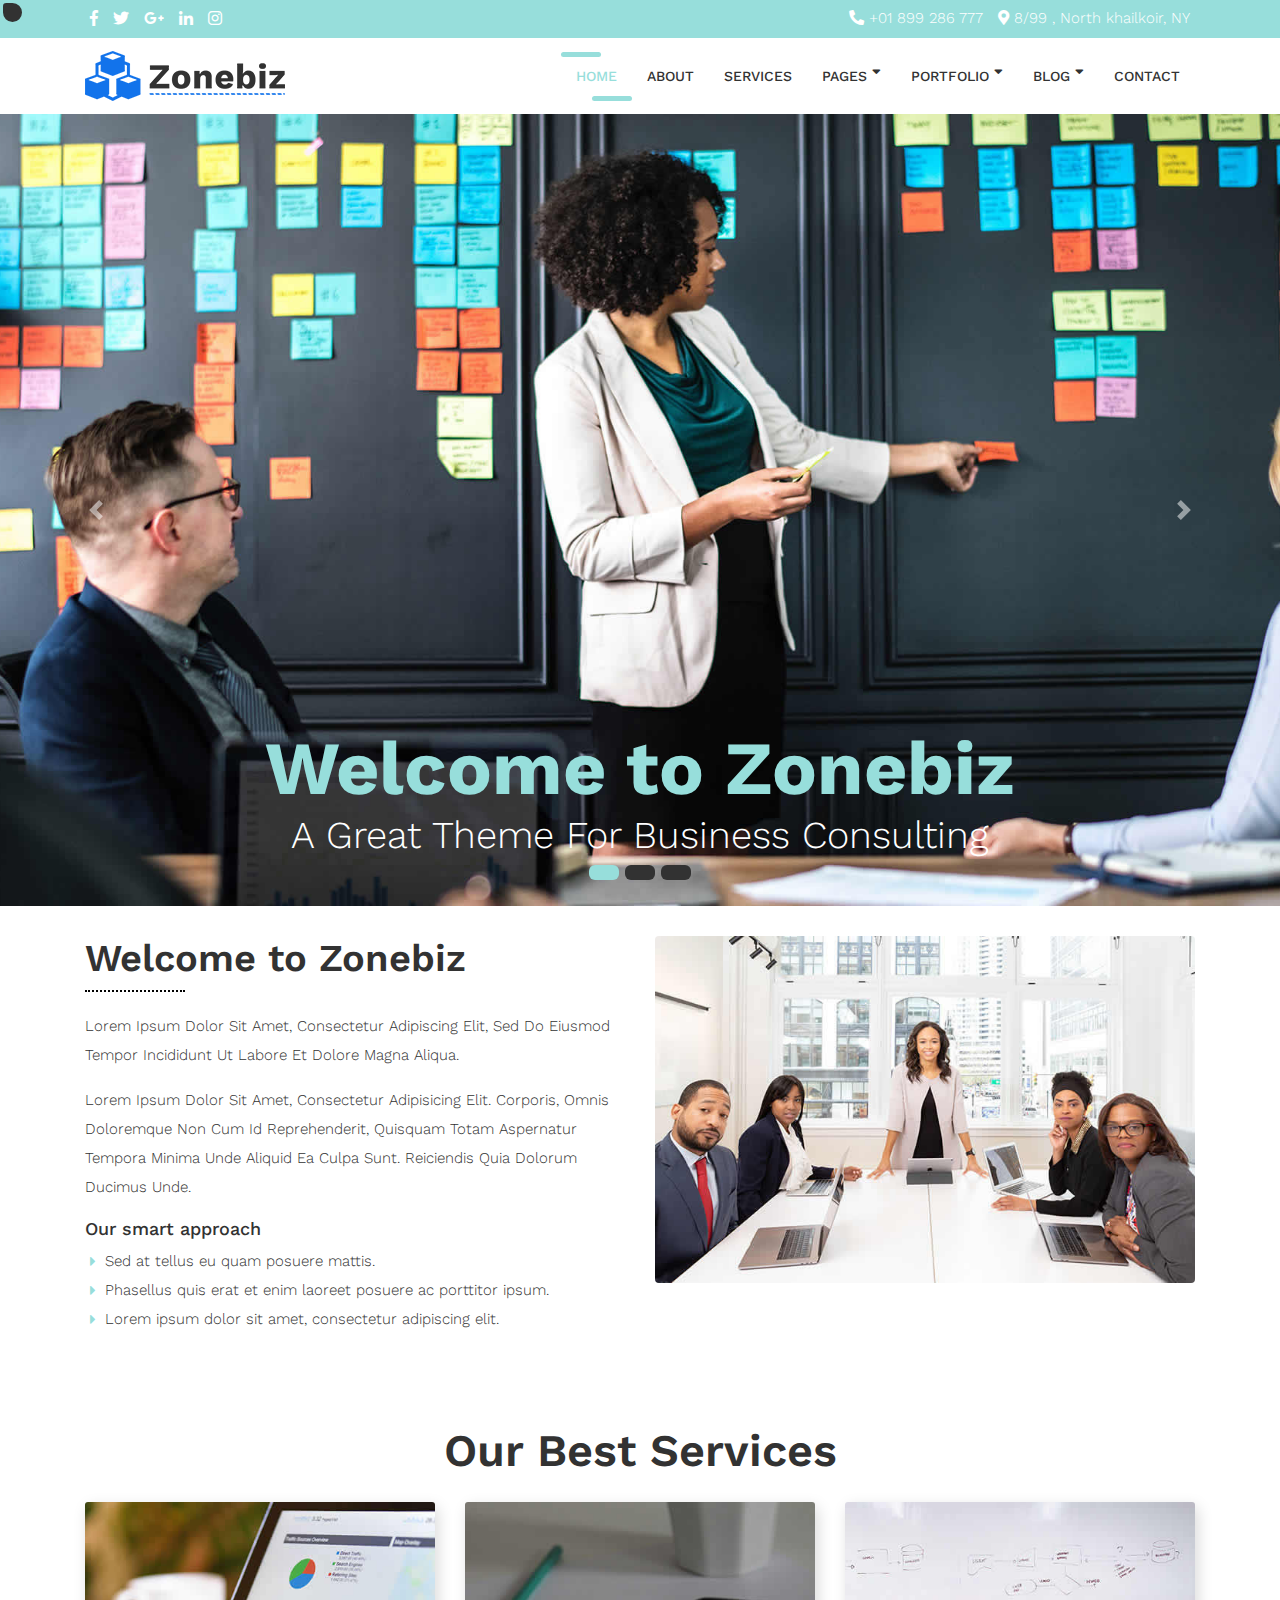
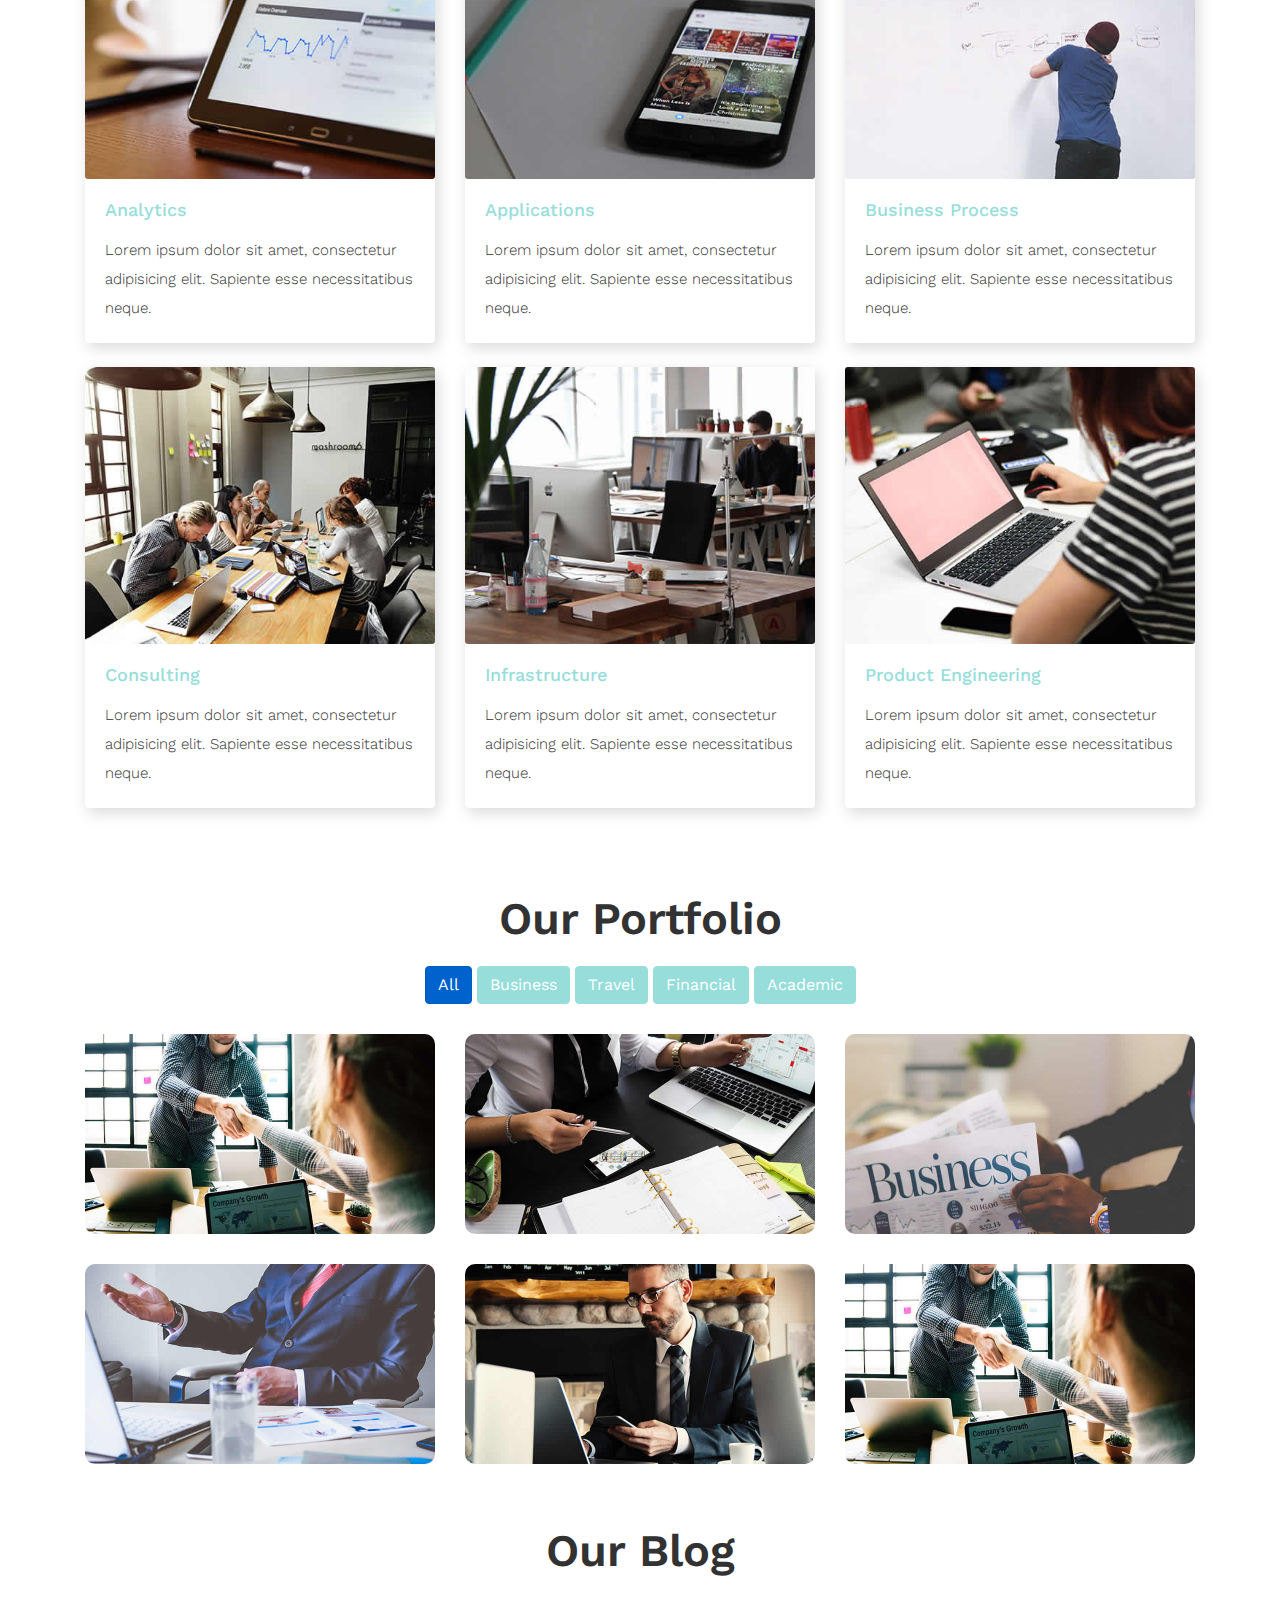
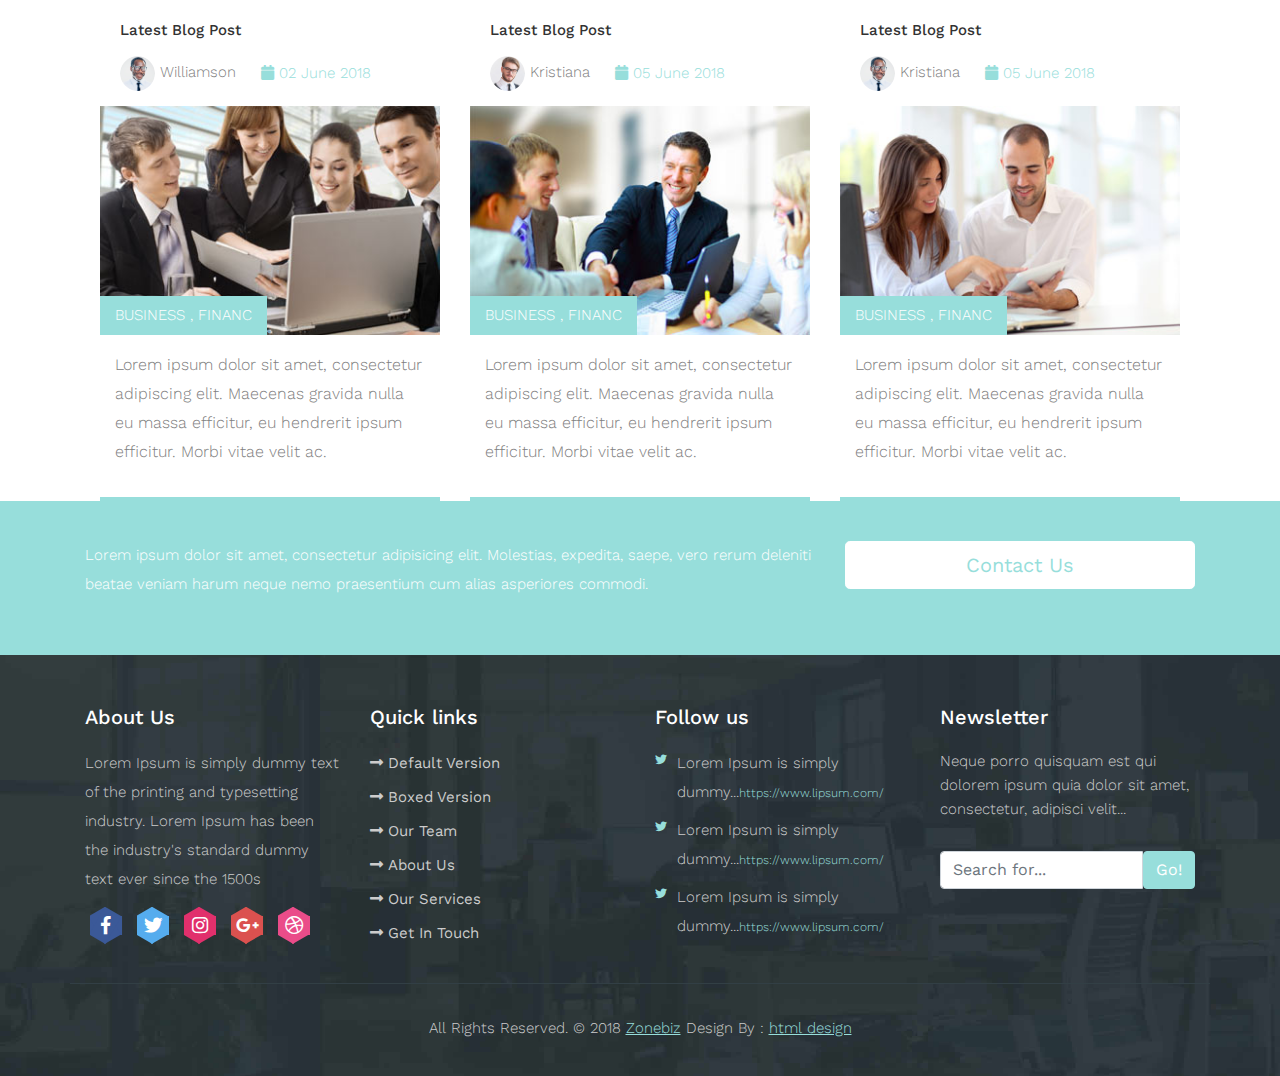
<file: ParentAgent/Content/ZoneTemplate/index.html>
﻿<!DOCTYPE html>
<html lang="en">
<head>
	<meta charset="utf-8">
	<meta name="viewport" content="width=device-width, initial-scale=1, shrink-to-fit=no">
	<meta name="description" content="">
	<meta name="author" content="">
	<title> Zonebiz - Business Consulting Bootstrap4 Responsive Template </title>
	<!-- Bootstrap core CSS -->
	<link href="vendor/bootstrap/css/bootstrap.min.css" rel="stylesheet">
	<!-- Fontawesome CSS -->
	<link href="css/all.css" rel="stylesheet">
	<!-- Owl Carousel CSS -->
	<link href="css/owl.carousel.min.css" rel="stylesheet">
	<!-- Owl Carousel CSS -->
	<link href="css/jquery.fancybox.min.css" rel="stylesheet">
	<!-- Custom styles for this template -->
	<link href="css/style.css" rel="stylesheet">
</head>
<body>
<div class="wrapper-main">
	<!-- Top Bar -->
	<div class="top-bar">
		<div class="container">
			<div class="row">
				<div class="col-lg-6">
					<div class="social-media">
						<ul>
							<li><a href="#"><i class="fab fa-facebook-f"></i></a></li>
							<li><a href="#"><i class="fab fa-twitter"></i></a></li>
							<li><a href="#"><i class="fab fa-google-plus-g"></i></a></li>
							<li><a href="#"><i class="fab fa-linkedin-in"></i></a></li>
							<li><a href="#"><i class="fab fa-instagram"></i></a></li>
						</ul>
					</div>
				</div>
				<div class="col-lg-6">
					<div class="contact-details">
						<ul>
							<li><i class="fas fa-phone fa-rotate-90"></i> +01 899 286 777</li>
							<li><i class="fas fa-map-marker-alt"></i> 8/99 , North khailkoir, NY</li>
						</ul>
					</div>
				</div>
			</div>
		</div>
	</div>
	<!-- Navigation -->
	<nav class="navbar navbar-expand-lg navbar-dark bg-light top-nav">
		<div class="container">
			<a class="navbar-brand" href="index.html">
				<img src="images/logo.png" alt="logo" />
			</a>
			<button class="navbar-toggler navbar-toggler-right" type="button" data-toggle="collapse" data-target="#navbarResponsive" aria-controls="navbarResponsive" aria-expanded="false" aria-label="Toggle navigation">
				<span class="fas fa-bars"></span>
			</button>
			<div class="collapse navbar-collapse" id="navbarResponsive">
				<ul class="navbar-nav ml-auto">
					<li class="nav-item">
						<a class="nav-link active" href="index.html">Home</a>
					</li>
					<li class="nav-item">
						<a class="nav-link" href="about.html">About</a>
					</li>
					<li class="nav-item">
						<a class="nav-link" href="services.html">Services</a>
					</li>
					<li class="nav-item dropdown">
						<a class="nav-link" href="#" id="navbarDropdownBlog" data-toggle="dropdown" aria-haspopup="true" aria-expanded="false">Pages <i class="fas fa-sort-down"></i></a>
						<div class="dropdown-menu dropdown-menu-right" aria-labelledby="navbarDropdownBlog">
							<a class="dropdown-item" href="faq.html">FAQ</a>
							<a class="dropdown-item" href="404.html">404</a>
							<a class="dropdown-item" href="pricing.html">Pricing Table</a>
						</div>
					</li>
					<li class="nav-item dropdown">
						<a class="nav-link" href="#" id="navbarDropdownPortfolio" data-toggle="dropdown" aria-haspopup="true" aria-expanded="false">Portfolio <i class="fas fa-sort-down"></i></a>
						<div class="dropdown-menu dropdown-menu-right" aria-labelledby="navbarDropdownPortfolio">
							<a class="dropdown-item" href="portfolio-3-col.html">3 Column Portfolio</a>
							<a class="dropdown-item" href="portfolio-4-col.html">4 Column Portfolio</a>
							<a class="dropdown-item" href="portfolio-item.html">Single Portfolio Item</a>
						</div>
					</li>
					<li class="nav-item dropdown">
						<a class="nav-link" href="#" id="navbarDropdownBlog" data-toggle="dropdown" aria-haspopup="true" aria-expanded="false">Blog <i class="fas fa-sort-down"></i></a>
						<div class="dropdown-menu dropdown-menu-right" aria-labelledby="navbarDropdownBlog">
							<a class="dropdown-item" href="blog.html">Blog</a>
							<a class="dropdown-item" href="blog-post.html">Blog Post</a>
						</div>
					</li>
					<li class="nav-item">
						<a class="nav-link" href="contact.html">Contact</a>
					</li>
				</ul>
			</div>
		</div>
	</nav>
	
	<header class="slider-main">
		<div id="carouselExampleIndicators" class="carousel slide carousel-fade" data-ride="carousel">
			<ol class="carousel-indicators">
			   <li data-target="#carouselExampleIndicators" data-slide-to="0" class="active"></li>
			   <li data-target="#carouselExampleIndicators" data-slide-to="1"></li>
			   <li data-target="#carouselExampleIndicators" data-slide-to="2"></li>
			</ol>
			<div class="carousel-inner" role="listbox">
			   <!-- Slide One - Set the background image for this slide in the line below -->
			   <div class="carousel-item active" style="background-image: url('images/slider-01.jpg')">
				  <div class="carousel-caption d-none d-md-block">
					 <h3>Welcome to Zonebiz</h3>
					 <p>A Great Theme For Business Consulting</p>
				  </div>
			   </div>
			   <!-- Slide Two - Set the background image for this slide in the line below -->
			   <div class="carousel-item" style="background-image: url('images/slider-02.jpg')">
				  <div class="carousel-caption d-none d-md-block">
					 <h3>Best Consulting Services.</h3>
					 <p>A Great Theme For Business Consulting</p>
				  </div>
			   </div>
			   <!-- Slide Three - Set the background image for this slide in the line below -->
			   <div class="carousel-item" style="background-image: url('images/slider-03.jpg')">
				  <div class="carousel-caption d-none d-md-block">
					 <h3>Welcome to Zonebiz</h3>
					 <p>A Great Theme For Business Consulting</p>
				  </div>
			   </div>
			</div>
			<a class="carousel-control-prev" href="#carouselExampleIndicators" role="button" data-slide="prev">
				<span class="carousel-control-prev-icon" aria-hidden="true"></span>
				<span class="sr-only">Previous</span>
			</a>
			<a class="carousel-control-next" href="#carouselExampleIndicators" role="button" data-slide="next">
				<span class="carousel-control-next-icon" aria-hidden="true"></span>
				<span class="sr-only">Next</span>
			</a>
		</div>
	</header>
	
	<!-- Page Content -->
	<div class="container">        
		<!-- About Section -->
		<div class="about-main">
			<div class="row">
			   <div class="col-lg-6">
				  <h2>Welcome to Zonebiz</h2>
				  <p>Lorem ipsum dolor sit amet, consectetur adipiscing elit, sed do eiusmod tempor incididunt ut labore et dolore magna aliqua.</p>
				  <p>Lorem ipsum dolor sit amet, consectetur adipisicing elit. Corporis, omnis doloremque non cum id reprehenderit, quisquam totam aspernatur tempora minima unde aliquid ea culpa sunt. Reiciendis quia dolorum ducimus unde.</p>
				  <h5>Our smart approach</h5>
				  <ul>
					 <li>Sed at tellus eu quam posuere mattis.</li>
					 <li>Phasellus quis erat et enim laoreet posuere ac porttitor ipsum.</li>
					 <li>Lorem ipsum dolor sit amet, consectetur adipiscing elit.</li>                     
				  </ul>
			   </div>
			   <div class="col-lg-6">
				  <img class="img-fluid rounded" src="images/about-img.jpg" alt="" />
			   </div>
			</div>
			<!-- /.row -->
		</div>
	</div>	
	
	<div class="services-bar">
		<div class="container">
			<h1 class="py-4">Our Best Services </h1>
			<!-- Services Section -->
			<div class="row">
			   <div class="col-lg-4 mb-4">
					<div class="card h-100">
						<div class="card-img">
							<img class="img-fluid" src="images/services-img-01.jpg" alt="" />
						</div>
						<div class="card-body">
							<h4 class="card-header"> Analytics </h4>
							<p class="card-text">Lorem ipsum dolor sit amet, consectetur adipisicing elit. Sapiente esse necessitatibus neque.</p>
						</div>
					</div>
			   </div>
			   <div class="col-lg-4 mb-4">
					<div class="card h-100">
						<div class="card-img">
							<img class="img-fluid" src="images/services-img-02.jpg" alt="" />
						</div>
						<div class="card-body">
							<h4 class="card-header"> Applications </h4>
							<p class="card-text">Lorem ipsum dolor sit amet, consectetur adipisicing elit. Sapiente esse necessitatibus neque.</p>
						</div>
					</div>
			   </div>
			   <div class="col-lg-4 mb-4">
					<div class="card h-100">
						<div class="card-img">
							<img class="img-fluid" src="images/services-img-03.jpg" alt="" />
						</div>
						<div class="card-body">
							<h4 class="card-header"> Business Process </h4>
							<p class="card-text">Lorem ipsum dolor sit amet, consectetur adipisicing elit. Sapiente esse necessitatibus neque.</p>
						</div>
					</div>
			   </div>
			   <div class="col-lg-4 mb-4">
					<div class="card h-100">
						<div class="card-img">
							<img class="img-fluid" src="images/services-img-04.jpg" alt="" />
						</div>
						<div class="card-body">
							<h4 class="card-header"> Consulting </h4>
							<p class="card-text">Lorem ipsum dolor sit amet, consectetur adipisicing elit. Sapiente esse necessitatibus neque.</p>
						</div>						
					</div>
			   </div>
			   <div class="col-lg-4 mb-4">
					<div class="card h-100">
						<div class="card-img">
							<img class="img-fluid" src="images/services-img-05.jpg" alt="" />
						</div>
						<div class="card-body">
							<h4 class="card-header"> Infrastructure </h4>
							<p class="card-text">Lorem ipsum dolor sit amet, consectetur adipisicing elit. Sapiente esse necessitatibus neque.</p>
						</div>						
					</div>
			   </div>
			   <div class="col-lg-4 mb-4">
					<div class="card h-100">
						<div class="card-img">
							<img class="img-fluid" src="images/services-img-06.jpg" alt="" />
						</div>
						<div class="card-body">
							<h4 class="card-header"> Product Engineering </h4>
							<p class="card-text">Lorem ipsum dolor sit amet, consectetur adipisicing elit. Sapiente esse necessitatibus neque.</p>
						</div>
					</div>
			   </div>
			</div>
			<!-- /.row -->
		</div>
	</div>
		
	<div class="container">
		<!-- Portfolio Section -->
		<div class="portfolio-main">
			<h2>Our Portfolio</h2>
			<div class="col-lg-12">
				<div class="project-menu text-center">
					<button class="btn btn-primary active" data-filter="*">All</button>
					<button data-filter=".business" class="btn btn-primary">Business</button>
					<button data-filter=".travel" class="btn btn-primary">Travel</button>
					<button data-filter=".financial" class="btn btn-primary">Financial</button>
					<button data-filter=".academic" class="btn btn-primary">Academic</button>
				</div>
			</div>
			<div id="projects" class="projects-main row">
			   <div class="col-lg-4 col-sm-6 pro-item portfolio-item financial">
				  <div class="card h-100">
					 <div class="card-img">
						<a href="images/portfolio-img-01.jpg" data-fancybox="images">
						   <img class="card-img-top" src="images/portfolio-img-01.jpg" alt="" />
						   <div class="overlay"><i class="fas fa-arrows-alt"></i></div>
						</a>
					 </div>
					 <div class="card-body">
						<h4 class="card-title">
						   <a href="#">Financial Sustainability</a>
						</h4>
					 </div>
				  </div>
			   </div>
			   <div class="col-lg-4 col-sm-6 pro-item portfolio-item business academic">
				  <div class="card h-100">
					 <div class="card-img">
						<a href="images/portfolio-img-02.jpg" data-fancybox="images">
						   <img class="card-img-top" src="images/portfolio-img-02.jpg" alt="" />
						   <div class="overlay"><i class="fas fa-arrows-alt"></i></div>
						</a>
					 </div>
					 <div class="card-body">
						<h4 class="card-title">
						   <a href="#">Financial Sustainability</a>
						</h4>
					 </div>
				  </div>
			   </div>
			   <div class="col-lg-4 col-sm-6 pro-item portfolio-item travel">
				  <div class="card h-100">
					 <div class="card-img">
						<a href="images/portfolio-img-03.jpg" data-fancybox="images">
						   <img class="card-img-top" src="images/portfolio-img-03.jpg" alt="" />
						   <div class="overlay"><i class="fas fa-arrows-alt"></i></div>
						</a>
					 </div>
					 <div class="card-body">
						<h4 class="card-title">
						   <a href="#">Financial Sustainability</a>
						</h4>
					 </div>
				  </div>
			   </div>
			   <div class="col-lg-4 col-sm-6 pro-item portfolio-item business">
				  <div class="card h-100">
					 <div class="card-img">
						<a href="images/portfolio-img-04.jpg" data-fancybox="images">
						   <img class="card-img-top" src="images/portfolio-img-04.jpg" alt="" />
						   <div class="overlay"><i class="fas fa-arrows-alt"></i></div>
						</a>
					 </div>
					 <div class="card-body">
						<h4 class="card-title">
						   <a href="#">Financial Sustainability</a>
						</h4>
					 </div>
				  </div>
			   </div>
			   <div class="col-lg-4 col-sm-6 pro-item portfolio-item travel">
				  <div class="card h-100">
					 <div class="card-img">
						<a href="images/portfolio-img-05.jpg" data-fancybox="images">
						   <img class="card-img-top" src="images/portfolio-img-05.jpg" alt="" />
						   <div class="overlay"><i class="fas fa-arrows-alt"></i></div>
						</a>
					 </div>
					 <div class="card-body">
						<h4 class="card-title">
						   <a href="#">Financial Sustainability</a>
						</h4>
					 </div>
				  </div>
			   </div>
			   <div class="col-lg-4 col-sm-6 pro-item portfolio-item financial academic">
				  <div class="card h-100">
					 <div class="card-img">
						<a href="images/portfolio-img-01.jpg" data-fancybox="images">
						   <img class="card-img-top" src="images/portfolio-img-01.jpg" alt="" />
						   <div class="overlay"><i class="fas fa-arrows-alt"></i></div>
						</a>
					 </div>
					 <div class="card-body">
						<h4 class="card-title">
						   <a href="#">Financial Sustainability</a>
						</h4>
					 </div>
				  </div>
			   </div>
			</div>
			<!-- /.row -->
		</div>
	</div>
	
	<div class="blog-slide">
		<div class="container">
			<h2>Our Blog</h2>
			<div class="row">
				<div class="col-lg-12">
					<div id="blog-slider" class="owl-carousel">
						<div class="post-slide">
							<div class="post-header">
								<h4 class="title">
									<a href="#">Latest blog Post</a>
								</h4>
								<ul class="post-bar">
									<li><img src="images/testi_01.png" alt=""><a href="#">Williamson</a></li>
									<li><i class="fa fa-calendar"></i>02 June 2018</li>
								</ul>
							</div>
							<div class="pic">
								<img src="images/img-1.jpg" alt="">
								<ul class="post-category">
									<li><a href="#">Business</a></li>
									<li><a href="#">Financ</a></li>
								</ul>
							</div>
							<p class="post-description">
								Lorem ipsum dolor sit amet, consectetur adipiscing elit. Maecenas gravida nulla eu massa efficitur, eu hendrerit ipsum efficitur. Morbi vitae velit ac.
							</p>
						</div>
		 
						<div class="post-slide">
							<div class="post-header">
								<h4 class="title">
									<a href="#">Latest blog Post</a>
								</h4>
								<ul class="post-bar">
									<li><img src="images/testi_02.png" alt=""><a href="#">Kristiana</a></li>
									<li><i class="fa fa-calendar"></i>05 June 2018</li>
								</ul>
							</div>
							<div class="pic">
								<img src="images/img-2.jpg" alt="">
								<ul class="post-category">
									<li><a href="#">Business</a></li>
									<li><a href="#">Financ</a></li>
								</ul>
							</div>
							<p class="post-description">
								Lorem ipsum dolor sit amet, consectetur adipiscing elit. Maecenas gravida nulla eu massa efficitur, eu hendrerit ipsum efficitur. Morbi vitae velit ac.
							</p>
						</div>
						
						<div class="post-slide">
							<div class="post-header">
								<h4 class="title">
									<a href="#">Latest blog Post</a>
								</h4>
								<ul class="post-bar">
									<li><img src="images/testi_01.png" alt=""><a href="#">Kristiana</a></li>
									<li><i class="fa fa-calendar"></i>05 June 2018</li>
								</ul>
							</div>
							<div class="pic">
								<img src="images/img-3.jpg" alt="">
								<ul class="post-category">
									<li><a href="#">Business</a></li>
									<li><a href="#">Financ</a></li>
								</ul>
							</div>
							<p class="post-description">
								Lorem ipsum dolor sit amet, consectetur adipiscing elit. Maecenas gravida nulla eu massa efficitur, eu hendrerit ipsum efficitur. Morbi vitae velit ac.
							</p>
						</div>
						
						<div class="post-slide">
							<div class="post-header">
								<h4 class="title">
									<a href="#">Latest blog Post</a>
								</h4>
								<ul class="post-bar">
									<li><img src="images/testi_02.png" alt=""><a href="#">Kristiana</a></li>
									<li><i class="fa fa-calendar"></i>05 June 2018</li>
								</ul>
							</div>
							<div class="pic">
								<img src="images/img-4.jpg" alt="">
								<ul class="post-category">
									<li><a href="#">Business</a></li>
									<li><a href="#">Financ</a></li>
								</ul>
							</div>
							<p class="post-description">
								Lorem ipsum dolor sit amet, consectetur adipiscing elit. Maecenas gravida nulla eu massa efficitur, eu hendrerit ipsum efficitur. Morbi vitae velit ac.
							</p>
						</div>
					</div>
				</div>
			</div>
		</div>
	</div>
	
	
	<!-- Contact Us -->
	<div class="touch-line">
		<div class="container">
			<div class="row">
				<div class="col-md-8">
				   <p>Lorem ipsum dolor sit amet, consectetur adipisicing elit. Molestias, expedita, saepe, vero rerum deleniti beatae veniam harum neque nemo praesentium cum alias asperiores commodi.</p>
				</div>
				<div class="col-md-4">
				   <a class="btn btn-lg btn-secondary btn-block" href="#"> Contact Us </a>
				</div>
			</div>
		</div>
	</div>
	
	<!-- /.container -->
	<!--footer starts from here-->
	<footer class="footer">
		<div class="container bottom_border">
			<div class="row">
				<div class="col-lg-3 col-md-6 col-sm-6 col">
					<h5 class="headin5_amrc col_white_amrc pt2">About Us</h5>
					<!--headin5_amrc-->
					<p class="mb10">Lorem Ipsum is simply dummy text of the printing and typesetting industry. Lorem Ipsum has been the industry's standard dummy text ever since the 1500s</p>
					<ul class="footer-social">
						<li><a class="facebook hb-xs-margin" href="#"><span class="hb hb-xs spin hb-facebook"><i class="fab fa-facebook-f"></i></span></a></li>
						<li><a class="twitter hb-xs-margin" href="#"><span class="hb hb-xs spin hb-twitter"><i class="fab fa-twitter"></i></span></a></li>
						<li><a class="instagram hb-xs-margin" href="#"><span class="hb hb-xs spin hb-instagram"><i class="fab fa-instagram"></i></span></a></li>
						<li><a class="googleplus hb-xs-margin" href="#"><span class="hb hb-xs spin hb-google-plus"><i class="fab fa-google-plus-g"></i></span></a></li>
						<li><a class="dribbble hb-xs-margin" href="#"><span class="hb hb-xs spin hb-dribbble"><i class="fab fa-dribbble"></i></span></a></li>
					</ul>
				</div>	
				<div class="col-lg-3 col-md-6 col-sm-6">
					<h5 class="headin5_amrc col_white_amrc pt2">Quick links</h5>
					<!--headin5_amrc-->
					<ul class="footer_ul_amrc">
						<li><a href="#"><i class="fas fa-long-arrow-alt-right"></i>Default Version</a></li>
						<li><a href="#"><i class="fas fa-long-arrow-alt-right"></i>Boxed Version</a></li>
						<li><a href="#"><i class="fas fa-long-arrow-alt-right"></i>Our Team </a></li>
						<li><a href="#"><i class="fas fa-long-arrow-alt-right"></i>About Us</a></li>
						<li><a href="#"><i class="fas fa-long-arrow-alt-right"></i>Our Services</a></li>
						<li><a href="#"><i class="fas fa-long-arrow-alt-right"></i>Get In Touch</a></li>
					</ul>
					<!--footer_ul_amrc ends here-->
				</div>
				<div class="col-lg-3 col-md-6 col-sm-6 col">
					<h5 class="headin5_amrc col_white_amrc pt2">Follow us</h5>
					<!--headin5_amrc ends here-->
					<ul class="footer_ul2_amrc">
						<li>
							<a href="#"><i class="fab fa-twitter fleft padding-right"></i> </a>
							<p>Lorem Ipsum is simply dummy...<a href="#">https://www.lipsum.com/</a></p>
						</li>
						<li>
							<a href="#"><i class="fab fa-twitter fleft padding-right"></i> </a>
							<p>Lorem Ipsum is simply dummy...<a href="#">https://www.lipsum.com/</a></p>
						</li>
						<li>
							<a href="#"><i class="fab fa-twitter fleft padding-right"></i> </a>
							<p>Lorem Ipsum is simply dummy...<a href="#">https://www.lipsum.com/</a></p>
						</li>
					</ul>
					<!--footer_ul2_amrc ends here-->
				</div>
				<div class="col-lg-3 col-md-6 col-sm-6 ">
					<div class="news-box">
						<h5 class="headin5_amrc col_white_amrc pt2">Newsletter</h5>
						<p>Neque porro quisquam est qui dolorem ipsum quia dolor sit amet, consectetur, adipisci velit...</p>
						<form action="#">
							<div class="input-group">
								<input class="form-control" placeholder="Search for..." type="text">
								<span class="input-group-btn">
								  <button class="btn btn-secondary" type="button">Go!</button>
								</span>
							</div>
						</form>
					</div>
				</div>
			</div>
		</div>
		<div class="container">
			<p class="copyright text-center">All Rights Reserved. &copy; 2018 <a href="#">Zonebiz</a> Design By : 
				<a href="https://html.design/">html design</a>
			</p>
		</div>
	</footer>
</div>
	  
<!-- Bootstrap core JavaScript -->
<script src="vendor/jquery/jquery.min.js"></script>
<script src="vendor/bootstrap/js/bootstrap.bundle.min.js"></script>
<script src="js/imagesloaded.pkgd.min.js"></script>
<script src="js/isotope.pkgd.min.js"></script>
<script src="js/filter.js"></script>
<script src="js/jquery.appear.js"></script>
<script src="js/owl.carousel.min.js"></script>
<script src="js/jquery.fancybox.min.js"></script>
<script src="js/script.js"></script>
</body>
</html>
</file>
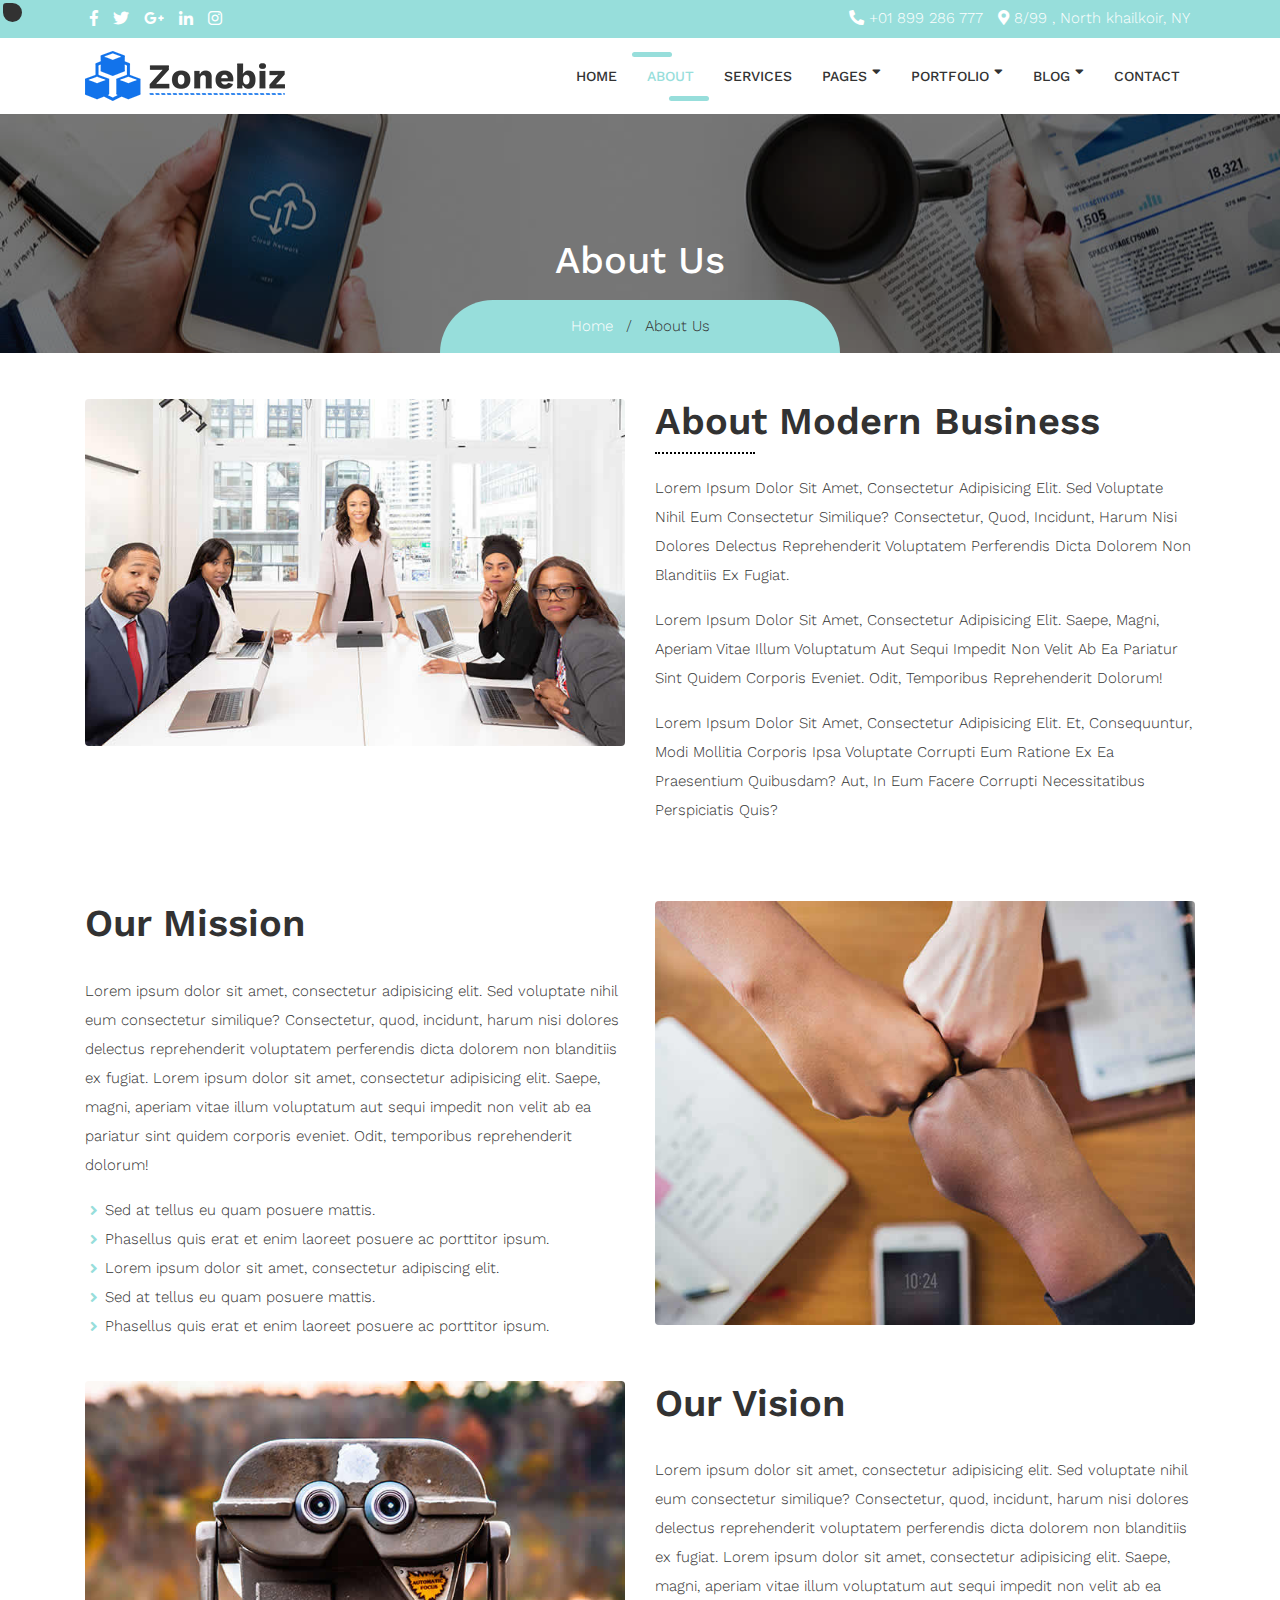
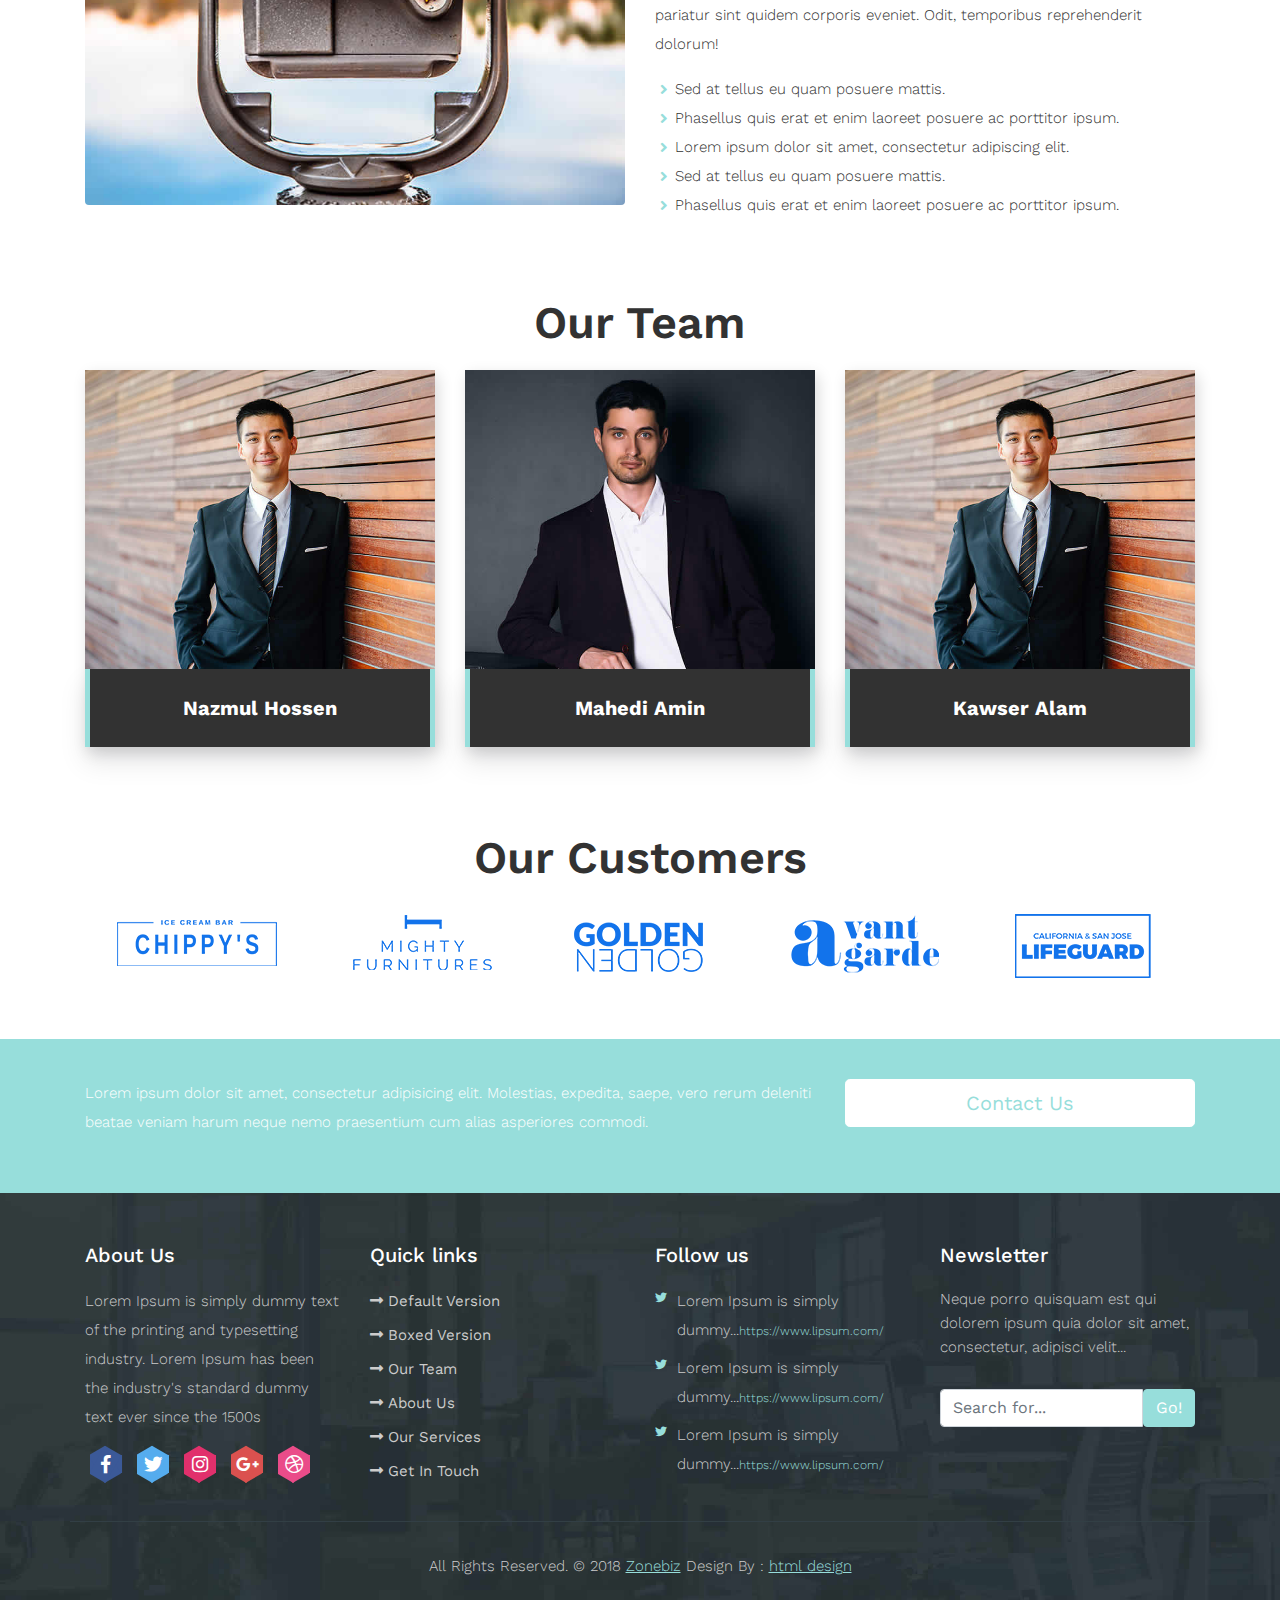
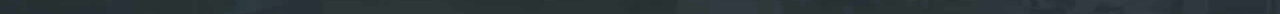
<file: ParentAgent/Content/ZoneTemplate/about.html>
<!DOCTYPE html>
<html lang="en">
<head>
	<meta charset="utf-8">
	<meta name="viewport" content="width=device-width, initial-scale=1, shrink-to-fit=no">
	<meta name="description" content="">
	<meta name="author" content="">
	<title> Zonebiz - Business Consulting Bootstrap4 Responsive Template </title>
	<!-- Bootstrap core CSS -->
	<link href="vendor/bootstrap/css/bootstrap.min.css" rel="stylesheet">
	<!-- Fontawesome CSS -->
	<link href="css/all.css" rel="stylesheet">
	<!-- Owl Carousel CSS -->
	<link href="css/owl.carousel.min.css" rel="stylesheet">
	<!-- Custom styles for this template -->
	<link href="css/style.css" rel="stylesheet">
</head>
<body>
<div class="wrapper-main">
	<!-- Top Bar -->
	<div class="top-bar">
		<div class="container">
			<div class="row">
				<div class="col-lg-6">
					<div class="social-media">
						<ul>
							<li><a href="#"><i class="fab fa-facebook-f"></i></a></li>
							<li><a href="#"><i class="fab fa-twitter"></i></a></li>
							<li><a href="#"><i class="fab fa-google-plus-g"></i></a></li>
							<li><a href="#"><i class="fab fa-linkedin-in"></i></a></li>
							<li><a href="#"><i class="fab fa-instagram"></i></a></li>
						</ul>
					</div>
				</div>
				<div class="col-lg-6">
					<div class="contact-details">
						<ul>
							<li><i class="fas fa-phone fa-rotate-90"></i> +01 899 286 777</li>
							<li><i class="fas fa-map-marker-alt"></i> 8/99 , North khailkoir, NY</li>
						</ul>
					</div>
				</div>
			</div>
		</div>
	</div>
	<!-- Navigation -->
    <nav class="navbar navbar-expand-lg navbar-dark bg-light top-nav">
        <div class="container">
            <a class="navbar-brand" href="index.html">
				<img src="images/logo.png" alt="logo" />
            </a>
            <button class="navbar-toggler navbar-toggler-right" type="button" data-toggle="collapse" data-target="#navbarResponsive" aria-controls="navbarResponsive" aria-expanded="false" aria-label="Toggle navigation">
				<span class="fas fa-bars"></span>
            </button>
            <div class="collapse navbar-collapse" id="navbarResponsive">
				<ul class="navbar-nav ml-auto">
					<li class="nav-item">
						<a class="nav-link" href="index.html">Home</a>
					</li>
					<li class="nav-item">
						<a class="nav-link active" href="about.html">About</a>
					</li>
					<li class="nav-item">
						<a class="nav-link" href="services.html">Services</a>
					</li>
					<li class="nav-item dropdown">
						<a class="nav-link" href="#" id="navbarDropdownBlog" data-toggle="dropdown" aria-haspopup="true" aria-expanded="false">Pages <i class="fas fa-sort-down"></i></a>
						<div class="dropdown-menu dropdown-menu-right" aria-labelledby="navbarDropdownBlog">
							<a class="dropdown-item" href="faq.html">FAQ</a>
							<a class="dropdown-item" href="404.html">404</a>
							<a class="dropdown-item" href="pricing.html">Pricing Table</a>
						</div>
					</li>
					<li class="nav-item dropdown">
						<a class="nav-link" href="#" id="navbarDropdownPortfolio" data-toggle="dropdown" aria-haspopup="true" aria-expanded="false">Portfolio <i class="fas fa-sort-down"></i></a>
						<div class="dropdown-menu dropdown-menu-right" aria-labelledby="navbarDropdownPortfolio">
							<a class="dropdown-item" href="portfolio-3-col.html">3 Column Portfolio</a>
							<a class="dropdown-item" href="portfolio-4-col.html">4 Column Portfolio</a>
							<a class="dropdown-item" href="portfolio-item.html">Single Portfolio Item</a>
						</div>
					</li>
					<li class="nav-item dropdown">
						<a class="nav-link" href="#" id="navbarDropdownBlog" data-toggle="dropdown" aria-haspopup="true" aria-expanded="false">Blog <i class="fas fa-sort-down"></i></a>
						<div class="dropdown-menu dropdown-menu-right" aria-labelledby="navbarDropdownBlog">
							<a class="dropdown-item" href="blog.html">Blog</a>
							<a class="dropdown-item" href="blog-post.html">Blog Post</a>
						</div>
					</li>
					<li class="nav-item">
						<a class="nav-link" href="contact.html">Contact</a>
					</li>
				</ul>
            </div>
        </div>
    </nav>
	
	<!-- full Title -->
	<div class="full-title">
		<div class="container">
			<!-- Page Heading/Breadcrumbs -->
			<h1 class="mt-4 mb-3"> About Us</h1>
			<div class="breadcrumb-main">
				<ol class="breadcrumb">
					<li class="breadcrumb-item">
						<a href="index.html">Home</a>
					</li>
					<li class="breadcrumb-item active"> About Us </li>
				</ol>
			</div>
		</div>
	</div>

    <div class="container">
		<!-- About Content -->
		<div class="about-main">
			<div class="row">
				<div class="col-lg-6">
					<img class="img-fluid rounded mb-4" src="images/about-img.jpg" alt="" />
				</div>
				<div class="col-lg-6">
					<h2>About Modern Business</h2>
					<p>Lorem ipsum dolor sit amet, consectetur adipisicing elit. Sed voluptate nihil eum consectetur similique? Consectetur, quod, incidunt, harum nisi dolores delectus reprehenderit voluptatem perferendis dicta dolorem non blanditiis ex fugiat.</p>
					<p>Lorem ipsum dolor sit amet, consectetur adipisicing elit. Saepe, magni, aperiam vitae illum voluptatum aut sequi impedit non velit ab ea pariatur sint quidem corporis eveniet. Odit, temporibus reprehenderit dolorum!</p>
					<p>Lorem ipsum dolor sit amet, consectetur adipisicing elit. Et, consequuntur, modi mollitia corporis ipsa voluptate corrupti eum ratione ex ea praesentium quibusdam? Aut, in eum facere corrupti necessitatibus perspiciatis quis?</p>
				</div>
			</div>
			<!-- /.row -->
		</div>
	</div>
	<div class="about-inner">
		<div class="container">
			<div class="row mb-4">
				<div class="col-lg-6">
					<div class="left-ab">
						<h3>Our Mission</h3>
						<p>Lorem ipsum dolor sit amet, consectetur adipisicing elit. Sed voluptate nihil eum consectetur similique? Consectetur, quod, incidunt, harum nisi dolores delectus reprehenderit voluptatem perferendis dicta dolorem non blanditiis ex fugiat. Lorem ipsum dolor sit amet, consectetur adipisicing elit. Saepe, magni, aperiam vitae illum voluptatum aut sequi impedit non velit ab ea pariatur sint quidem corporis eveniet. Odit, temporibus reprehenderit dolorum!</p>
						<ul>
							<li>Sed at tellus eu quam posuere mattis.</li>
							<li>Phasellus quis erat et enim laoreet posuere ac porttitor ipsum.</li>
							<li>Lorem ipsum dolor sit amet, consectetur adipiscing elit.</li>      
							<li>Sed at tellus eu quam posuere mattis.</li>
							<li>Phasellus quis erat et enim laoreet posuere ac porttitor ipsum.</li>							
					  </ul>
					</div>
				</div>
				<div class="col-lg-6">
					<div class="right-ab">
						<img class="img-fluid rounded mb-4" src="images/mission-img.jpg" alt="" />
					</div>
				</div>
			</div>
			<div class="row">
				<div class="col-lg-6">
					<div class="right-ab">
						<img class="img-fluid rounded mb-4" src="images/vision-img.jpg" alt="" />
					</div>
				</div>
				<div class="col-lg-6">
					<div class="left-ab">
						<h3>Our Vision</h3>
						<p>Lorem ipsum dolor sit amet, consectetur adipisicing elit. Sed voluptate nihil eum consectetur similique? Consectetur, quod, incidunt, harum nisi dolores delectus reprehenderit voluptatem perferendis dicta dolorem non blanditiis ex fugiat. Lorem ipsum dolor sit amet, consectetur adipisicing elit. Saepe, magni, aperiam vitae illum voluptatum aut sequi impedit non velit ab ea pariatur sint quidem corporis eveniet. Odit, temporibus reprehenderit dolorum!</p>
						<ul>
							<li>Sed at tellus eu quam posuere mattis.</li>
							<li>Phasellus quis erat et enim laoreet posuere ac porttitor ipsum.</li>
							<li>Lorem ipsum dolor sit amet, consectetur adipiscing elit.</li>      
							<li>Sed at tellus eu quam posuere mattis.</li>
							<li>Phasellus quis erat et enim laoreet posuere ac porttitor ipsum.</li>							
					  </ul>
					</div>
				</div>
			</div>
		</div>
	</div>
	<div class="container">
		<!-- Team Members -->
		<div class="team-members-box">  
			<h2>Our Team</h2>
			<div class="row">
				<div class="col-lg-4 mb-4">
					<div class="card h-100 text-center">
						<div class="our-team">
							<img class="img-fluid" src="images/team_01.jpg" alt="" />
							<div class="team-content">
								<h3 class="title">Nazmul Hossen</h3>
								<span class="post">web developer</span>
								<ul class="social">
									<li><a href="#"><i class="fab fa-facebook"></i></a></li>
									<li><a href="#"><i class="fab fa-google-plus"></i></a></li>
									<li><a href="#"><i class="fab fa-twitter"></i></a></li>
									<li><a href="#"><i class="fab fa-linkedin"></i></a></li>
								</ul>
							</div>
						</div>
					</div>
				</div>
				<div class="col-lg-4 mb-4">
					<div class="card h-100 text-center">
						<div class="our-team">
							<img class="img-fluid" src="images/team_02.jpg" alt="" />
							<div class="team-content">
								<h3 class="title">Mahedi amin</h3>
								<span class="post">web developer</span>
								<ul class="social">
									<li><a href="#"><i class="fab fa-facebook"></i></a></li>
									<li><a href="#"><i class="fab fa-google-plus"></i></a></li>
									<li><a href="#"><i class="fab fa-twitter"></i></a></li>
									<li><a href="#"><i class="fab fa-linkedin"></i></a></li>
								</ul>
							</div>
						</div>
					</div>
				</div>
				<div class="col-lg-4 mb-4">
					<div class="card h-100 text-center">
						<div class="our-team">
							<img class="img-fluid" src="images/team_01.jpg" alt="" />
							<div class="team-content">
								<h3 class="title">Kawser Alam</h3>
								<span class="post">web developer</span>
								<ul class="social">
									<li><a href="#"><i class="fab fa-facebook"></i></a></li>
									<li><a href="#"><i class="fab fa-google-plus"></i></a></li>
									<li><a href="#"><i class="fab fa-twitter"></i></a></li>
									<li><a href="#"><i class="fab fa-linkedin"></i></a></li>
								</ul>
							</div>
						</div>
					</div>
				</div>
			</div>
			<!-- /.row -->
		</div>
	</div>
	
	<div class="customers-box"> 
		<div class="container">
			<!-- Our Customers -->
			<h2>Our Customers</h2>
			<div class="row">
				<div class="col-lg-12">
					<div id="customers-slider" class="owl-carousel">
						<div class="mb-4">
							<img class="img-fluid" src="images/logo_01.png" alt="" />
						</div>
						<div class="mb-4">
							<img class="img-fluid" src="images/logo_02.png" alt="" />
						</div>
						<div class="mb-4">
							<img class="img-fluid" src="images/logo_03.png" alt="" />
						</div>
						<div class="mb-4">
							<img class="img-fluid" src="images/logo_04.png" alt="" />
						</div>
						<div class="mb-4">
							<img class="img-fluid" src="images/logo_05.png" alt="" />
						</div>
						<div class="mb-4">
							<img class="img-fluid" src="images/logo_06.png" alt="" />
						</div>
					</div>
				</div>
			</div>
			<!-- /.row -->
		</div>
		<!-- /.container -->
	</div>
	
	<!-- Contact Us -->
	<div class="touch-line">
		<div class="container">
			<div class="row">
				<div class="col-md-8">
				   <p>Lorem ipsum dolor sit amet, consectetur adipisicing elit. Molestias, expedita, saepe, vero rerum deleniti beatae veniam harum neque nemo praesentium cum alias asperiores commodi.</p>
				</div>
				<div class="col-md-4">
				   <a class="btn btn-lg btn-secondary btn-block" href="#"> Contact Us </a>
				</div>
			</div>
		</div>
	</div>

    <!--footer starts from here-->
    <footer class="footer">
        <div class="container bottom_border">
            <div class="row">
				<div class="col-lg-3 col-md-6 col-sm-6 col">
					<h5 class="headin5_amrc col_white_amrc pt2">About Us</h5>
					<!--headin5_amrc-->
					<p class="mb10">Lorem Ipsum is simply dummy text of the printing and typesetting industry. Lorem Ipsum has been the industry's standard dummy text ever since the 1500s</p>
					<ul class="footer-social">
						<li><a class="facebook hb-xs-margin" href="#"><span class="hb hb-xs spin hb-facebook"><i class="fab fa-facebook-f"></i></span></a></li>
						<li><a class="twitter hb-xs-margin" href="#"><span class="hb hb-xs spin hb-twitter"><i class="fab fa-twitter"></i></span></a></li>
						<li><a class="instagram hb-xs-margin" href="#"><span class="hb hb-xs spin hb-instagram"><i class="fab fa-instagram"></i></span></a></li>
						<li><a class="googleplus hb-xs-margin" href="#"><span class="hb hb-xs spin hb-google-plus"><i class="fab fa-google-plus-g"></i></span></a></li>
						<li><a class="dribbble hb-xs-margin" href="#"><span class="hb hb-xs spin hb-dribbble"><i class="fab fa-dribbble"></i></span></a></li>
					</ul>
				</div>	
				<div class="col-lg-3 col-md-6 col-sm-6">
					<h5 class="headin5_amrc col_white_amrc pt2">Quick links</h5>
					<!--headin5_amrc-->
					<ul class="footer_ul_amrc">
						<li><a href="#"><i class="fas fa-long-arrow-alt-right"></i>Default Version</a></li>
						<li><a href="#"><i class="fas fa-long-arrow-alt-right"></i>Boxed Version</a></li>
						<li><a href="#"><i class="fas fa-long-arrow-alt-right"></i>Our Team </a></li>
						<li><a href="#"><i class="fas fa-long-arrow-alt-right"></i>About Us</a></li>
						<li><a href="#"><i class="fas fa-long-arrow-alt-right"></i>Our Services</a></li>
						<li><a href="#"><i class="fas fa-long-arrow-alt-right"></i>Get In Touch</a></li>
					</ul>
					<!--footer_ul_amrc ends here-->
				</div>
				<div class="col-lg-3 col-md-6 col-sm-6 col">
					<h5 class="headin5_amrc col_white_amrc pt2">Follow us</h5>
					<!--headin5_amrc ends here-->
					<ul class="footer_ul2_amrc">
						<li>
							<a href="#"><i class="fab fa-twitter fleft padding-right"></i> </a>
							<p>Lorem Ipsum is simply dummy...<a href="#">https://www.lipsum.com/</a></p>
						</li>
						<li>
							<a href="#"><i class="fab fa-twitter fleft padding-right"></i> </a>
							<p>Lorem Ipsum is simply dummy...<a href="#">https://www.lipsum.com/</a></p>
						</li>
						<li>
							<a href="#"><i class="fab fa-twitter fleft padding-right"></i> </a>
							<p>Lorem Ipsum is simply dummy...<a href="#">https://www.lipsum.com/</a></p>
						</li>
					</ul>
					<!--footer_ul2_amrc ends here-->
				</div>
				<div class="col-lg-3 col-md-6 col-sm-6 ">
					<div class="news-box">
						<h5 class="headin5_amrc col_white_amrc pt2">Newsletter</h5>
						<p>Neque porro quisquam est qui dolorem ipsum quia dolor sit amet, consectetur, adipisci velit...</p>
						<form action="#">
							<div class="input-group">
								<input class="form-control" placeholder="Search for..." type="text">
								<span class="input-group-btn">
								  <button class="btn btn-secondary" type="button">Go!</button>
								</span>
							</div>
						</form>
					</div>
				</div>
			</div>
		</div>
        <div class="container">
            <p class="copyright text-center">All Rights Reserved. &copy; 2018 <a href="#">Zonebiz</a> Design By : 
				<a href="https://html.design/">html design</a>
            </p>
        </div>
    </footer>
</div>
<!-- Bootstrap core JavaScript -->
<script src="vendor/jquery/jquery.min.js"></script>
<script src="vendor/bootstrap/js/bootstrap.bundle.min.js"></script>
<script src="js/jquery.appear.js"></script>
<script src="js/owl.carousel.min.js"></script>
<script src="js/script.js"></script>
</body>
</html>
</file>
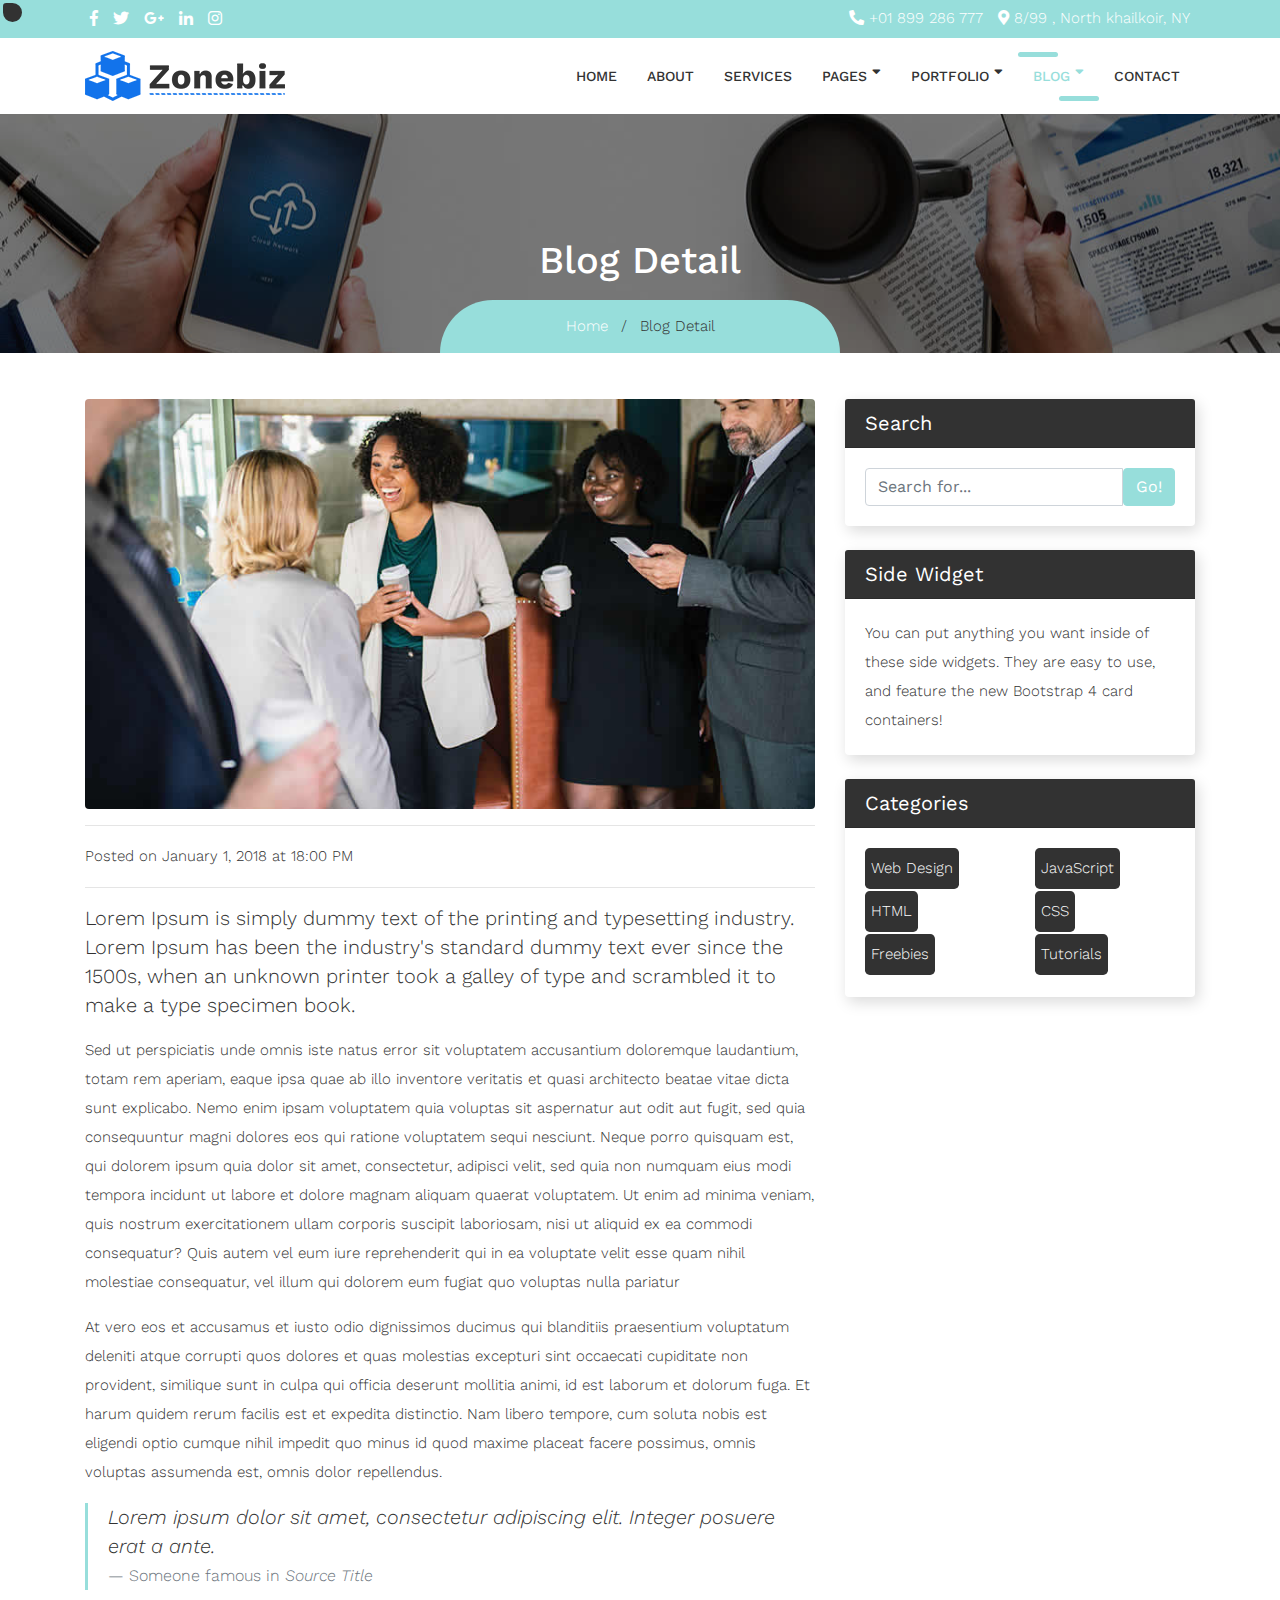
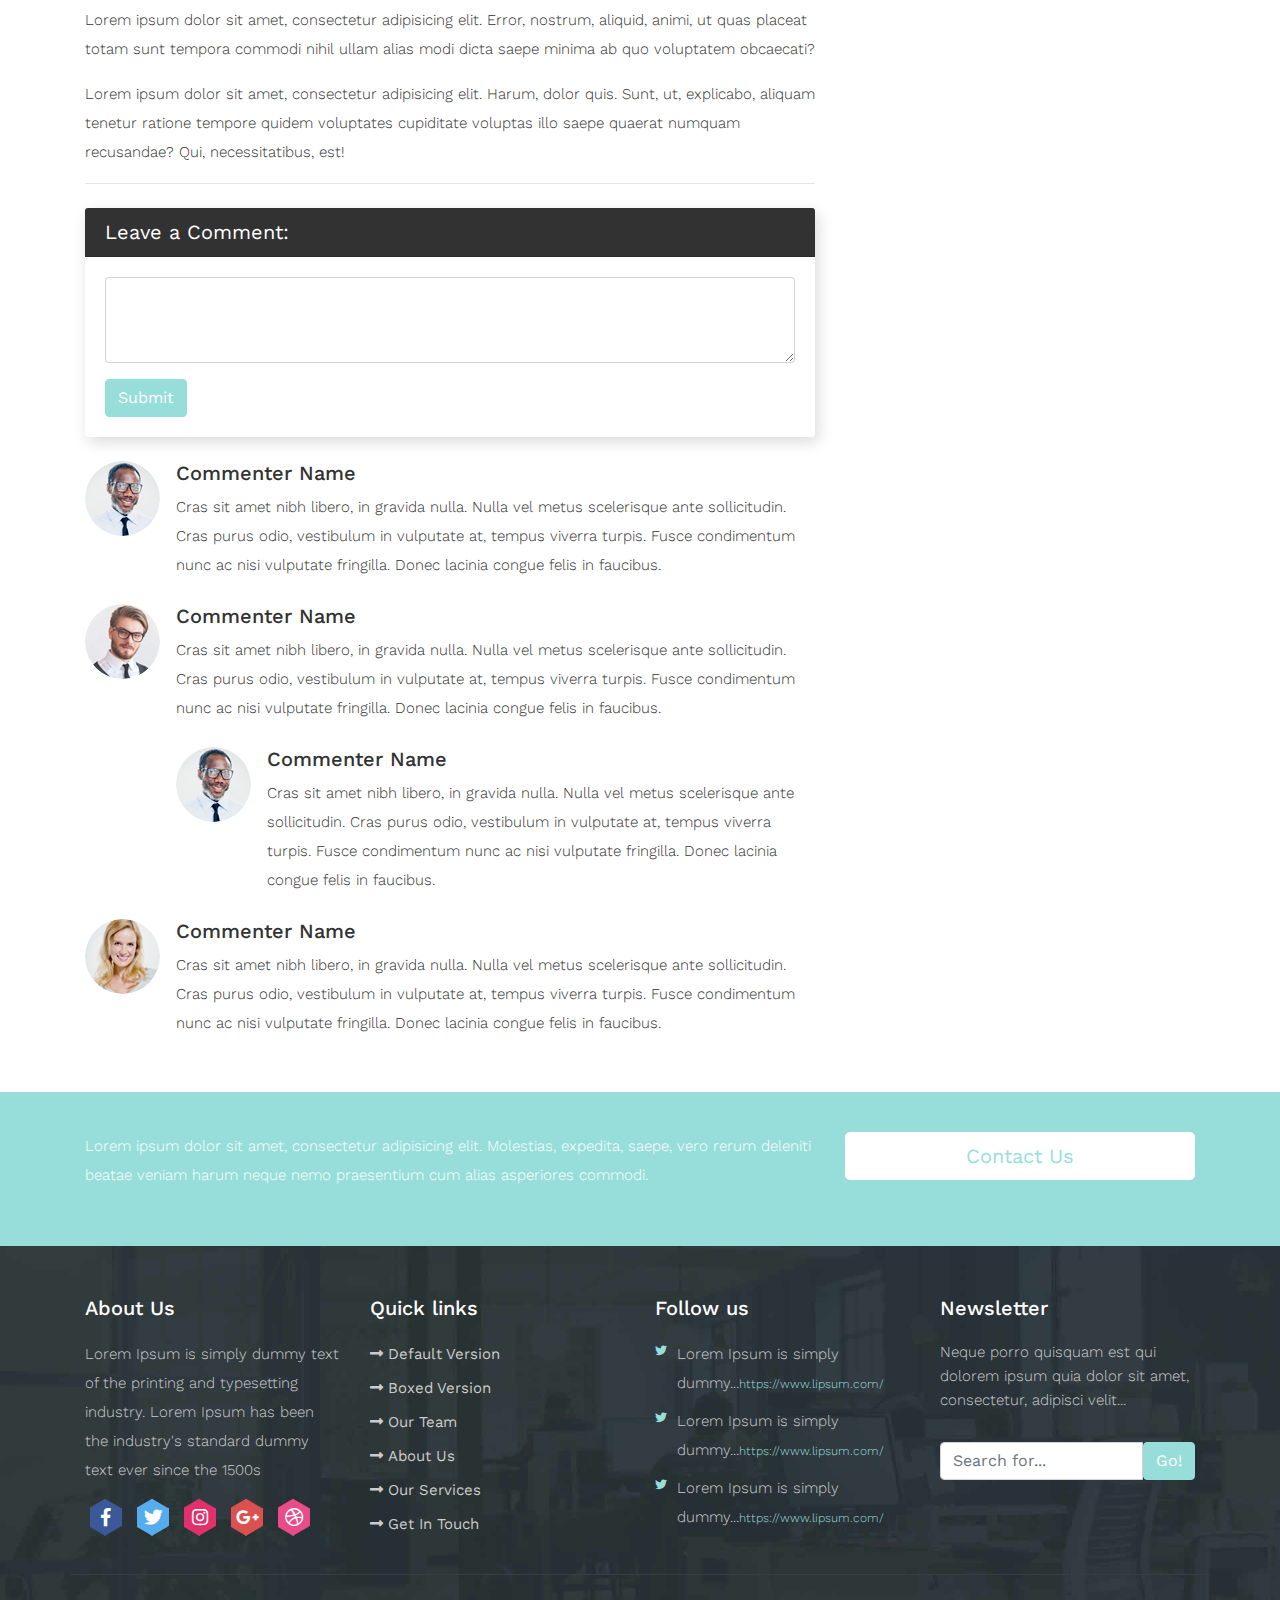
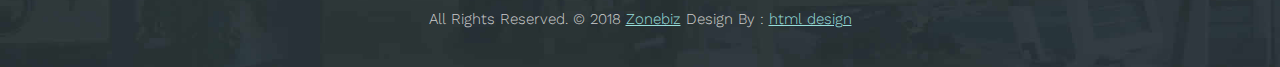
<file: ParentAgent/Content/ZoneTemplate/blog-post.html>
<!DOCTYPE html>
<html lang="en">
<head>
	<meta charset="utf-8">
	<meta name="viewport" content="width=device-width, initial-scale=1, shrink-to-fit=no">
	<meta name="description" content="">
	<meta name="author" content="">
	<title> Zonebiz - Business Consulting Bootstrap4 Responsive Template </title>
	<!-- Bootstrap core CSS -->
	<link href="vendor/bootstrap/css/bootstrap.min.css" rel="stylesheet">
	<!-- Fontawesome CSS -->
	<link href="css/all.css" rel="stylesheet">
	<!-- Custom styles for this template -->
	<link href="css/style.css" rel="stylesheet">
</head>
<body>
<div class="wrapper-main">
	<!-- Top Bar -->
	<div class="top-bar">
		<div class="container">
			<div class="row">
				<div class="col-lg-6">
					<div class="social-media">
						<ul>
							<li><a href="#"><i class="fab fa-facebook-f"></i></a></li>
							<li><a href="#"><i class="fab fa-twitter"></i></a></li>
							<li><a href="#"><i class="fab fa-google-plus-g"></i></a></li>
							<li><a href="#"><i class="fab fa-linkedin-in"></i></a></li>
							<li><a href="#"><i class="fab fa-instagram"></i></a></li>
						</ul>
					</div>
				</div>
				<div class="col-lg-6">
					<div class="contact-details">
						<ul>
							<li><i class="fas fa-phone fa-rotate-90"></i> +01 899 286 777</li>
							<li><i class="fas fa-map-marker-alt"></i> 8/99 , North khailkoir, NY</li>
						</ul>
					</div>
				</div>
			</div>
		</div>
	</div>
    <!-- Navigation -->
    <nav class="navbar navbar-expand-lg navbar-dark bg-light top-nav">
        <div class="container">
            <a class="navbar-brand" href="index.html">
				<img src="images/logo.png" alt="logo" />
            </a>
            <button class="navbar-toggler navbar-toggler-right" type="button" data-toggle="collapse" data-target="#navbarResponsive" aria-controls="navbarResponsive" aria-expanded="false" aria-label="Toggle navigation">
				<span class="fas fa-bars"></span>
            </button>
            <div class="collapse navbar-collapse" id="navbarResponsive">
				<ul class="navbar-nav ml-auto">
					<li class="nav-item">
						<a class="nav-link" href="index.html">Home</a>
					</li>
					<li class="nav-item">
						<a class="nav-link" href="about.html">About</a>
					</li>
					<li class="nav-item">
						<a class="nav-link" href="services.html">Services</a>
					</li>
					<li class="nav-item dropdown">
						<a class="nav-link" href="#" id="navbarDropdownBlog" data-toggle="dropdown" aria-haspopup="true" aria-expanded="false">Pages <i class="fas fa-sort-down"></i></a>
						<div class="dropdown-menu dropdown-menu-right" aria-labelledby="navbarDropdownBlog">
							<a class="dropdown-item" href="faq.html">FAQ</a>
							<a class="dropdown-item" href="404.html">404</a>
							<a class="dropdown-item" href="pricing.html">Pricing Table</a>
						</div>
					</li>
					<li class="nav-item dropdown">
						<a class="nav-link" href="#" id="navbarDropdownPortfolio" data-toggle="dropdown" aria-haspopup="true" aria-expanded="false">Portfolio <i class="fas fa-sort-down"></i></a>
						<div class="dropdown-menu dropdown-menu-right" aria-labelledby="navbarDropdownPortfolio">
							<a class="dropdown-item" href="portfolio-3-col.html">3 Column Portfolio</a>
							<a class="dropdown-item" href="portfolio-4-col.html">4 Column Portfolio</a>
							<a class="dropdown-item" href="portfolio-item.html">Single Portfolio Item</a>
						</div>
					</li>
					<li class="nav-item dropdown">
						<a class="nav-link active" href="#" id="navbarDropdownBlog" data-toggle="dropdown" aria-haspopup="true" aria-expanded="false">Blog <i class="fas fa-sort-down"></i></a>
						<div class="dropdown-menu dropdown-menu-right" aria-labelledby="navbarDropdownBlog">
							<a class="dropdown-item" href="blog.html">Blog</a>
							<a class="dropdown-item" href="blog-post.html">Blog Post</a>
						</div>
					</li>
					<li class="nav-item">
						<a class="nav-link" href="contact.html">Contact</a>
					</li>
				</ul>
            </div>
        </div>
    </nav>
	
	<!-- full Title -->
	<div class="full-title">
		<div class="container">
			<!-- Page Heading/Breadcrumbs -->
			<h1 class="mt-4 mb-3"> Blog Detail </h1>
			<div class="breadcrumb-main">
				<ol class="breadcrumb">
					<li class="breadcrumb-item">
						<a href="index.html">Home</a>
					</li>
					<li class="breadcrumb-item active"> Blog Detail </li>
				</ol>
			</div>
		</div>
	</div>

    <div class="blog-main">
		<div class="container">
			<div class="row">
			<!-- Post Content Column -->
				<div class="col-lg-8">
					<!-- Preview Image -->
					<img class="img-fluid rounded" src="images/blog-item-01.jpg" alt="" />
					<hr>
						<!-- Date/Time -->
						<p>Posted on January 1, 2018 at 18:00 PM</p>
					<hr>
					<!-- Post Content -->
					<p class="lead">Lorem Ipsum is simply dummy text of the printing and typesetting industry. Lorem Ipsum has been the industry's standard dummy text ever since the 1500s, when an unknown printer took a galley of type and scrambled it to make a type specimen book. </p>

					<p>Sed ut perspiciatis unde omnis iste natus error sit voluptatem accusantium doloremque laudantium, totam rem aperiam, eaque ipsa quae ab illo inventore veritatis et quasi architecto beatae vitae dicta sunt explicabo. Nemo enim ipsam voluptatem quia voluptas sit aspernatur aut odit aut fugit, sed quia consequuntur magni dolores eos qui ratione voluptatem sequi nesciunt. Neque porro quisquam est, qui dolorem ipsum quia dolor sit amet, consectetur, adipisci velit, sed quia non numquam eius modi tempora incidunt ut labore et dolore magnam aliquam quaerat voluptatem. Ut enim ad minima veniam, quis nostrum exercitationem ullam corporis suscipit laboriosam, nisi ut aliquid ex ea commodi consequatur? Quis autem vel eum iure reprehenderit qui in ea voluptate velit esse quam nihil molestiae consequatur, vel illum qui dolorem eum fugiat quo voluptas nulla pariatur</p>

					<p>At vero eos et accusamus et iusto odio dignissimos ducimus qui blanditiis praesentium voluptatum deleniti atque corrupti quos dolores et quas molestias excepturi sint occaecati cupiditate non provident, similique sunt in culpa qui officia deserunt mollitia animi, id est laborum et dolorum fuga. Et harum quidem rerum facilis est et expedita distinctio. Nam libero tempore, cum soluta nobis est eligendi optio cumque nihil impedit quo minus id quod maxime placeat facere possimus, omnis voluptas assumenda est, omnis dolor repellendus. </p>

					<blockquote class="blockquote">
						<p class="mb-0">Lorem ipsum dolor sit amet, consectetur adipiscing elit. Integer posuere erat a ante.</p>
						<footer class="blockquote-footer">Someone famous in
							<cite title="Source Title">Source Title</cite>
						</footer>
					</blockquote>

					<p>Lorem ipsum dolor sit amet, consectetur adipisicing elit. Error, nostrum, aliquid, animi, ut quas placeat totam sunt tempora commodi nihil ullam alias modi dicta saepe minima ab quo voluptatem obcaecati?</p>

					<p>Lorem ipsum dolor sit amet, consectetur adipisicing elit. Harum, dolor quis. Sunt, ut, explicabo, aliquam tenetur ratione tempore quidem voluptates cupiditate voluptas illo saepe quaerat numquam recusandae? Qui, necessitatibus, est!</p>
				<hr>
				<div class="blog-right-side">
					<!-- Comments Form -->
					<div class="card my-4">
						<h5 class="card-header">Leave a Comment:</h5>
						<div class="card-body">
							<form>
								<div class="form-group">
									<textarea class="form-control" rows="3"></textarea>
								</div>
								<button type="submit" class="btn btn-primary">Submit</button>
							</form>
						</div>
					</div>
				</div>
				<!-- Single Comment -->
				<div class="media mb-4">
					<img class="d-flex mr-3 rounded-circle" src="images/testi_01.png" alt="">
					<div class="media-body">
						<h5 class="mt-0">Commenter Name</h5>
						Cras sit amet nibh libero, in gravida nulla. Nulla vel metus scelerisque ante sollicitudin. Cras purus odio, vestibulum in vulputate at, tempus viverra turpis. Fusce condimentum nunc ac nisi vulputate fringilla. Donec lacinia congue felis in faucibus.
					</div>
				</div>

				<!-- Comment with nested comments -->
				<div class="media mb-4">
					<img class="d-flex mr-3 rounded-circle" src="images/testi_02.png" alt="">
					<div class="media-body">
							<h5 class="mt-0">Commenter Name</h5>
							Cras sit amet nibh libero, in gravida nulla. Nulla vel metus scelerisque ante sollicitudin. Cras purus odio, vestibulum in vulputate at, tempus viverra turpis. Fusce condimentum nunc ac nisi vulputate fringilla. Donec lacinia congue felis in faucibus.
						<div class="media mt-4">
							<img class="d-flex mr-3 rounded-circle" src="images/testi_01.png" alt="">
							<div class="media-body">
								<h5 class="mt-0">Commenter Name</h5>
								Cras sit amet nibh libero, in gravida nulla. Nulla vel metus scelerisque ante sollicitudin. Cras purus odio, vestibulum in vulputate at, tempus viverra turpis. Fusce condimentum nunc ac nisi vulputate fringilla. Donec lacinia congue felis in faucibus.
							</div>
						</div>						
					</div>
				</div>
				<!-- Single Comment -->
				<div class="media mb-4">
					<img class="d-flex mr-3 rounded-circle" src="images/testi_03.png" alt="">
					<div class="media-body">
						<h5 class="mt-0">Commenter Name</h5>
						Cras sit amet nibh libero, in gravida nulla. Nulla vel metus scelerisque ante sollicitudin. Cras purus odio, vestibulum in vulputate at, tempus viverra turpis. Fusce condimentum nunc ac nisi vulputate fringilla. Donec lacinia congue felis in faucibus.
					</div>
				</div>

			</div>

			<!-- Sidebar Widgets Column -->
			<div class="col-md-4 blog-right-side">

			  <!-- Search Widget -->
			  <div class="card mb-4">
				<h5 class="card-header">Search</h5>
				<div class="card-body">
				  <div class="input-group">
					<input type="text" class="form-control" placeholder="Search for...">
					<span class="input-group-btn">
					  <button class="btn btn-secondary" type="button">Go!</button>
					</span>
				  </div>
				</div>
			  </div>

			  <!-- Side Widget -->
			  <div class="card my-4">
				<h5 class="card-header">Side Widget</h5>
				<div class="card-body">
				  You can put anything you want inside of these side widgets. They are easy to use, and feature the new Bootstrap 4 card containers!
				</div>
			  </div>
			  
			  <!-- Categories Widget -->
			  <div class="card my-4">
				<h5 class="card-header">Categories</h5>
				<div class="card-body">
				  <div class="row">
					<div class="col-lg-6">
					  <ul class="list-unstyled mb-0">
						<li>
						  <a href="#">Web Design</a>
						</li>
						<li>
						  <a href="#">HTML</a>
						</li>
						<li>
						  <a href="#">Freebies</a>
						</li>
					  </ul>
					</div>
					<div class="col-lg-6">
					  <ul class="list-unstyled mb-0">
						<li>
						  <a href="#">JavaScript</a>
						</li>
						<li>
						  <a href="#">CSS</a>
						</li>
						<li>
						  <a href="#">Tutorials</a>
						</li>
					  </ul>
					</div>
				  </div>
				</div>
			  </div>

			</div>

		  </div>
		  <!-- /.row -->
		</div>
		<!-- /.container -->
	</div>
	
	<!-- Contact Us -->
	<div class="touch-line">
		<div class="container">
			<div class="row">
				<div class="col-md-8">
				   <p>Lorem ipsum dolor sit amet, consectetur adipisicing elit. Molestias, expedita, saepe, vero rerum deleniti beatae veniam harum neque nemo praesentium cum alias asperiores commodi.</p>
				</div>
				<div class="col-md-4">
				   <a class="btn btn-lg btn-secondary btn-block" href="#"> Contact Us </a>
				</div>
			</div>
		</div>
	</div>

    <!--footer starts from here-->
    <footer class="footer">
        <div class="container bottom_border">
            <div class="row">
				<div class="col-lg-3 col-md-6 col-sm-6 col">
					<h5 class="headin5_amrc col_white_amrc pt2">About Us</h5>
					<!--headin5_amrc-->
					<p class="mb10">Lorem Ipsum is simply dummy text of the printing and typesetting industry. Lorem Ipsum has been the industry's standard dummy text ever since the 1500s</p>
					<ul class="footer-social">
						<li><a class="facebook hb-xs-margin" href="#"><span class="hb hb-xs spin hb-facebook"><i class="fab fa-facebook-f"></i></span></a></li>
						<li><a class="twitter hb-xs-margin" href="#"><span class="hb hb-xs spin hb-twitter"><i class="fab fa-twitter"></i></span></a></li>
						<li><a class="instagram hb-xs-margin" href="#"><span class="hb hb-xs spin hb-instagram"><i class="fab fa-instagram"></i></span></a></li>
						<li><a class="googleplus hb-xs-margin" href="#"><span class="hb hb-xs spin hb-google-plus"><i class="fab fa-google-plus-g"></i></span></a></li>
						<li><a class="dribbble hb-xs-margin" href="#"><span class="hb hb-xs spin hb-dribbble"><i class="fab fa-dribbble"></i></span></a></li>
					</ul>
				</div>	
				<div class="col-lg-3 col-md-6 col-sm-6">
					<h5 class="headin5_amrc col_white_amrc pt2">Quick links</h5>
					<!--headin5_amrc-->
					<ul class="footer_ul_amrc">
						<li><a href="#"><i class="fas fa-long-arrow-alt-right"></i>Default Version</a></li>
						<li><a href="#"><i class="fas fa-long-arrow-alt-right"></i>Boxed Version</a></li>
						<li><a href="#"><i class="fas fa-long-arrow-alt-right"></i>Our Team </a></li>
						<li><a href="#"><i class="fas fa-long-arrow-alt-right"></i>About Us</a></li>
						<li><a href="#"><i class="fas fa-long-arrow-alt-right"></i>Our Services</a></li>
						<li><a href="#"><i class="fas fa-long-arrow-alt-right"></i>Get In Touch</a></li>
					</ul>
					<!--footer_ul_amrc ends here-->
				</div>
				<div class="col-lg-3 col-md-6 col-sm-6 col">
					<h5 class="headin5_amrc col_white_amrc pt2">Follow us</h5>
					<!--headin5_amrc ends here-->
					<ul class="footer_ul2_amrc">
						<li>
							<a href="#"><i class="fab fa-twitter fleft padding-right"></i> </a>
							<p>Lorem Ipsum is simply dummy...<a href="#">https://www.lipsum.com/</a></p>
						</li>
						<li>
							<a href="#"><i class="fab fa-twitter fleft padding-right"></i> </a>
							<p>Lorem Ipsum is simply dummy...<a href="#">https://www.lipsum.com/</a></p>
						</li>
						<li>
							<a href="#"><i class="fab fa-twitter fleft padding-right"></i> </a>
							<p>Lorem Ipsum is simply dummy...<a href="#">https://www.lipsum.com/</a></p>
						</li>
					</ul>
					<!--footer_ul2_amrc ends here-->
				</div>
				<div class="col-lg-3 col-md-6 col-sm-6 ">
					<div class="news-box">
						<h5 class="headin5_amrc col_white_amrc pt2">Newsletter</h5>
						<p>Neque porro quisquam est qui dolorem ipsum quia dolor sit amet, consectetur, adipisci velit...</p>
						<form action="#">
							<div class="input-group">
								<input class="form-control" placeholder="Search for..." type="text">
								<span class="input-group-btn">
								  <button class="btn btn-secondary" type="button">Go!</button>
								</span>
							</div>
						</form>
					</div>
				</div>
			</div>
		</div>
        <div class="container">
            <p class="copyright text-center">All Rights Reserved. &copy; 2018 <a href="#">Zonebiz</a> Design By : 
				<a href="https://html.design/">html design</a>
            </p>
        </div>
    </footer>
</div>
<!-- Bootstrap core JavaScript -->
<script src="vendor/jquery/jquery.min.js"></script>
<script src="vendor/bootstrap/js/bootstrap.bundle.min.js"></script>
<script src="js/jquery.appear.js"></script>
<script src="js/script.js"></script>
</body>
</html>
</file>
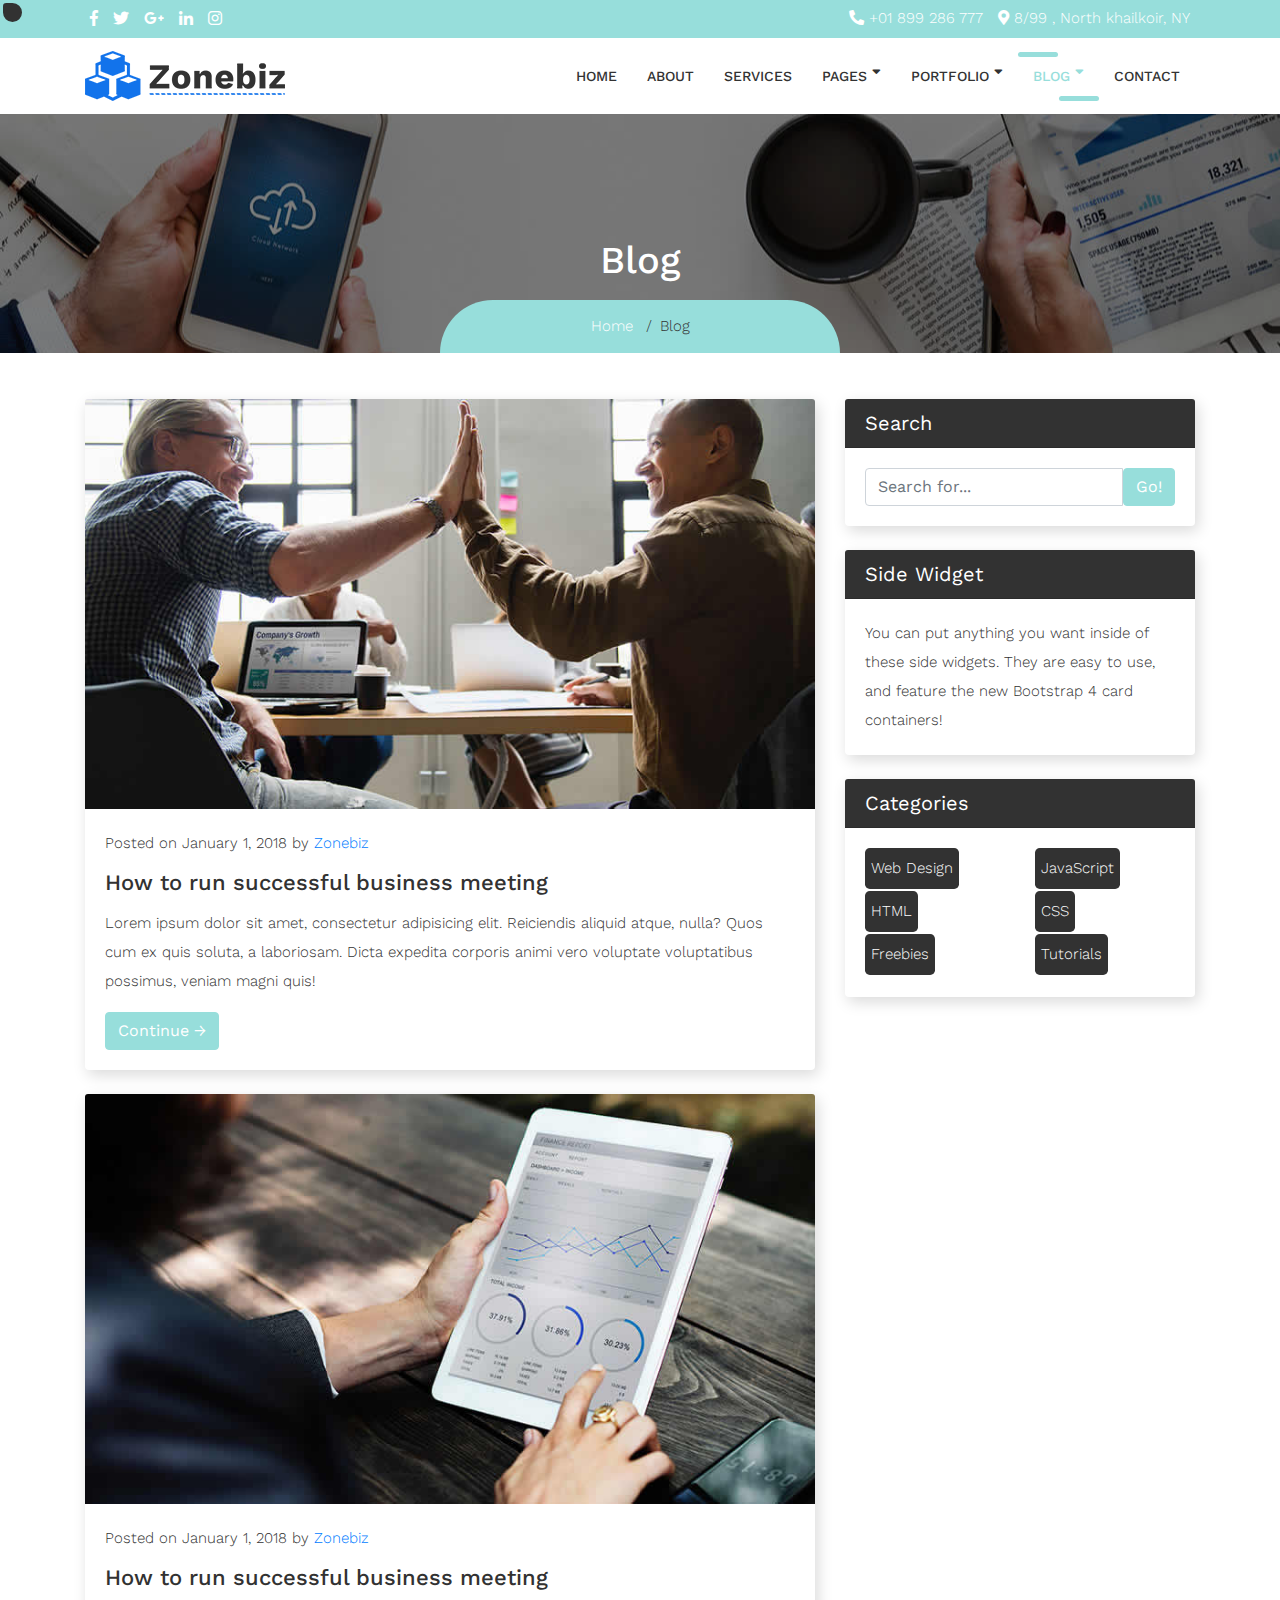
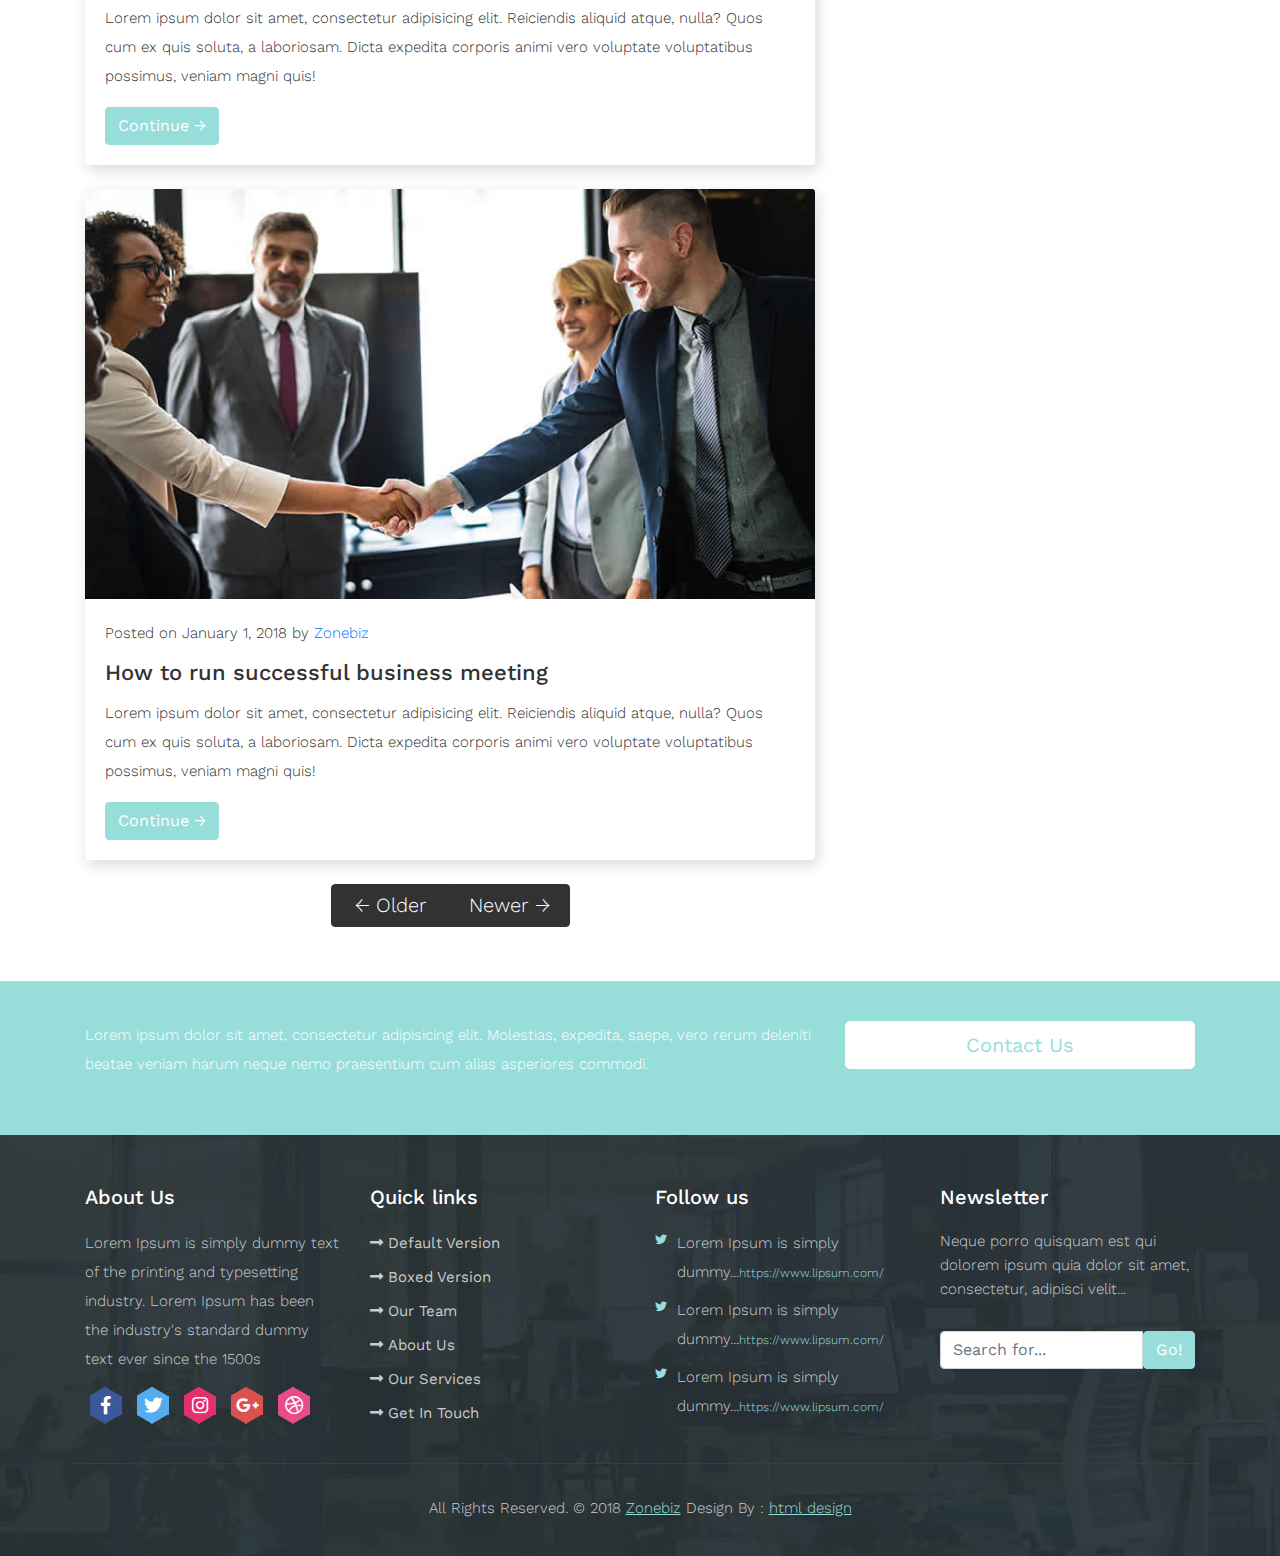
<file: ParentAgent/Content/ZoneTemplate/blog.html>
<!DOCTYPE html>
<html lang="en">
<head>
	<meta charset="utf-8">
	<meta name="viewport" content="width=device-width, initial-scale=1, shrink-to-fit=no">
	<meta name="description" content="">
	<meta name="author" content="">
	<title> Zonebiz - Business Consulting Bootstrap4 Responsive Template </title>
	<!-- Bootstrap core CSS -->
	<link href="vendor/bootstrap/css/bootstrap.min.css" rel="stylesheet">
	<!-- Fontawesome CSS -->
	<link href="css/all.css" rel="stylesheet">
	<!-- Custom styles for this template -->
	<link href="css/style.css" rel="stylesheet">
</head>
<body>
<div class="wrapper-main">
	<!-- Top Bar -->
	<div class="top-bar">
		<div class="container">
			<div class="row">
				<div class="col-lg-6">
					<div class="social-media">
						<ul>
							<li><a href="#"><i class="fab fa-facebook-f"></i></a></li>
							<li><a href="#"><i class="fab fa-twitter"></i></a></li>
							<li><a href="#"><i class="fab fa-google-plus-g"></i></a></li>
							<li><a href="#"><i class="fab fa-linkedin-in"></i></a></li>
							<li><a href="#"><i class="fab fa-instagram"></i></a></li>
						</ul>
					</div>
				</div>
				<div class="col-lg-6">
					<div class="contact-details">
						<ul>
							<li><i class="fas fa-phone fa-rotate-90"></i> +01 899 286 777</li>
							<li><i class="fas fa-map-marker-alt"></i> 8/99 , North khailkoir, NY</li>
						</ul>
					</div>
				</div>
			</div>
		</div>
	</div>
	<!-- Navigation -->
    <nav class="navbar navbar-expand-lg navbar-dark bg-light top-nav">
        <div class="container">
            <a class="navbar-brand" href="index.html">
				<img src="images/logo.png" alt="logo" />
            </a>
            <button class="navbar-toggler navbar-toggler-right" type="button" data-toggle="collapse" data-target="#navbarResponsive" aria-controls="navbarResponsive" aria-expanded="false" aria-label="Toggle navigation">
				<span class="fas fa-bars"></span>
            </button>
            <div class="collapse navbar-collapse" id="navbarResponsive">
				<ul class="navbar-nav ml-auto">
					<li class="nav-item">
						<a class="nav-link" href="index.html">Home</a>
					</li>
					<li class="nav-item">
						<a class="nav-link" href="about.html">About</a>
					</li>
					<li class="nav-item">
						<a class="nav-link" href="services.html">Services</a>
					</li>
					<li class="nav-item dropdown">
						<a class="nav-link" href="#" id="navbarDropdownBlog" data-toggle="dropdown" aria-haspopup="true" aria-expanded="false">Pages <i class="fas fa-sort-down"></i></a>
						<div class="dropdown-menu dropdown-menu-right" aria-labelledby="navbarDropdownBlog">
							<a class="dropdown-item" href="faq.html">FAQ</a>
							<a class="dropdown-item" href="404.html">404</a>
							<a class="dropdown-item" href="pricing.html">Pricing Table</a>
						</div>
					</li>
					<li class="nav-item dropdown">
						<a class="nav-link" href="#" id="navbarDropdownPortfolio" data-toggle="dropdown" aria-haspopup="true" aria-expanded="false">Portfolio <i class="fas fa-sort-down"></i></a>
						<div class="dropdown-menu dropdown-menu-right" aria-labelledby="navbarDropdownPortfolio">
							<a class="dropdown-item" href="portfolio-3-col.html">3 Column Portfolio</a>
							<a class="dropdown-item" href="portfolio-4-col.html">4 Column Portfolio</a>
							<a class="dropdown-item" href="portfolio-item.html">Single Portfolio Item</a>
						</div>
					</li>
					<li class="nav-item dropdown">
						<a class="nav-link active" href="#" id="navbarDropdownBlog" data-toggle="dropdown" aria-haspopup="true" aria-expanded="false">Blog <i class="fas fa-sort-down"></i></a>
						<div class="dropdown-menu dropdown-menu-right" aria-labelledby="navbarDropdownBlog">
							<a class="dropdown-item" href="blog.html">Blog</a>
							<a class="dropdown-item" href="blog-post.html">Blog Post</a>
						</div>
					</li>
					<li class="nav-item">
						<a class="nav-link" href="contact.html">Contact</a>
					</li>
				</ul>
            </div>
        </div>
    </nav>
	
	<!-- full Title -->
	<div class="full-title">
		<div class="container">
			<!-- Page Heading/Breadcrumbs -->
			<h1 class="mt-4 mb-3"> Blog </h1>
			<div class="breadcrumb-main">
				<ol class="breadcrumb">
					<li class="breadcrumb-item">
						<a href="index.html">Home</a>
					</li>
					<li class="breadcrumb-item active">Blog</li>
				</ol>
			</div>
		</div>
	</div>

    <div class="blog-main">
		<div class="container">
			<div class="row">
				<!-- Blog Entries Column -->
				<div class="col-md-8 blog-entries">
					<!-- Blog Post -->
					<div class="card mb-4">
						<img class="card-img-top" src="images/blog-img-01.jpg" alt="Card image Blog" />
						<div class="card-body">
							<div class="by-post">
								Posted on January 1, 2018 by <a href="#">Zonebiz</a>
							</div>
							<h2 class="card-title">How to run successful business meeting</h2>
							<p class="card-text">Lorem ipsum dolor sit amet, consectetur adipisicing elit. Reiciendis aliquid atque, nulla? Quos cum ex quis soluta, a laboriosam. Dicta expedita corporis animi vero voluptate voluptatibus possimus, veniam magni quis!</p>
							<a href="#" class="btn btn-primary">Continue &rarr;</a>
						</div>
					</div>
					<!-- Blog Post -->
					<div class="card mb-4">
						<img class="card-img-top" src="images/blog-img-02.jpg" alt="Card image Blog">
						<div class="card-body">
							<div class="by-post">
								Posted on January 1, 2018 by <a href="#">Zonebiz</a>
							</div>
							<h2 class="card-title">How to run successful business meeting</h2>
							<p class="card-text">Lorem ipsum dolor sit amet, consectetur adipisicing elit. Reiciendis aliquid atque, nulla? Quos cum ex quis soluta, a laboriosam. Dicta expedita corporis animi vero voluptate voluptatibus possimus, veniam magni quis!</p>
							<a href="#" class="btn btn-primary">Continue &rarr;</a>
						</div>
					</div>
					<!-- Blog Post -->
					<div class="card mb-4">
						<img class="card-img-top" src="images/blog-img-03.jpg" alt="Card image Blog">
						<div class="card-body">
							<div class="by-post">
								Posted on January 1, 2018 by <a href="#">Zonebiz</a>
							</div>
							<h2 class="card-title">How to run successful business meeting</h2>
							<p class="card-text">Lorem ipsum dolor sit amet, consectetur adipisicing elit. Reiciendis aliquid atque, nulla? Quos cum ex quis soluta, a laboriosam. Dicta expedita corporis animi vero voluptate voluptatibus possimus, veniam magni quis!</p>
							<a href="#" class="btn btn-primary">Continue &rarr;</a>
						</div>
					</div>
					<div class="pagination_bar_arrow">
					  <!-- Pagination -->
						<ul class="pagination justify-content-center mb-4">
							<li class="page-item">
								<a class="page-link" href="#">&larr; Older</a>
							</li>
							<li class="page-item disabled">
								<a class="page-link" href="#">Newer &rarr;</a>
							</li>
						</ul>
					</div>
				</div>
				<!-- Sidebar Widgets Column -->
				<div class="col-md-4 blog-right-side">
					<!-- Search Widget -->
					<div class="card mb-4">
						<h5 class="card-header">Search</h5>
						<div class="card-body">
							<div class="input-group">
								<input type="text" class="form-control" placeholder="Search for...">
								<span class="input-group-btn">
									<button class="btn btn-secondary" type="button">Go!</button>
								</span>
							</div>
						</div>
					</div>
					<!-- Side Widget -->
					<div class="card my-4">
						<h5 class="card-header">Side Widget</h5>
						<div class="card-body">
							You can put anything you want inside of these side widgets. They are easy to use, and feature the new Bootstrap 4 card containers!
						</div>
					</div>
					<!-- Categories Widget -->
					<div class="card my-4">
						<h5 class="card-header">Categories</h5>
						<div class="card-body">
							<div class="row">
								<div class="col-lg-6">
									<ul class="list-unstyled mb-0">
										<li>
										  <a href="#">Web Design</a>
										</li>
										<li>
										  <a href="#">HTML</a>
										</li>
										<li>
										  <a href="#">Freebies</a>
										</li>
									</ul>
								</div>
								<div class="col-lg-6">
									<ul class="list-unstyled mb-0">
										<li>
										  <a href="#">JavaScript</a>
										</li>
										<li>
										  <a href="#">CSS</a>
										</li>
										<li>
										  <a href="#">Tutorials</a>
										</li>
									</ul>
								</div>
							</div>
						</div>
					</div>
				</div>
			</div>
			<!-- /.row -->
		</div>
		<!-- /.container -->
	</div>
	
	<!-- Contact Us -->
	<div class="touch-line">
		<div class="container">
			<div class="row">
				<div class="col-md-8">
				   <p>Lorem ipsum dolor sit amet, consectetur adipisicing elit. Molestias, expedita, saepe, vero rerum deleniti beatae veniam harum neque nemo praesentium cum alias asperiores commodi.</p>
				</div>
				<div class="col-md-4">
				   <a class="btn btn-lg btn-secondary btn-block" href="#"> Contact Us </a>
				</div>
			</div>
		</div>
	</div>

    <!--footer starts from here-->
    <footer class="footer">
        <div class="container bottom_border">
            <div class="row">
				<div class="col-lg-3 col-md-6 col-sm-6 col">
					<h5 class="headin5_amrc col_white_amrc pt2">About Us</h5>
					<!--headin5_amrc-->
					<p class="mb10">Lorem Ipsum is simply dummy text of the printing and typesetting industry. Lorem Ipsum has been the industry's standard dummy text ever since the 1500s</p>
					<ul class="footer-social">
						<li><a class="facebook hb-xs-margin" href="#"><span class="hb hb-xs spin hb-facebook"><i class="fab fa-facebook-f"></i></span></a></li>
						<li><a class="twitter hb-xs-margin" href="#"><span class="hb hb-xs spin hb-twitter"><i class="fab fa-twitter"></i></span></a></li>
						<li><a class="instagram hb-xs-margin" href="#"><span class="hb hb-xs spin hb-instagram"><i class="fab fa-instagram"></i></span></a></li>
						<li><a class="googleplus hb-xs-margin" href="#"><span class="hb hb-xs spin hb-google-plus"><i class="fab fa-google-plus-g"></i></span></a></li>
						<li><a class="dribbble hb-xs-margin" href="#"><span class="hb hb-xs spin hb-dribbble"><i class="fab fa-dribbble"></i></span></a></li>
					</ul>
				</div>	
				<div class="col-lg-3 col-md-6 col-sm-6">
					<h5 class="headin5_amrc col_white_amrc pt2">Quick links</h5>
					<!--headin5_amrc-->
					<ul class="footer_ul_amrc">
						<li><a href="#"><i class="fas fa-long-arrow-alt-right"></i>Default Version</a></li>
						<li><a href="#"><i class="fas fa-long-arrow-alt-right"></i>Boxed Version</a></li>
						<li><a href="#"><i class="fas fa-long-arrow-alt-right"></i>Our Team </a></li>
						<li><a href="#"><i class="fas fa-long-arrow-alt-right"></i>About Us</a></li>
						<li><a href="#"><i class="fas fa-long-arrow-alt-right"></i>Our Services</a></li>
						<li><a href="#"><i class="fas fa-long-arrow-alt-right"></i>Get In Touch</a></li>
					</ul>
					<!--footer_ul_amrc ends here-->
				</div>
				<div class="col-lg-3 col-md-6 col-sm-6 col">
					<h5 class="headin5_amrc col_white_amrc pt2">Follow us</h5>
					<!--headin5_amrc ends here-->
					<ul class="footer_ul2_amrc">
						<li>
							<a href="#"><i class="fab fa-twitter fleft padding-right"></i> </a>
							<p>Lorem Ipsum is simply dummy...<a href="#">https://www.lipsum.com/</a></p>
						</li>
						<li>
							<a href="#"><i class="fab fa-twitter fleft padding-right"></i> </a>
							<p>Lorem Ipsum is simply dummy...<a href="#">https://www.lipsum.com/</a></p>
						</li>
						<li>
							<a href="#"><i class="fab fa-twitter fleft padding-right"></i> </a>
							<p>Lorem Ipsum is simply dummy...<a href="#">https://www.lipsum.com/</a></p>
						</li>
					</ul>
					<!--footer_ul2_amrc ends here-->
				</div>
				<div class="col-lg-3 col-md-6 col-sm-6 ">
					<div class="news-box">
						<h5 class="headin5_amrc col_white_amrc pt2">Newsletter</h5>
						<p>Neque porro quisquam est qui dolorem ipsum quia dolor sit amet, consectetur, adipisci velit...</p>
						<form action="#">
							<div class="input-group">
								<input class="form-control" placeholder="Search for..." type="text">
								<span class="input-group-btn">
								  <button class="btn btn-secondary" type="button">Go!</button>
								</span>
							</div>
						</form>
					</div>
				</div>
			</div>
		</div>
        <div class="container">
            <p class="copyright text-center">All Rights Reserved. &copy; 2018 <a href="#">Zonebiz</a> Design By : 
				<a href="https://html.design/">html design</a>
            </p>
        </div>
    </footer>
</div>
<!-- Bootstrap core JavaScript -->
<script src="vendor/jquery/jquery.min.js"></script>
<script src="vendor/bootstrap/js/bootstrap.bundle.min.js"></script>
<script src="js/jquery.appear.js"></script>
<script src="js/script.js"></script>
</body>
</html>
</file>
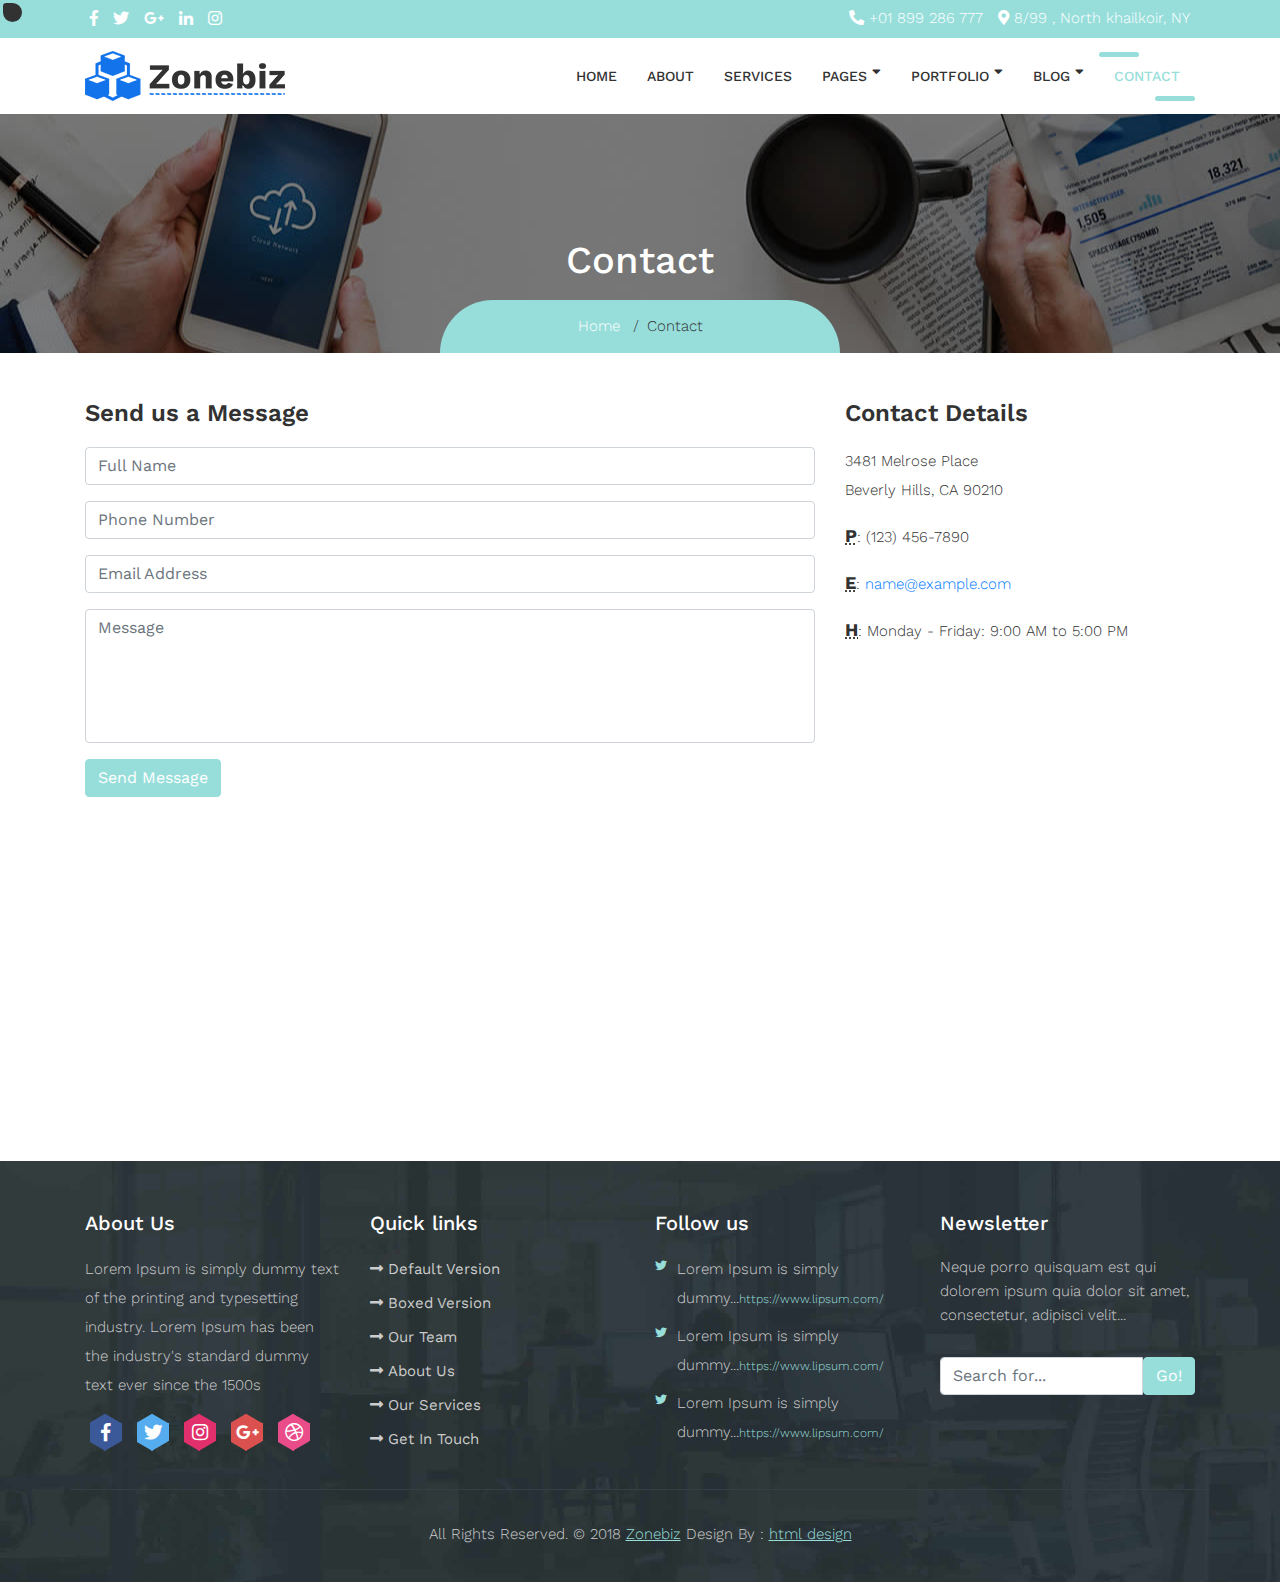
<file: ParentAgent/Content/ZoneTemplate/contact.html>
﻿<!DOCTYPE html>
<html lang="en">
<head>
	<meta charset="utf-8">
	<meta name="viewport" content="width=device-width, initial-scale=1, shrink-to-fit=no">
	<meta name="description" content="">
	<meta name="author" content="">
	<title> Zonebiz - Business Consulting Bootstrap4 Responsive Template </title>
	<!-- Bootstrap core CSS -->
	<link href="vendor/bootstrap/css/bootstrap.min.css" rel="stylesheet">
	<!-- Fontawesome CSS -->
	<link href="css/all.css" rel="stylesheet">
	<!-- Custom styles for this template -->
	<link href="css/style.css" rel="stylesheet">
</head>
<body>
<div class="wrapper-main">
	<!-- Top Bar -->
	<div class="top-bar">
		<div class="container">
			<div class="row">
				<div class="col-lg-6">
					<div class="social-media">
						<ul>
							<li><a href="#"><i class="fab fa-facebook-f"></i></a></li>
							<li><a href="#"><i class="fab fa-twitter"></i></a></li>
							<li><a href="#"><i class="fab fa-google-plus-g"></i></a></li>
							<li><a href="#"><i class="fab fa-linkedin-in"></i></a></li>
							<li><a href="#"><i class="fab fa-instagram"></i></a></li>
						</ul>
					</div>
				</div>
				<div class="col-lg-6">
					<div class="contact-details">
						<ul>
							<li><i class="fas fa-phone fa-rotate-90"></i> +01 899 286 777</li>
							<li><i class="fas fa-map-marker-alt"></i> 8/99 , North khailkoir, NY</li>
						</ul>
					</div>
				</div>
			</div>
		</div>
	</div>
    <!-- Navigation -->
    <nav class="navbar navbar-expand-lg navbar-dark bg-light top-nav">
        <div class="container">
            <a class="navbar-brand" href="index.html">
				<img src="images/logo.png" alt="logo" />
            </a>
            <button class="navbar-toggler navbar-toggler-right" type="button" data-toggle="collapse" data-target="#navbarResponsive" aria-controls="navbarResponsive" aria-expanded="false" aria-label="Toggle navigation">
				<span class="fas fa-bars"></span>
            </button>
            <div class="collapse navbar-collapse" id="navbarResponsive">
				<ul class="navbar-nav ml-auto">
					<li class="nav-item">
						<a class="nav-link" href="index.html">Home</a>
					</li>
					<li class="nav-item">
						<a class="nav-link" href="about.html">About</a>
					</li>
					<li class="nav-item">
						<a class="nav-link" href="services.html">Services</a>
					</li>
					<li class="nav-item dropdown">
						<a class="nav-link" href="#" id="navbarDropdownBlog" data-toggle="dropdown" aria-haspopup="true" aria-expanded="false">Pages <i class="fas fa-sort-down"></i></a>
						<div class="dropdown-menu dropdown-menu-right" aria-labelledby="navbarDropdownBlog">
							<a class="dropdown-item" href="faq.html">FAQ</a>
							<a class="dropdown-item" href="404.html">404</a>
							<a class="dropdown-item" href="pricing.html">Pricing Table</a>
						</div>
					</li>
					<li class="nav-item dropdown">
						<a class="nav-link" href="#" id="navbarDropdownPortfolio" data-toggle="dropdown" aria-haspopup="true" aria-expanded="false">Portfolio <i class="fas fa-sort-down"></i></a>
						<div class="dropdown-menu dropdown-menu-right" aria-labelledby="navbarDropdownPortfolio">
							<a class="dropdown-item" href="portfolio-3-col.html">3 Column Portfolio</a>
							<a class="dropdown-item" href="portfolio-4-col.html">4 Column Portfolio</a>
							<a class="dropdown-item" href="portfolio-item.html">Single Portfolio Item</a>
						</div>
					</li>
					<li class="nav-item dropdown">
						<a class="nav-link" href="#" id="navbarDropdownBlog" data-toggle="dropdown" aria-haspopup="true" aria-expanded="false">Blog <i class="fas fa-sort-down"></i></a>
						<div class="dropdown-menu dropdown-menu-right" aria-labelledby="navbarDropdownBlog">
							<a class="dropdown-item" href="blog.html">Blog</a>
							<a class="dropdown-item" href="blog-post.html">Blog Post</a>
						</div>
					</li>
					<li class="nav-item">
						<a class="nav-link active" href="contact.html">Contact</a>
					</li>
				</ul>
            </div>
        </div>
    </nav>
	
	<!-- full Title -->
	<div class="full-title">
		<div class="container">
			<!-- Page Heading/Breadcrumbs -->
			<h1 class="mt-4 mb-3"> Contact </h1>
			<div class="breadcrumb-main">
				<ol class="breadcrumb">
					<li class="breadcrumb-item">
						<a href="index.html">Home</a>
					</li>
					<li class="breadcrumb-item active">Contact</li>
				</ol>
			</div>
		</div>
	</div>

    <div class="contact-main">
		<div class="container">
			<!-- Content Row -->
		  <div class="row">
			<!-- Map Column -->
				<div class="col-lg-8 mb-4 contact-left">
					<h3>Send us a Message</h3>
					<form name="sentMessage" id="contactForm" novalidate>
						<div class="control-group form-group">
							<div class="controls">
								<input type="text" placeholder="Full Name" class="form-control" id="name" required data-validation-required-message="Please enter your name.">
								<p class="help-block"></p>
							</div>
						</div>
						<div class="control-group form-group">
							<div class="controls">
								<input type="tel" placeholder="Phone Number" class="form-control" id="phone" required data-validation-required-message="Please enter your phone number.">
							</div>
						</div>
						<div class="control-group form-group">
							<div class="controls">
								<input type="email" placeholder="Email Address" class="form-control" id="email" required data-validation-required-message="Please enter your email address.">
							</div>
						</div>
						<div class="control-group form-group">
							<div class="controls">
								<textarea rows="5" cols="100" placeholder="Message" class="form-control" id="message" required data-validation-required-message="Please enter your message" maxlength="999" style="resize:none"></textarea>
							</div>
						</div>
						<div id="success"></div>
						<!-- For success/fail messages -->
						<button type="submit" class="btn btn-primary" id="sendMessageButton">Send Message</button>
					</form>
				</div>
				<!-- Contact Details Column -->
				<div class="col-lg-4 mb-4 contact-right">
					<h3>Contact Details</h3>
					<p>
						3481 Melrose Place
						<br>Beverly Hills, CA 90210
						<br>
					</p>
					<p>
						<abbr title="Phone">P</abbr>: (123) 456-7890
					</p>
					<p>
						<abbr title="Email">E</abbr>:
						<a href="mailto:name@example.com"> name@example.com </a>
					</p>
					<p>
						<abbr title="Hours">H</abbr>: Monday - Friday: 9:00 AM to 5:00 PM
					</p>
				</div>
			</div>
			<!-- /.row -->
		</div>
		<!-- /.container -->
	</div>
	
	<div class="map-main">
		<!-- Embedded Google Map -->
		<iframe width="100%" height="300px" frameborder="0" scrolling="no" marginheight="0" marginwidth="0" src="http://maps.google.com/maps?hl=en&amp;ie=UTF8&amp;ll=37.0625,-95.677068&amp;spn=56.506174,79.013672&amp;t=m&amp;z=4&amp;output=embed"></iframe>
	</div>

    <!--footer starts from here-->
    <footer class="footer">
        <div class="container bottom_border">
            <div class="row">
				<div class="col-lg-3 col-md-6 col-sm-6 col">
					<h5 class="headin5_amrc col_white_amrc pt2">About Us</h5>
					<!--headin5_amrc-->
					<p class="mb10">Lorem Ipsum is simply dummy text of the printing and typesetting industry. Lorem Ipsum has been the industry's standard dummy text ever since the 1500s</p>
					<ul class="footer-social">
						<li><a class="facebook hb-xs-margin" href="#"><span class="hb hb-xs spin hb-facebook"><i class="fab fa-facebook-f"></i></span></a></li>
						<li><a class="twitter hb-xs-margin" href="#"><span class="hb hb-xs spin hb-twitter"><i class="fab fa-twitter"></i></span></a></li>
						<li><a class="instagram hb-xs-margin" href="#"><span class="hb hb-xs spin hb-instagram"><i class="fab fa-instagram"></i></span></a></li>
						<li><a class="googleplus hb-xs-margin" href="#"><span class="hb hb-xs spin hb-google-plus"><i class="fab fa-google-plus-g"></i></span></a></li>
						<li><a class="dribbble hb-xs-margin" href="#"><span class="hb hb-xs spin hb-dribbble"><i class="fab fa-dribbble"></i></span></a></li>
					</ul>
				</div>	
				<div class="col-lg-3 col-md-6 col-sm-6">
					<h5 class="headin5_amrc col_white_amrc pt2">Quick links</h5>
					<!--headin5_amrc-->
					<ul class="footer_ul_amrc">
						<li><a href="#"><i class="fas fa-long-arrow-alt-right"></i>Default Version</a></li>
						<li><a href="#"><i class="fas fa-long-arrow-alt-right"></i>Boxed Version</a></li>
						<li><a href="#"><i class="fas fa-long-arrow-alt-right"></i>Our Team </a></li>
						<li><a href="#"><i class="fas fa-long-arrow-alt-right"></i>About Us</a></li>
						<li><a href="#"><i class="fas fa-long-arrow-alt-right"></i>Our Services</a></li>
						<li><a href="#"><i class="fas fa-long-arrow-alt-right"></i>Get In Touch</a></li>
					</ul>
					<!--footer_ul_amrc ends here-->
				</div>
				<div class="col-lg-3 col-md-6 col-sm-6 col">
					<h5 class="headin5_amrc col_white_amrc pt2">Follow us</h5>
					<!--headin5_amrc ends here-->
					<ul class="footer_ul2_amrc">
						<li>
							<a href="#"><i class="fab fa-twitter fleft padding-right"></i> </a>
							<p>Lorem Ipsum is simply dummy...<a href="#">https://www.lipsum.com/</a></p>
						</li>
						<li>
							<a href="#"><i class="fab fa-twitter fleft padding-right"></i> </a>
							<p>Lorem Ipsum is simply dummy...<a href="#">https://www.lipsum.com/</a></p>
						</li>
						<li>
							<a href="#"><i class="fab fa-twitter fleft padding-right"></i> </a>
							<p>Lorem Ipsum is simply dummy...<a href="#">https://www.lipsum.com/</a></p>
						</li>
					</ul>
					<!--footer_ul2_amrc ends here-->
				</div>
				<div class="col-lg-3 col-md-6 col-sm-6 ">
					<div class="news-box">
						<h5 class="headin5_amrc col_white_amrc pt2">Newsletter</h5>
						<p>Neque porro quisquam est qui dolorem ipsum quia dolor sit amet, consectetur, adipisci velit...</p>
						<form action="#">
							<div class="input-group">
								<input class="form-control" placeholder="Search for..." type="text">
								<span class="input-group-btn">
								  <button class="btn btn-secondary" type="button">Go!</button>
								</span>
							</div>
						</form>
					</div>
				</div>
			</div>
		</div>
        <div class="container">
            <p class="copyright text-center">All Rights Reserved. &copy; 2018 <a href="#">Zonebiz</a> Design By : 
				<a href="https://html.design/">html design</a>
            </p>
        </div>
    </footer>
</div>
<!-- Bootstrap core JavaScript -->
<script src="vendor/jquery/jquery.min.js"></script>
<script src="vendor/bootstrap/js/bootstrap.bundle.min.js"></script>
<!-- Contact form JavaScript -->
<script src="js/jqBootstrapValidation.js"></script>
<script src="js/contact_me.js"></script>
<script src="js/jquery.appear.js"></script>
<script src="js/script.js"></script>
</body>
</html>
</file>
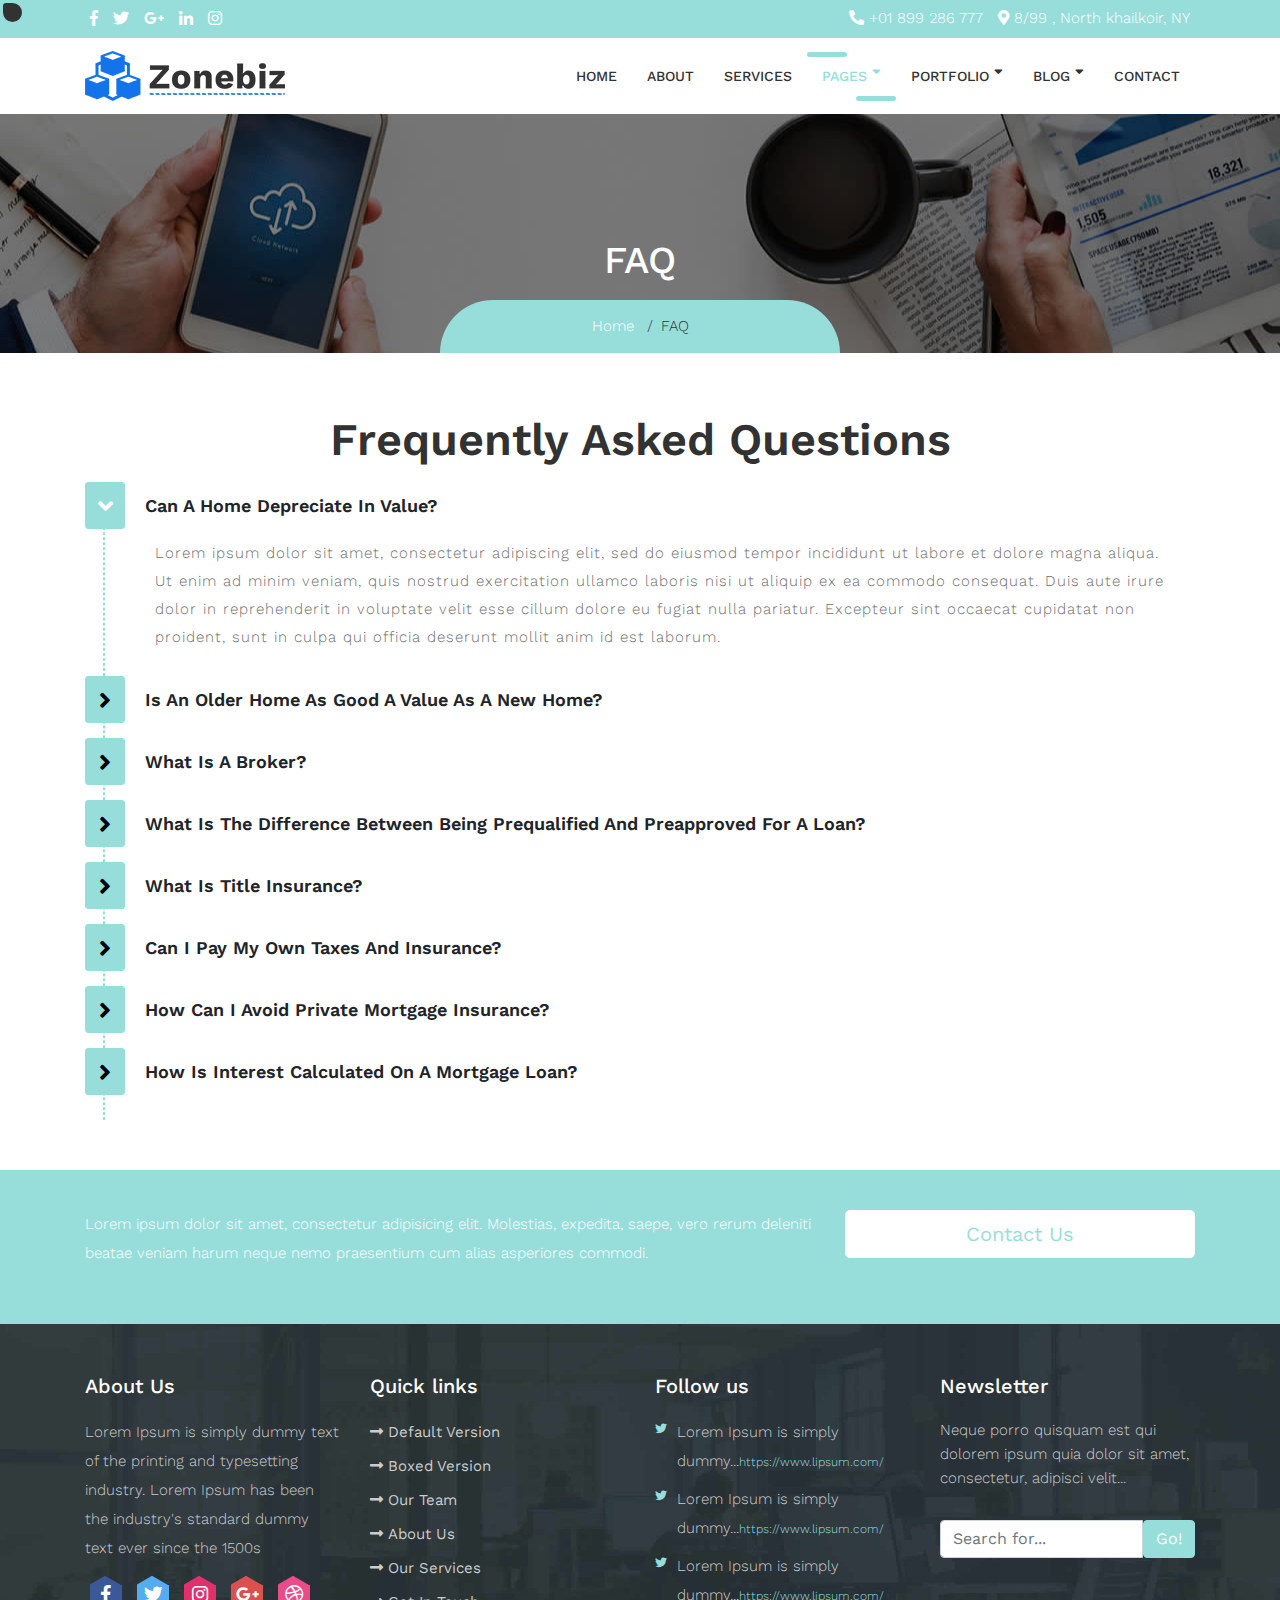
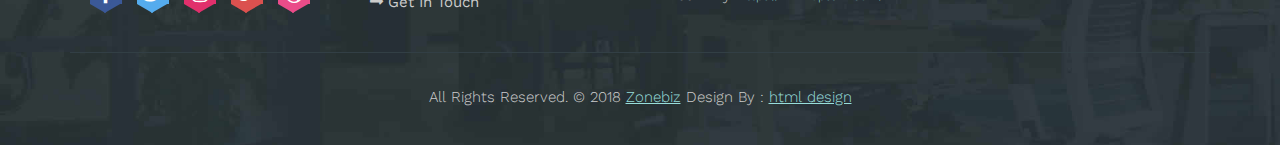
<file: ParentAgent/Content/ZoneTemplate/faq.html>
<!DOCTYPE html>
<html lang="en">
<head>
	<meta charset="utf-8">
	<meta name="viewport" content="width=device-width, initial-scale=1, shrink-to-fit=no">
	<meta name="description" content="">
	<meta name="author" content="">
	<title> Zonebiz - Business Consulting Bootstrap4 Responsive Template </title>
	<!-- Bootstrap core CSS -->
	<link href="vendor/bootstrap/css/bootstrap.min.css" rel="stylesheet">
	<!-- Fontawesome CSS -->
	<link href="css/all.css" rel="stylesheet">
	<!-- Custom styles for this template -->
	<link href="css/style.css" rel="stylesheet">
</head>
<body>
<div class="wrapper-main">
	<!-- Top Bar -->
	<div class="top-bar">
		<div class="container">
			<div class="row">
				<div class="col-lg-6">
					<div class="social-media">
						<ul>
							<li><a href="#"><i class="fab fa-facebook-f"></i></a></li>
							<li><a href="#"><i class="fab fa-twitter"></i></a></li>
							<li><a href="#"><i class="fab fa-google-plus-g"></i></a></li>
							<li><a href="#"><i class="fab fa-linkedin-in"></i></a></li>
							<li><a href="#"><i class="fab fa-instagram"></i></a></li>
						</ul>
					</div>
				</div>
				<div class="col-lg-6">
					<div class="contact-details">
						<ul>
							<li><i class="fas fa-phone fa-rotate-90"></i> +01 899 286 777</li>
							<li><i class="fas fa-map-marker-alt"></i> 8/99 , North khailkoir, NY</li>
						</ul>
					</div>
				</div>
			</div>
		</div>
	</div>
    <!-- Navigation -->
    <nav class="navbar navbar-expand-lg navbar-dark bg-light top-nav">
        <div class="container">
            <a class="navbar-brand" href="index.html">
				<img src="images/logo.png" alt="logo" />
            </a>
            <button class="navbar-toggler navbar-toggler-right" type="button" data-toggle="collapse" data-target="#navbarResponsive" aria-controls="navbarResponsive" aria-expanded="false" aria-label="Toggle navigation">
				<span class="fas fa-bars"></span>
            </button>
            <div class="collapse navbar-collapse" id="navbarResponsive">
				<ul class="navbar-nav ml-auto">
					<li class="nav-item">
						<a class="nav-link" href="index.html">Home</a>
					</li>
					<li class="nav-item">
						<a class="nav-link" href="about.html">About</a>
					</li>
					<li class="nav-item">
						<a class="nav-link" href="services.html">Services</a>
					</li>
					<li class="nav-item dropdown">
						<a class="nav-link active" href="#" id="navbarDropdownBlog" data-toggle="dropdown" aria-haspopup="true" aria-expanded="false">Pages <i class="fas fa-sort-down"></i></a>
						<div class="dropdown-menu dropdown-menu-right" aria-labelledby="navbarDropdownBlog">
							<a class="dropdown-item" href="faq.html">FAQ</a>
							<a class="dropdown-item" href="404.html">404</a>
							<a class="dropdown-item" href="pricing.html">Pricing Table</a>
						</div>
					</li>
					<li class="nav-item dropdown">
						<a class="nav-link" href="#" id="navbarDropdownPortfolio" data-toggle="dropdown" aria-haspopup="true" aria-expanded="false">Portfolio <i class="fas fa-sort-down"></i></a>
						<div class="dropdown-menu dropdown-menu-right" aria-labelledby="navbarDropdownPortfolio">
							<a class="dropdown-item" href="portfolio-3-col.html">3 Column Portfolio</a>
							<a class="dropdown-item" href="portfolio-4-col.html">4 Column Portfolio</a>
							<a class="dropdown-item" href="portfolio-item.html">Single Portfolio Item</a>
						</div>
					</li>
					<li class="nav-item dropdown">
						<a class="nav-link" href="#" id="navbarDropdownBlog" data-toggle="dropdown" aria-haspopup="true" aria-expanded="false">Blog <i class="fas fa-sort-down"></i></a>
						<div class="dropdown-menu dropdown-menu-right" aria-labelledby="navbarDropdownBlog">
							<a class="dropdown-item" href="blog.html">Blog</a>
							<a class="dropdown-item" href="blog-post.html">Blog Post</a>
						</div>
					</li>
					<li class="nav-item">
						<a class="nav-link" href="contact.html">Contact</a>
					</li>
				</ul>
            </div>
        </div>
    </nav>

	<!-- full Title -->
	<div class="full-title">
		<div class="container">
			<!-- Page Heading/Breadcrumbs -->
			<h1 class="mt-4 mb-3">FAQ</h1>
			<div class="breadcrumb-main">
				<ol class="breadcrumb">
					<li class="breadcrumb-item">
						<a href="index.html">Home</a>
					</li>
					<li class="breadcrumb-item active">FAQ</li>
				</ol>
			</div>
		</div>
	</div>
	
    <!-- Page Content -->
	<div class="faq-main">
		<div class="container">
			<h2>Frequently Asked Questions</h2>
			<div class="accordion" id="accordionExample">				
				<div class="card accordion-single">
					<div class="card-header" id="1">
						<h5 class="mb-0">
							<button class="btn btn-link" type="button" data-toggle="collapse"
								data-target="#collapseOne" aria-expanded="true" aria-controls="collapseOne">
								Can a home depreciate in value?
							</button>
						</h5>
					</div>
					<div id="collapseOne" class="collapse show" data-parent="#accordionExample">
						<div class="card-body">
							Lorem ipsum dolor sit amet, consectetur adipiscing elit, sed do eiusmod tempor incididunt ut labore et dolore magna aliqua. Ut enim ad minim veniam, quis nostrud exercitation ullamco laboris nisi ut aliquip ex ea commodo consequat. Duis aute irure dolor in reprehenderit in voluptate velit esse cillum dolore eu fugiat nulla pariatur. Excepteur sint occaecat cupidatat non proident, sunt in culpa qui officia deserunt mollit anim id est laborum.
						</div>
					</div>
				</div>
				<div class="card accordion-single">
					<div class="card-header" id="2">
						<h5 class="mb-0">
							<button class="btn btn-link collapsed" type="button" data-toggle="collapse"
								data-target="#collapseTwo" aria-expanded="false" aria-controls="collapseTwo">
								Is an older home as good a value as a new home?
							</button>
						</h5>
					</div>
					<div id="collapseTwo" class="collapse" data-parent="#accordionExample">
						<div class="card-body">
							Lorem ipsum dolor sit amet, consectetur adipiscing elit, sed do eiusmod tempor incididunt ut labore et dolore magna aliqua. Ut enim ad minim veniam, quis nostrud exercitation ullamco laboris nisi ut aliquip ex ea commodo consequat. Duis aute irure dolor in reprehenderit in voluptate velit esse cillum dolore eu fugiat nulla pariatur. Excepteur sint occaecat cupidatat non proident, sunt in culpa qui officia deserunt mollit anim id est laborum.
						</div>
					</div>
				</div>
				<div class="card accordion-single">
					<div class="card-header" id="3">
						<h5 class="mb-0">
							<button class="btn btn-link collapsed" type="button" data-toggle="collapse"
								data-target="#collapseThree" aria-expanded="false" aria-controls="collapseThree">
								What is a broker?
							</button>
						</h5>
					</div>
					<div id="collapseThree" class="collapse" data-parent="#accordionExample">
						<div class="card-body">
							Lorem ipsum dolor sit amet, consectetur adipiscing elit, sed do eiusmod tempor incididunt ut labore et dolore magna aliqua. Ut enim ad minim veniam, quis nostrud exercitation ullamco laboris nisi ut aliquip ex ea commodo consequat. Duis aute irure dolor in reprehenderit in voluptate velit esse cillum dolore eu fugiat nulla pariatur. Excepteur sint occaecat cupidatat non proident, sunt in culpa qui officia deserunt mollit anim id est laborum.
						</div>
					</div>
				</div>
				<div class="card accordion-single">
					<div class="card-header">
						<h5 class="mb-0">
							<button class="btn btn-link collapsed" type="button" data-toggle="collapse"
								data-target="#c4" aria-expanded="false" aria-controls="collapseThree">
								What is the difference between being prequalified and preapproved for a
								loan?
							</button>
						</h5>
					</div>
					<div id="c4" class="collapse" data-parent="#accordionExample">
						<div class="card-body">
							Lorem ipsum dolor sit amet, consectetur adipiscing elit, sed do eiusmod tempor incididunt ut labore et dolore magna aliqua. Ut enim ad minim veniam, quis nostrud exercitation ullamco laboris nisi ut aliquip ex ea commodo consequat. Duis aute irure dolor in reprehenderit in voluptate velit esse cillum dolore eu fugiat nulla pariatur. Excepteur sint occaecat cupidatat non proident, sunt in culpa qui officia deserunt mollit anim id est laborum.
						</div>
					</div>
				</div>
				<div class="card accordion-single">
					<div class="card-header">
						<h5 class="mb-0">
							<button class="btn btn-link collapsed" type="button" data-toggle="collapse"
								data-target="#c5" aria-expanded="false" aria-controls="collapseThree">
								What is title insurance?
							</button>
						</h5>
					</div>
					<div id="c5" class="collapse" data-parent="#accordionExample">
						<div class="card-body">
							Lorem ipsum dolor sit amet, consectetur adipiscing elit, sed do eiusmod tempor incididunt ut labore et dolore magna aliqua. Ut enim ad minim veniam, quis nostrud exercitation ullamco laboris nisi ut aliquip ex ea commodo consequat. Duis aute irure dolor in reprehenderit in voluptate velit esse cillum dolore eu fugiat nulla pariatur. Excepteur sint occaecat cupidatat non proident, sunt in culpa qui officia deserunt mollit anim id est laborum.
						</div>
					</div>
				</div>
				<div class="card accordion-single">
					<div class="card-header">
						<h5 class="mb-0">
							<button class="btn btn-link collapsed" type="button" data-toggle="collapse"
								data-target="#c6" aria-expanded="false" aria-controls="collapseThree">
								Can I pay my own taxes and insurance?
							</button>
						</h5>
					</div>
					<div id="c6" class="collapse" data-parent="#accordionExample">
						<div class="card-body">
							Lorem ipsum dolor sit amet, consectetur adipiscing elit, sed do eiusmod tempor incididunt ut labore et dolore magna aliqua. Ut enim ad minim veniam, quis nostrud exercitation ullamco laboris nisi ut aliquip ex ea commodo consequat. Duis aute irure dolor in reprehenderit in voluptate velit esse cillum dolore eu fugiat nulla pariatur. Excepteur sint occaecat cupidatat non proident, sunt in culpa qui officia deserunt mollit anim id est laborum.
						</div>
					</div>
				</div>
				<div class="card accordion-single">
					<div class="card-header">
						<h5 class="mb-0">
							<button class="btn btn-link collapsed" type="button" data-toggle="collapse"
								data-target="#c7" aria-expanded="false" aria-controls="collapseThree">
								How can I avoid private mortgage insurance?
							</button>
						</h5>
					</div>
					<div id="c7" class="collapse" data-parent="#accordionExample">
						<div class="card-body">
							Lorem ipsum dolor sit amet, consectetur adipiscing elit, sed do eiusmod tempor incididunt ut labore et dolore magna aliqua. Ut enim ad minim veniam, quis nostrud exercitation ullamco laboris nisi ut aliquip ex ea commodo consequat. Duis aute irure dolor in reprehenderit in voluptate velit esse cillum dolore eu fugiat nulla pariatur. Excepteur sint occaecat cupidatat non proident, sunt in culpa qui officia deserunt mollit anim id est laborum.
						</div>
					</div>
				</div>
				<div class="card accordion-single">
					<div class="card-header">
						<h5 class="mb-0">
							<button class="btn btn-link collapsed" type="button" data-toggle="collapse"
								data-target="#c8" aria-expanded="false" aria-controls="collapseThree">
								How is interest calculated on a mortgage loan?
							</button>
						</h5>
					</div>
					<div id="c8" class="collapse" data-parent="#accordionExample">
						<div class="card-body">
							Lorem ipsum dolor sit amet, consectetur adipiscing elit, sed do eiusmod tempor incididunt ut labore et dolore magna aliqua. Ut enim ad minim veniam, quis nostrud exercitation ullamco laboris nisi ut aliquip ex ea commodo consequat. Duis aute irure dolor in reprehenderit in voluptate velit esse cillum dolore eu fugiat nulla pariatur. Excepteur sint occaecat cupidatat non proident, sunt in culpa qui officia deserunt mollit anim id est laborum.
						</div>
					</div>
				</div>
			</div>
		</div>
    </div>
    <!-- /.container -->
	
	<!-- Contact Us -->
	<div class="touch-line">
		<div class="container">
			<div class="row">
				<div class="col-md-8">
				   <p>Lorem ipsum dolor sit amet, consectetur adipisicing elit. Molestias, expedita, saepe, vero rerum deleniti beatae veniam harum neque nemo praesentium cum alias asperiores commodi.</p>
				</div>
				<div class="col-md-4">
				   <a class="btn btn-lg btn-secondary btn-block" href="#"> Contact Us </a>
				</div>
			</div>
		</div>
	</div>

    <!--footer starts from here-->
    <footer class="footer">
        <div class="container bottom_border">
            <div class="row">
				<div class="col-lg-3 col-md-6 col-sm-6 col">
					<h5 class="headin5_amrc col_white_amrc pt2">About Us</h5>
					<!--headin5_amrc-->
					<p class="mb10">Lorem Ipsum is simply dummy text of the printing and typesetting industry. Lorem Ipsum has been the industry's standard dummy text ever since the 1500s</p>
					<ul class="footer-social">
						<li><a class="facebook hb-xs-margin" href="#"><span class="hb hb-xs spin hb-facebook"><i class="fab fa-facebook-f"></i></span></a></li>
						<li><a class="twitter hb-xs-margin" href="#"><span class="hb hb-xs spin hb-twitter"><i class="fab fa-twitter"></i></span></a></li>
						<li><a class="instagram hb-xs-margin" href="#"><span class="hb hb-xs spin hb-instagram"><i class="fab fa-instagram"></i></span></a></li>
						<li><a class="googleplus hb-xs-margin" href="#"><span class="hb hb-xs spin hb-google-plus"><i class="fab fa-google-plus-g"></i></span></a></li>
						<li><a class="dribbble hb-xs-margin" href="#"><span class="hb hb-xs spin hb-dribbble"><i class="fab fa-dribbble"></i></span></a></li>
					</ul>
				</div>	
				<div class="col-lg-3 col-md-6 col-sm-6">
					<h5 class="headin5_amrc col_white_amrc pt2">Quick links</h5>
					<!--headin5_amrc-->
					<ul class="footer_ul_amrc">
						<li><a href="#"><i class="fas fa-long-arrow-alt-right"></i>Default Version</a></li>
						<li><a href="#"><i class="fas fa-long-arrow-alt-right"></i>Boxed Version</a></li>
						<li><a href="#"><i class="fas fa-long-arrow-alt-right"></i>Our Team </a></li>
						<li><a href="#"><i class="fas fa-long-arrow-alt-right"></i>About Us</a></li>
						<li><a href="#"><i class="fas fa-long-arrow-alt-right"></i>Our Services</a></li>
						<li><a href="#"><i class="fas fa-long-arrow-alt-right"></i>Get In Touch</a></li>
					</ul>
					<!--footer_ul_amrc ends here-->
				</div>
				<div class="col-lg-3 col-md-6 col-sm-6 col">
					<h5 class="headin5_amrc col_white_amrc pt2">Follow us</h5>
					<!--headin5_amrc ends here-->
					<ul class="footer_ul2_amrc">
						<li>
							<a href="#"><i class="fab fa-twitter fleft padding-right"></i> </a>
							<p>Lorem Ipsum is simply dummy...<a href="#">https://www.lipsum.com/</a></p>
						</li>
						<li>
							<a href="#"><i class="fab fa-twitter fleft padding-right"></i> </a>
							<p>Lorem Ipsum is simply dummy...<a href="#">https://www.lipsum.com/</a></p>
						</li>
						<li>
							<a href="#"><i class="fab fa-twitter fleft padding-right"></i> </a>
							<p>Lorem Ipsum is simply dummy...<a href="#">https://www.lipsum.com/</a></p>
						</li>
					</ul>
					<!--footer_ul2_amrc ends here-->
				</div>
				<div class="col-lg-3 col-md-6 col-sm-6 ">
					<div class="news-box">
						<h5 class="headin5_amrc col_white_amrc pt2">Newsletter</h5>
						<p>Neque porro quisquam est qui dolorem ipsum quia dolor sit amet, consectetur, adipisci velit...</p>
						<form action="#">
							<div class="input-group">
								<input class="form-control" placeholder="Search for..." type="text">
								<span class="input-group-btn">
								  <button class="btn btn-secondary" type="button">Go!</button>
								</span>
							</div>
						</form>
					</div>
				</div>
			</div>
		</div>
        <div class="container">
            <p class="copyright text-center">All Rights Reserved. &copy; 2018 <a href="#">Zonebiz</a> Design By : 
				<a href="https://html.design/">html design</a>
            </p>
        </div>
    </footer>
</div>
<!-- Bootstrap core JavaScript -->
<script src="vendor/jquery/jquery.min.js"></script>
<script src="vendor/bootstrap/js/bootstrap.bundle.min.js"></script>
<script src="js/jquery.appear.js"></script>
<script src="js/script.js"></script>
</body>
</html>
</file>
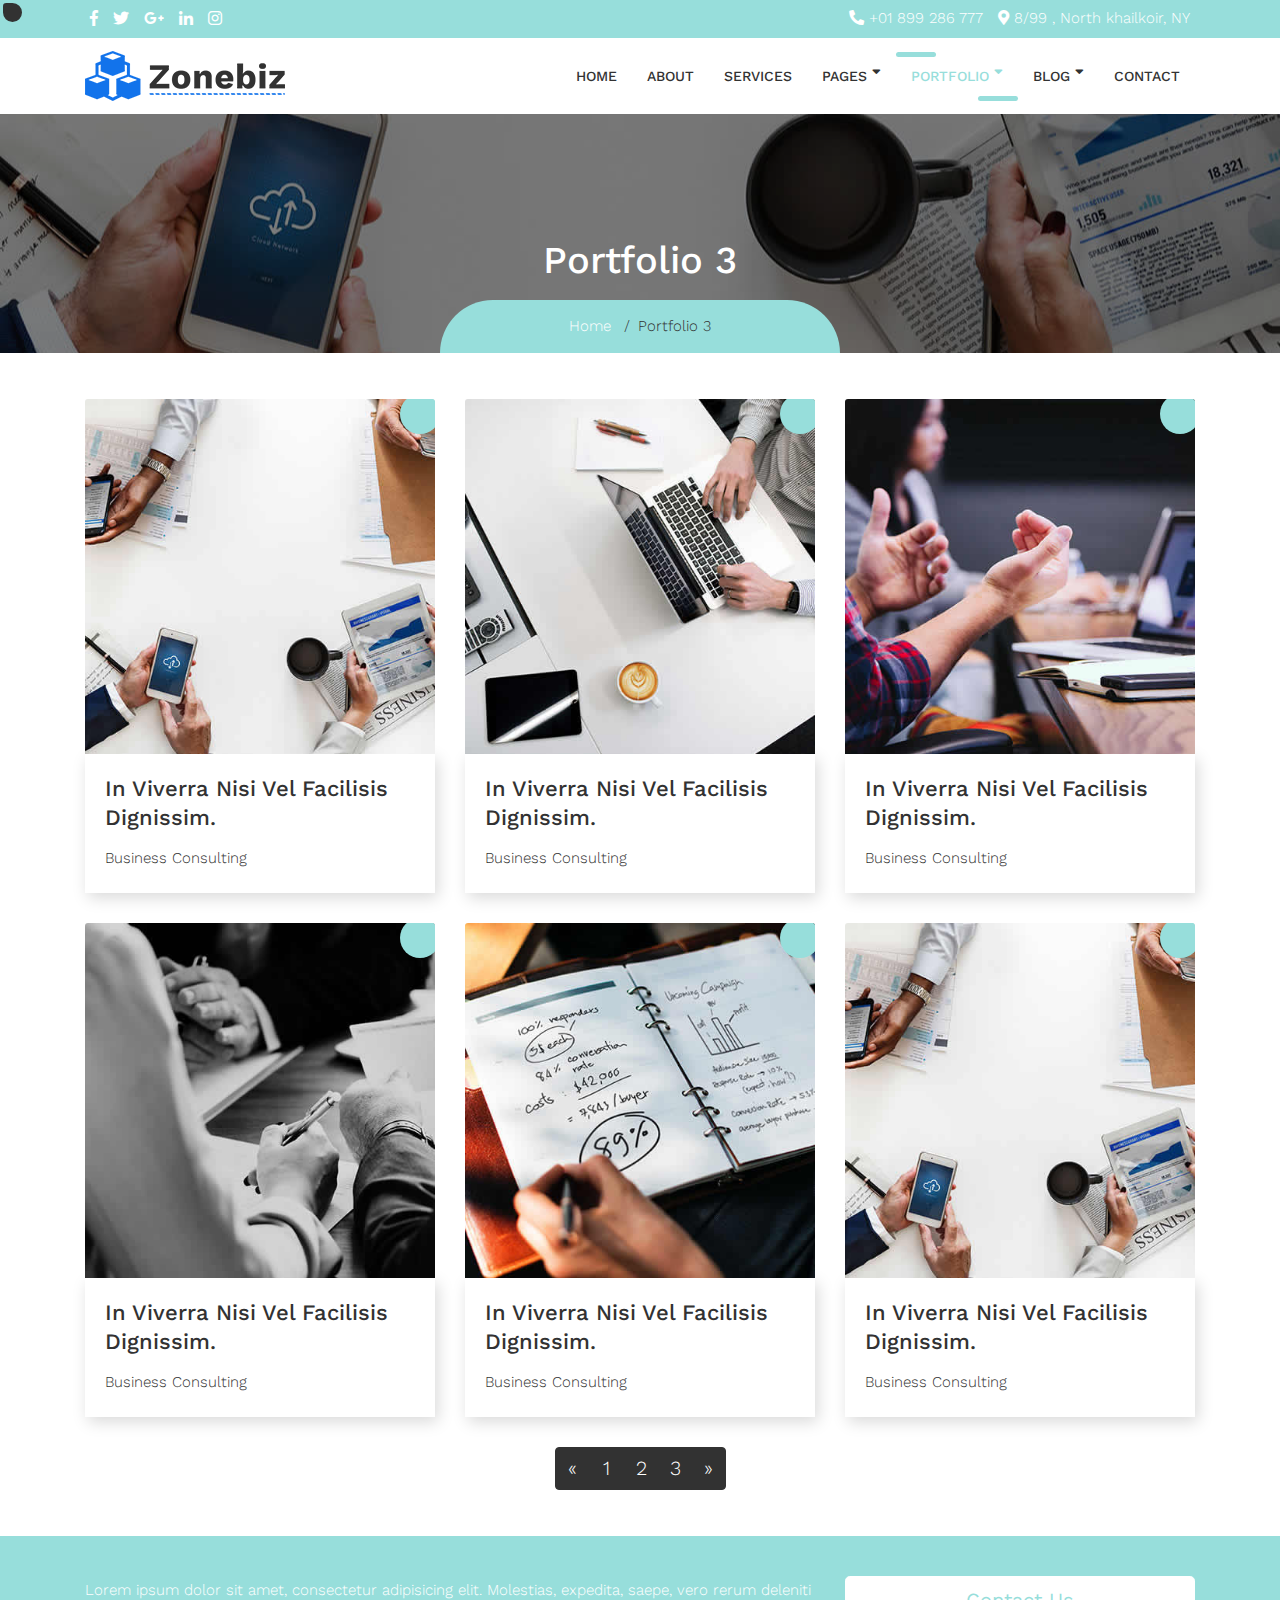
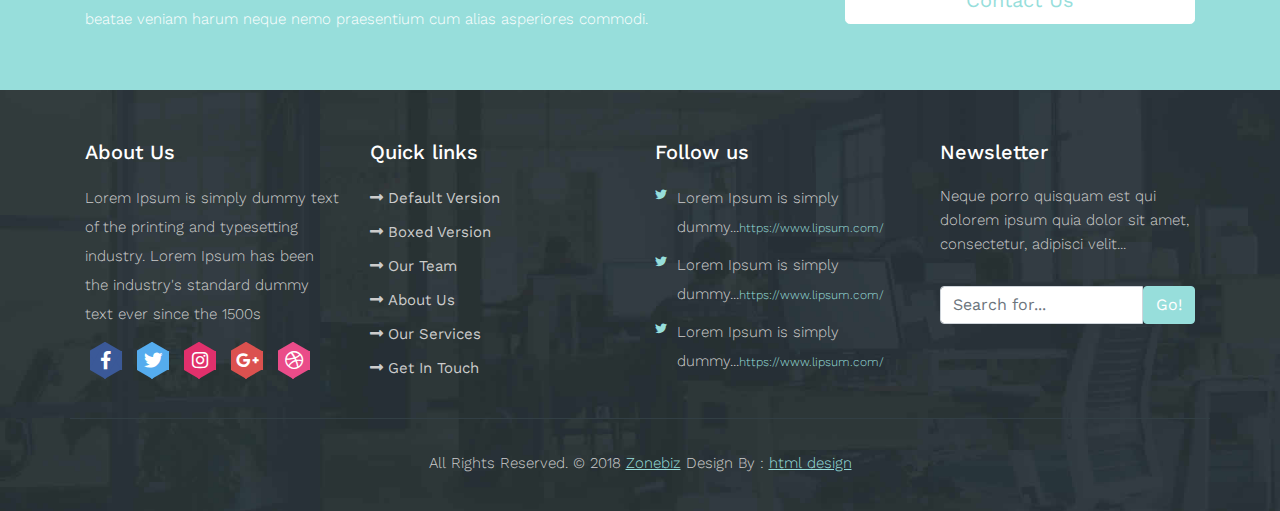
<file: ParentAgent/Content/ZoneTemplate/portfolio-3-col.html>
<!DOCTYPE html>
<html lang="en">
<head>
	<meta charset="utf-8">
	<meta name="viewport" content="width=device-width, initial-scale=1, shrink-to-fit=no">
	<meta name="description" content="">
	<meta name="author" content="">
	<title> Zonebiz - Business Consulting Bootstrap4 Responsive Template </title>
	<!-- Bootstrap core CSS -->
	<link href="vendor/bootstrap/css/bootstrap.min.css" rel="stylesheet">
	<!-- Fontawesome CSS -->
	<link href="css/all.css" rel="stylesheet">
	<!-- Custom styles for this template -->
	<link href="css/style.css" rel="stylesheet">
</head>
<body>
<div class="wrapper-main">
	<!-- Top Bar -->
	<div class="top-bar">
		<div class="container">
			<div class="row">
				<div class="col-lg-6">
					<div class="social-media">
						<ul>
							<li><a href="#"><i class="fab fa-facebook-f"></i></a></li>
							<li><a href="#"><i class="fab fa-twitter"></i></a></li>
							<li><a href="#"><i class="fab fa-google-plus-g"></i></a></li>
							<li><a href="#"><i class="fab fa-linkedin-in"></i></a></li>
							<li><a href="#"><i class="fab fa-instagram"></i></a></li>
						</ul>
					</div>
				</div>
				<div class="col-lg-6">
					<div class="contact-details">
						<ul>
							<li><i class="fas fa-phone fa-rotate-90"></i> +01 899 286 777</li>
							<li><i class="fas fa-map-marker-alt"></i> 8/99 , North khailkoir, NY</li>
						</ul>
					</div>
				</div>
			</div>
		</div>
	</div>
	<!-- Navigation -->
    <nav class="navbar navbar-expand-lg navbar-dark bg-light top-nav">
        <div class="container">
            <a class="navbar-brand" href="index.html">
				<img src="images/logo.png" alt="logo" />
            </a>
            <button class="navbar-toggler navbar-toggler-right" type="button" data-toggle="collapse" data-target="#navbarResponsive" aria-controls="navbarResponsive" aria-expanded="false" aria-label="Toggle navigation">
				<span class="fas fa-bars"></span>
            </button>
            <div class="collapse navbar-collapse" id="navbarResponsive">
				<ul class="navbar-nav ml-auto">
					<li class="nav-item">
						<a class="nav-link" href="index.html">Home</a>
					</li>
					<li class="nav-item">
						<a class="nav-link" href="about.html">About</a>
					</li>
					<li class="nav-item">
						<a class="nav-link" href="services.html">Services</a>
					</li>
					<li class="nav-item dropdown">
						<a class="nav-link" href="#" id="navbarDropdownBlog" data-toggle="dropdown" aria-haspopup="true" aria-expanded="false">Pages <i class="fas fa-sort-down"></i></a>
						<div class="dropdown-menu dropdown-menu-right" aria-labelledby="navbarDropdownBlog">
							<a class="dropdown-item" href="faq.html">FAQ</a>
							<a class="dropdown-item" href="404.html">404</a>
							<a class="dropdown-item" href="pricing.html">Pricing Table</a>
						</div>
					</li>
					<li class="nav-item dropdown">
						<a class="nav-link active" href="#" id="navbarDropdownPortfolio" data-toggle="dropdown" aria-haspopup="true" aria-expanded="false">Portfolio <i class="fas fa-sort-down"></i></a>
						<div class="dropdown-menu dropdown-menu-right" aria-labelledby="navbarDropdownPortfolio">
							<a class="dropdown-item" href="portfolio-3-col.html">3 Column Portfolio</a>
							<a class="dropdown-item" href="portfolio-4-col.html">4 Column Portfolio</a>
							<a class="dropdown-item" href="portfolio-item.html">Single Portfolio Item</a>
						</div>
					</li>
					<li class="nav-item dropdown">
						<a class="nav-link" href="#" id="navbarDropdownBlog" data-toggle="dropdown" aria-haspopup="true" aria-expanded="false">Blog <i class="fas fa-sort-down"></i></a>
						<div class="dropdown-menu dropdown-menu-right" aria-labelledby="navbarDropdownBlog">
							<a class="dropdown-item" href="blog.html">Blog</a>
							<a class="dropdown-item" href="blog-post.html">Blog Post</a>
						</div>
					</li>
					<li class="nav-item">
						<a class="nav-link" href="contact.html">Contact</a>
					</li>
				</ul>
            </div>
        </div>
    </nav>
	
	<!-- full Title -->
	<div class="full-title">
		<div class="container">
			<!-- Page Heading/Breadcrumbs -->
			<h1 class="mt-4 mb-3"> Portfolio 3 </h1>
			<div class="breadcrumb-main">
				<ol class="breadcrumb">
					<li class="breadcrumb-item">
						<a href="index.html">Home</a>
					</li>
					<li class="breadcrumb-item active">Portfolio 3</li>
				</ol>
			</div>
		</div>
	</div>

    <div class="portfolio-col">
		<div class="container">
			<div class="row">
				<div class="col-lg-4 col-sm-6 portfolio-item">
					<div class="card h-100">
						<a class="hover-box" href="#">
							<div class="dot-full">
								<i class="fas fa-link"></i>
							</div>
							<img class="card-img-top" src="images/portfolio-big-01.jpg" alt="" />
						</a>
						<div class="card-body">
							<h4><a href="#">In viverra nisi vel facilisis dignissim.</a></h4>
							<p>Business Consulting</p>
						</div>
					</div>
				</div>
				<div class="col-lg-4 col-sm-6 portfolio-item">
					<div class="card h-100">
						<a class="hover-box" href="#">
							<div class="dot-full">
								<i class="fas fa-link"></i>
							</div>
							<img class="card-img-top" src="images/portfolio-big-02.jpg" alt="" />
						</a>
						<div class="card-body">
							<h4><a href="#">In viverra nisi vel facilisis dignissim.</a></h4>
							<p>Business Consulting</p>
						</div>
					</div>
				</div>
				<div class="col-lg-4 col-sm-6 portfolio-item">
					<div class="card h-100">
						<a class="hover-box" href="#">
							<div class="dot-full">
								<i class="fas fa-link"></i>
							</div>
							<img class="card-img-top" src="images/portfolio-big-03.jpg" alt="" />
						</a>
						<div class="card-body">
							<h4><a href="#">In viverra nisi vel facilisis dignissim.</a></h4>
							<p>Business Consulting</p>
						</div>
					</div>
				</div>
				<div class="col-lg-4 col-sm-6 portfolio-item">
					<div class="card h-100">
						<a class="hover-box" href="#">
							<div class="dot-full">
								<i class="fas fa-link"></i>
							</div>
							<img class="card-img-top" src="images/portfolio-big-04.jpg" alt="" />
						</a>
						<div class="card-body">
							<h4><a href="#">In viverra nisi vel facilisis dignissim.</a></h4>
							<p>Business Consulting</p>
						</div>
					</div>
				</div>
				<div class="col-lg-4 col-sm-6 portfolio-item">
					<div class="card h-100">
						<a class="hover-box" href="#">
							<div class="dot-full">
								<i class="fas fa-link"></i>
							</div>
							<img class="card-img-top" src="images/portfolio-big-05.jpg" alt="" />
						</a>
						<div class="card-body">
							<h4><a href="#">In viverra nisi vel facilisis dignissim.</a></h4>
							<p>Business Consulting</p>
						</div>
					</div>
				</div>
				<div class="col-lg-4 col-sm-6 portfolio-item">
					<div class="card h-100">
						<a class="hover-box" href="#">
							<div class="dot-full">
								<i class="fas fa-link"></i>
							</div>
							<img class="card-img-top" src="images/portfolio-big-01.jpg" alt="" />
						</a>
						<div class="card-body">
							<h4><a href="#">In viverra nisi vel facilisis dignissim.</a></h4>
							<p>Business Consulting</p>
						</div>
					</div>
				</div>
			</div>

			<div class="pagination_bar">
				<!-- Pagination -->
				<ul class="pagination justify-content-center">
					<li class="page-item">
					  <a class="page-link" href="#" aria-label="Previous">
						<span aria-hidden="true">&laquo;</span>
						<span class="sr-only">Previous</span>
					  </a>
					</li>
					<li class="page-item">
					  <a class="page-link" href="#">1</a>
					</li>
					<li class="page-item">
					  <a class="page-link" href="#">2</a>
					</li>
					<li class="page-item">
					  <a class="page-link" href="#">3</a>
					</li>
					<li class="page-item">
					  <a class="page-link" href="#" aria-label="Next">
						<span aria-hidden="true">&raquo;</span>
						<span class="sr-only">Next</span>
					  </a>
					</li>
				</ul>
			</div>
		</div>
		<!-- /.container -->
	</div>
	
	<!-- Contact Us -->
	<div class="touch-line">
		<div class="container">
			<div class="row">
				<div class="col-md-8">
				   <p>Lorem ipsum dolor sit amet, consectetur adipisicing elit. Molestias, expedita, saepe, vero rerum deleniti beatae veniam harum neque nemo praesentium cum alias asperiores commodi.</p>
				</div>
				<div class="col-md-4">
				   <a class="btn btn-lg btn-secondary btn-block" href="#"> Contact Us </a>
				</div>
			</div>
		</div>
	</div>

    <!--footer starts from here-->
    <footer class="footer">
        <div class="container bottom_border">
            <div class="row">
				<div class="col-lg-3 col-md-6 col-sm-6 col">
					<h5 class="headin5_amrc col_white_amrc pt2">About Us</h5>
					<!--headin5_amrc-->
					<p class="mb10">Lorem Ipsum is simply dummy text of the printing and typesetting industry. Lorem Ipsum has been the industry's standard dummy text ever since the 1500s</p>
					<ul class="footer-social">
						<li><a class="facebook hb-xs-margin" href="#"><span class="hb hb-xs spin hb-facebook"><i class="fab fa-facebook-f"></i></span></a></li>
						<li><a class="twitter hb-xs-margin" href="#"><span class="hb hb-xs spin hb-twitter"><i class="fab fa-twitter"></i></span></a></li>
						<li><a class="instagram hb-xs-margin" href="#"><span class="hb hb-xs spin hb-instagram"><i class="fab fa-instagram"></i></span></a></li>
						<li><a class="googleplus hb-xs-margin" href="#"><span class="hb hb-xs spin hb-google-plus"><i class="fab fa-google-plus-g"></i></span></a></li>
						<li><a class="dribbble hb-xs-margin" href="#"><span class="hb hb-xs spin hb-dribbble"><i class="fab fa-dribbble"></i></span></a></li>
					</ul>
				</div>	
				<div class="col-lg-3 col-md-6 col-sm-6">
					<h5 class="headin5_amrc col_white_amrc pt2">Quick links</h5>
					<!--headin5_amrc-->
					<ul class="footer_ul_amrc">
						<li><a href="#"><i class="fas fa-long-arrow-alt-right"></i>Default Version</a></li>
						<li><a href="#"><i class="fas fa-long-arrow-alt-right"></i>Boxed Version</a></li>
						<li><a href="#"><i class="fas fa-long-arrow-alt-right"></i>Our Team </a></li>
						<li><a href="#"><i class="fas fa-long-arrow-alt-right"></i>About Us</a></li>
						<li><a href="#"><i class="fas fa-long-arrow-alt-right"></i>Our Services</a></li>
						<li><a href="#"><i class="fas fa-long-arrow-alt-right"></i>Get In Touch</a></li>
					</ul>
					<!--footer_ul_amrc ends here-->
				</div>
				<div class="col-lg-3 col-md-6 col-sm-6 col">
					<h5 class="headin5_amrc col_white_amrc pt2">Follow us</h5>
					<!--headin5_amrc ends here-->
					<ul class="footer_ul2_amrc">
						<li>
							<a href="#"><i class="fab fa-twitter fleft padding-right"></i> </a>
							<p>Lorem Ipsum is simply dummy...<a href="#">https://www.lipsum.com/</a></p>
						</li>
						<li>
							<a href="#"><i class="fab fa-twitter fleft padding-right"></i> </a>
							<p>Lorem Ipsum is simply dummy...<a href="#">https://www.lipsum.com/</a></p>
						</li>
						<li>
							<a href="#"><i class="fab fa-twitter fleft padding-right"></i> </a>
							<p>Lorem Ipsum is simply dummy...<a href="#">https://www.lipsum.com/</a></p>
						</li>
					</ul>
					<!--footer_ul2_amrc ends here-->
				</div>
				<div class="col-lg-3 col-md-6 col-sm-6 ">
					<div class="news-box">
						<h5 class="headin5_amrc col_white_amrc pt2">Newsletter</h5>
						<p>Neque porro quisquam est qui dolorem ipsum quia dolor sit amet, consectetur, adipisci velit...</p>
						<form action="#">
							<div class="input-group">
								<input class="form-control" placeholder="Search for..." type="text">
								<span class="input-group-btn">
								  <button class="btn btn-secondary" type="button">Go!</button>
								</span>
							</div>
						</form>
					</div>
				</div>
			</div>
		</div>
        <div class="container">
            <p class="copyright text-center">All Rights Reserved. &copy; 2018 <a href="#">Zonebiz</a> Design By : 
				<a href="https://html.design/">html design</a>
            </p>
        </div>
    </footer>
</div>
<!-- Bootstrap core JavaScript -->
<script src="vendor/jquery/jquery.min.js"></script>
<script src="vendor/bootstrap/js/bootstrap.bundle.min.js"></script>
<script src="js/jquery.appear.js"></script>
<script src="js/script.js"></script>
</body>
</html>
</file>
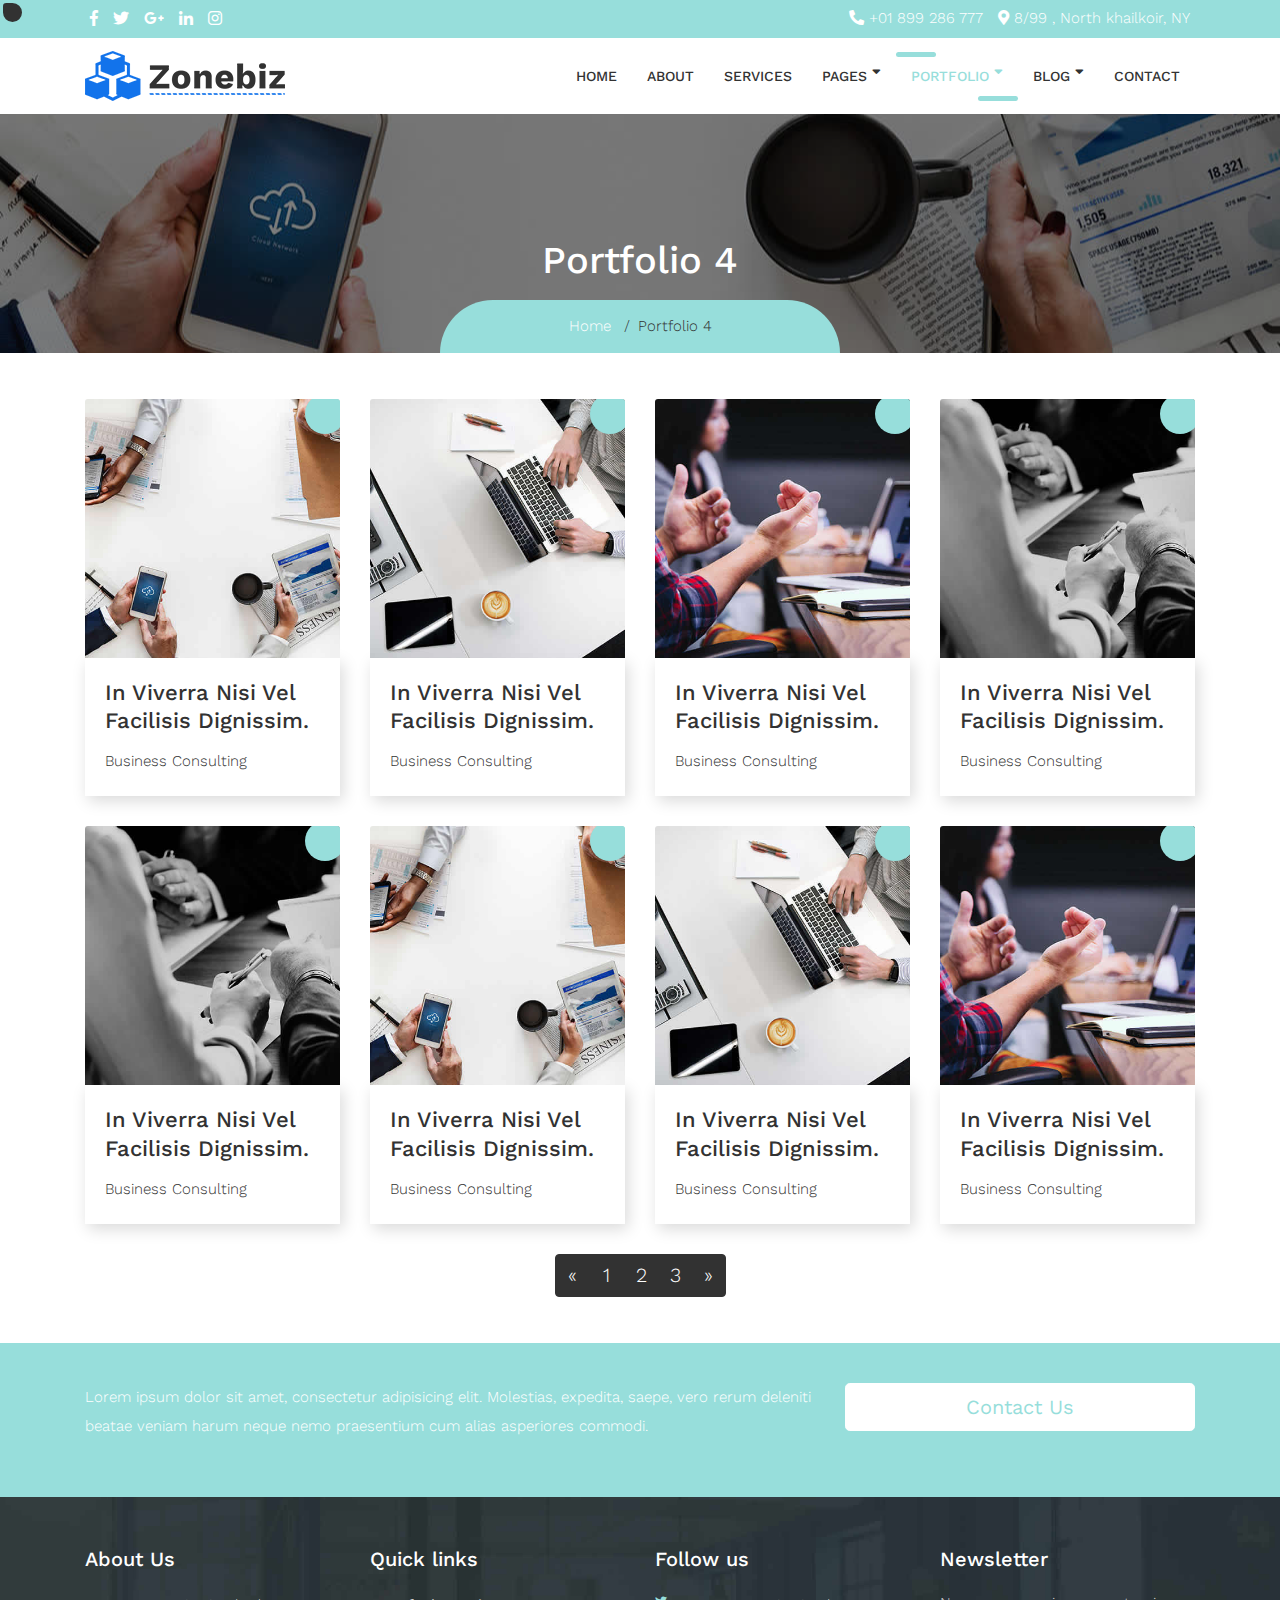
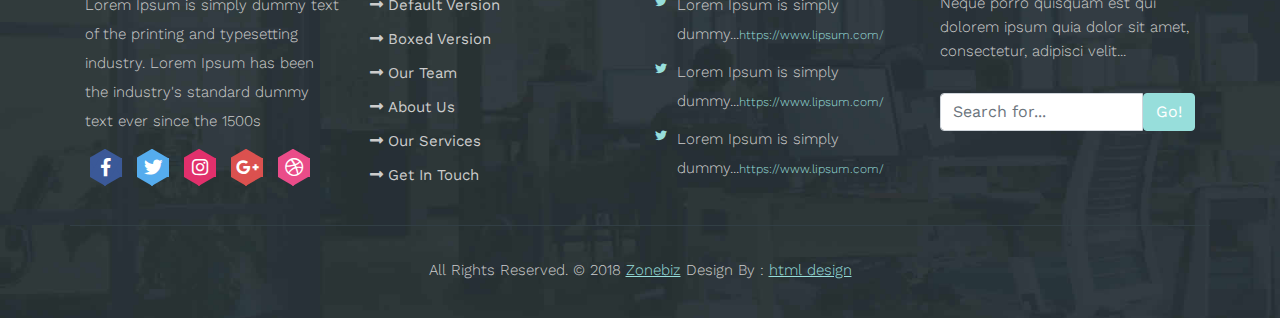
<file: ParentAgent/Content/ZoneTemplate/portfolio-4-col.html>
<!DOCTYPE html>
<html lang="en">
<head>
	<meta charset="utf-8">
	<meta name="viewport" content="width=device-width, initial-scale=1, shrink-to-fit=no">
	<meta name="description" content="">
	<meta name="author" content="">
	<title> Zonebiz - Business Consulting Bootstrap4 Responsive Template </title>
	<!-- Bootstrap core CSS -->
	<link href="vendor/bootstrap/css/bootstrap.min.css" rel="stylesheet">
	<!-- Fontawesome CSS -->
	<link href="css/all.css" rel="stylesheet">
	<!-- Custom styles for this template -->
	<link href="css/style.css" rel="stylesheet">
</head>
<body>
<div class="wrapper-main">
	<!-- Top Bar -->
	<div class="top-bar">
		<div class="container">
			<div class="row">
				<div class="col-lg-6">
					<div class="social-media">
						<ul>
							<li><a href="#"><i class="fab fa-facebook-f"></i></a></li>
							<li><a href="#"><i class="fab fa-twitter"></i></a></li>
							<li><a href="#"><i class="fab fa-google-plus-g"></i></a></li>
							<li><a href="#"><i class="fab fa-linkedin-in"></i></a></li>
							<li><a href="#"><i class="fab fa-instagram"></i></a></li>
						</ul>
					</div>
				</div>
				<div class="col-lg-6">
					<div class="contact-details">
						<ul>
							<li><i class="fas fa-phone fa-rotate-90"></i> +01 899 286 777</li>
							<li><i class="fas fa-map-marker-alt"></i> 8/99 , North khailkoir, NY</li>
						</ul>
					</div>
				</div>
			</div>
		</div>
	</div>
    <!-- Navigation -->
    <nav class="navbar navbar-expand-lg navbar-dark bg-light top-nav">
        <div class="container">
            <a class="navbar-brand" href="index.html">
				<img src="images/logo.png" alt="logo" />
            </a>
            <button class="navbar-toggler navbar-toggler-right" type="button" data-toggle="collapse" data-target="#navbarResponsive" aria-controls="navbarResponsive" aria-expanded="false" aria-label="Toggle navigation">
				<span class="fas fa-bars"></span>
            </button>
            <div class="collapse navbar-collapse" id="navbarResponsive">
				<ul class="navbar-nav ml-auto">
					<li class="nav-item">
						<a class="nav-link" href="index.html">Home</a>
					</li>
					<li class="nav-item">
						<a class="nav-link" href="about.html">About</a>
					</li>
					<li class="nav-item">
						<a class="nav-link" href="services.html">Services</a>
					</li>
					<li class="nav-item dropdown">
						<a class="nav-link" href="#" id="navbarDropdownBlog" data-toggle="dropdown" aria-haspopup="true" aria-expanded="false">Pages <i class="fas fa-sort-down"></i></a>
						<div class="dropdown-menu dropdown-menu-right" aria-labelledby="navbarDropdownBlog">
							<a class="dropdown-item" href="faq.html">FAQ</a>
							<a class="dropdown-item" href="404.html">404</a>
							<a class="dropdown-item" href="pricing.html">Pricing Table</a>
						</div>
					</li>
					<li class="nav-item dropdown">
						<a class="nav-link active" href="#" id="navbarDropdownPortfolio" data-toggle="dropdown" aria-haspopup="true" aria-expanded="false">Portfolio <i class="fas fa-sort-down"></i></a>
						<div class="dropdown-menu dropdown-menu-right" aria-labelledby="navbarDropdownPortfolio">
							<a class="dropdown-item" href="portfolio-3-col.html">3 Column Portfolio</a>
							<a class="dropdown-item" href="portfolio-4-col.html">4 Column Portfolio</a>
							<a class="dropdown-item" href="portfolio-item.html">Single Portfolio Item</a>
						</div>
					</li>
					<li class="nav-item dropdown">
						<a class="nav-link" href="#" id="navbarDropdownBlog" data-toggle="dropdown" aria-haspopup="true" aria-expanded="false">Blog <i class="fas fa-sort-down"></i></a>
						<div class="dropdown-menu dropdown-menu-right" aria-labelledby="navbarDropdownBlog">
							<a class="dropdown-item" href="blog.html">Blog</a>
							<a class="dropdown-item" href="blog-post.html">Blog Post</a>
						</div>
					</li>
					<li class="nav-item">
						<a class="nav-link" href="contact.html">Contact</a>
					</li>
				</ul>
            </div>
        </div>
    </nav>
	
	<!-- full Title -->
	<div class="full-title">
		<div class="container">
			<!-- Page Heading/Breadcrumbs -->
			<h1 class="mt-4 mb-3"> Portfolio 4 </h1>
			<div class="breadcrumb-main">
				<ol class="breadcrumb">
					<li class="breadcrumb-item">
						<a href="index.html">Home</a>
					</li>
					<li class="breadcrumb-item active">Portfolio 4</li>
				</ol>
			</div>
		</div>
	</div>

    <div class="portfolio-col">
		<div class="container">
			<div class="row">
				<div class="col-lg-3 col-md-4 col-sm-6 portfolio-item">
					<div class="card h-100">
						<a class="hover-box" href="#">
							<div class="dot-full">
								<i class="fas fa-link"></i>
							</div>
							<img class="card-img-top" src="images/portfolio-big-01.jpg" alt="" />
						</a>
						<div class="card-body">
							<h4><a href="#">In viverra nisi vel facilisis dignissim.</a></h4>
							<p>Business Consulting</p>
						</div>
					</div>
				</div>
				<div class="col-lg-3 col-md-4 col-sm-6 portfolio-item">
					<div class="card h-100">
						<a class="hover-box" href="#">
							<div class="dot-full">
								<i class="fas fa-link"></i>
							</div>
							<img class="card-img-top" src="images/portfolio-big-02.jpg" alt="" />
						</a>
						<div class="card-body">
							<h4><a href="#">In viverra nisi vel facilisis dignissim.</a></h4>
							<p>Business Consulting</p>				  
						</div>
					</div>
				</div>
				<div class="col-lg-3 col-md-4 col-sm-6 portfolio-item">
					<div class="card h-100">
						<a class="hover-box" href="#">
							<div class="dot-full">
								<i class="fas fa-link"></i>
							</div>
							<img class="card-img-top" src="images/portfolio-big-03.jpg" alt="" />
						</a>
						<div class="card-body">
							<h4><a href="#">In viverra nisi vel facilisis dignissim.</a></h4>
							<p>Business Consulting</p>
						</div>
					</div>
				</div>
				<div class="col-lg-3 col-md-4 col-sm-6 portfolio-item">
					<div class="card h-100">
						<a class="hover-box" href="#">
							<div class="dot-full">
								<i class="fas fa-link"></i>
							</div>
							<img class="card-img-top" src="images/portfolio-big-04.jpg" alt="" />
						</a>
						<div class="card-body">
							<h4><a href="#">In viverra nisi vel facilisis dignissim.</a></h4>
							<p>Business Consulting</p>
						</div>
					</div>
				</div>
				<div class="col-lg-3 col-md-4 col-sm-6 portfolio-item">
					<div class="card h-100">
						<a class="hover-box" href="#">
							<div class="dot-full">
								<i class="fas fa-link"></i>
							</div>
							<img class="card-img-top" src="images/portfolio-big-04.jpg" alt="" />
						</a>
						<div class="card-body">
							<h4><a href="#">In viverra nisi vel facilisis dignissim.</a></h4>
							<p>Business Consulting</p>					  
						</div>
					</div>
				</div>
				<div class="col-lg-3 col-md-4 col-sm-6 portfolio-item">
					<div class="card h-100">
						<a class="hover-box" href="#">
							<div class="dot-full">
								<i class="fas fa-link"></i>
							</div>
							<img class="card-img-top" src="images/portfolio-big-01.jpg" alt="" />
						</a>
						<div class="card-body">
							<h4><a href="#">In viverra nisi vel facilisis dignissim.</a></h4>
							<p>Business Consulting</p>
						</div>
					</div>
				</div>
				<div class="col-lg-3 col-md-4 col-sm-6 portfolio-item">
					<div class="card h-100">
						<a class="hover-box" href="#">
							<div class="dot-full">
								<i class="fas fa-link"></i>
							</div>
							<img class="card-img-top" src="images/portfolio-big-02.jpg" alt="" />
						</a>
						<div class="card-body">
							<h4><a href="#">In viverra nisi vel facilisis dignissim.</a></h4>
							<p>Business Consulting</p>					  
						</div>
					</div>
				</div>
				<div class="col-lg-3 col-md-4 col-sm-6 portfolio-item">
					<div class="card h-100">
						<a class="hover-box" href="#">
							<div class="dot-full">
								<i class="fas fa-link"></i>
							</div>
							<img class="card-img-top" src="images/portfolio-big-03.jpg" alt="">
						</a>
						<div class="card-body">
							<h4><a href="#">In viverra nisi vel facilisis dignissim.</a></h4>
							<p>Business Consulting</p>
						</div>
					</div>
				</div>
			</div>
		  
			<div class="pagination_bar">
				<!-- Pagination -->
				<ul class="pagination justify-content-center">
					<li class="page-item">
					  <a class="page-link" href="#" aria-label="Previous">
						<span aria-hidden="true">&laquo;</span>
						<span class="sr-only">Previous</span>
					  </a>
					</li>
					<li class="page-item">
					  <a class="page-link" href="#">1</a>
					</li>
					<li class="page-item">
					  <a class="page-link" href="#">2</a>
					</li>
					<li class="page-item">
					  <a class="page-link" href="#">3</a>
					</li>
					<li class="page-item">
					  <a class="page-link" href="#" aria-label="Next">
						<span aria-hidden="true">&raquo;</span>
						<span class="sr-only">Next</span>
					  </a>
					</li>
				</ul>
			</div>

		</div>
		<!-- /.container -->
	</div>
	
	<!-- Contact Us -->
	<div class="touch-line">
		<div class="container">
			<div class="row">
				<div class="col-md-8">
				   <p>Lorem ipsum dolor sit amet, consectetur adipisicing elit. Molestias, expedita, saepe, vero rerum deleniti beatae veniam harum neque nemo praesentium cum alias asperiores commodi.</p>
				</div>
				<div class="col-md-4">
				   <a class="btn btn-lg btn-secondary btn-block" href="#"> Contact Us </a>
				</div>
			</div>
		</div>
	</div>

    <!--footer starts from here-->
    <footer class="footer">
        <div class="container bottom_border">
            <div class="row">
				<div class="col-lg-3 col-md-6 col-sm-6 col">
					<h5 class="headin5_amrc col_white_amrc pt2">About Us</h5>
					<!--headin5_amrc-->
					<p class="mb10">Lorem Ipsum is simply dummy text of the printing and typesetting industry. Lorem Ipsum has been the industry's standard dummy text ever since the 1500s</p>
					<ul class="footer-social">
						<li><a class="facebook hb-xs-margin" href="#"><span class="hb hb-xs spin hb-facebook"><i class="fab fa-facebook-f"></i></span></a></li>
						<li><a class="twitter hb-xs-margin" href="#"><span class="hb hb-xs spin hb-twitter"><i class="fab fa-twitter"></i></span></a></li>
						<li><a class="instagram hb-xs-margin" href="#"><span class="hb hb-xs spin hb-instagram"><i class="fab fa-instagram"></i></span></a></li>
						<li><a class="googleplus hb-xs-margin" href="#"><span class="hb hb-xs spin hb-google-plus"><i class="fab fa-google-plus-g"></i></span></a></li>
						<li><a class="dribbble hb-xs-margin" href="#"><span class="hb hb-xs spin hb-dribbble"><i class="fab fa-dribbble"></i></span></a></li>
					</ul>
				</div>	
				<div class="col-lg-3 col-md-6 col-sm-6">
					<h5 class="headin5_amrc col_white_amrc pt2">Quick links</h5>
					<!--headin5_amrc-->
					<ul class="footer_ul_amrc">
						<li><a href="#"><i class="fas fa-long-arrow-alt-right"></i>Default Version</a></li>
						<li><a href="#"><i class="fas fa-long-arrow-alt-right"></i>Boxed Version</a></li>
						<li><a href="#"><i class="fas fa-long-arrow-alt-right"></i>Our Team </a></li>
						<li><a href="#"><i class="fas fa-long-arrow-alt-right"></i>About Us</a></li>
						<li><a href="#"><i class="fas fa-long-arrow-alt-right"></i>Our Services</a></li>
						<li><a href="#"><i class="fas fa-long-arrow-alt-right"></i>Get In Touch</a></li>
					</ul>
					<!--footer_ul_amrc ends here-->
				</div>
				<div class="col-lg-3 col-md-6 col-sm-6 col">
					<h5 class="headin5_amrc col_white_amrc pt2">Follow us</h5>
					<!--headin5_amrc ends here-->
					<ul class="footer_ul2_amrc">
						<li>
							<a href="#"><i class="fab fa-twitter fleft padding-right"></i> </a>
							<p>Lorem Ipsum is simply dummy...<a href="#">https://www.lipsum.com/</a></p>
						</li>
						<li>
							<a href="#"><i class="fab fa-twitter fleft padding-right"></i> </a>
							<p>Lorem Ipsum is simply dummy...<a href="#">https://www.lipsum.com/</a></p>
						</li>
						<li>
							<a href="#"><i class="fab fa-twitter fleft padding-right"></i> </a>
							<p>Lorem Ipsum is simply dummy...<a href="#">https://www.lipsum.com/</a></p>
						</li>
					</ul>
					<!--footer_ul2_amrc ends here-->
				</div>
				<div class="col-lg-3 col-md-6 col-sm-6 ">
					<div class="news-box">
						<h5 class="headin5_amrc col_white_amrc pt2">Newsletter</h5>
						<p>Neque porro quisquam est qui dolorem ipsum quia dolor sit amet, consectetur, adipisci velit...</p>
						<form action="#">
							<div class="input-group">
								<input class="form-control" placeholder="Search for..." type="text">
								<span class="input-group-btn">
								  <button class="btn btn-secondary" type="button">Go!</button>
								</span>
							</div>
						</form>
					</div>
				</div>
			</div>
		</div>
        <div class="container">
            <p class="copyright text-center">All Rights Reserved. &copy; 2018 <a href="#">Zonebiz</a> Design By : 
				<a href="https://html.design/">html design</a>
            </p>
        </div>
    </footer>
</div>
<!-- Bootstrap core JavaScript -->
<script src="vendor/jquery/jquery.min.js"></script>
<script src="vendor/bootstrap/js/bootstrap.bundle.min.js"></script>
<script src="js/jquery.appear.js"></script>
<script src="js/script.js"></script>
</body>
</html>
</file>
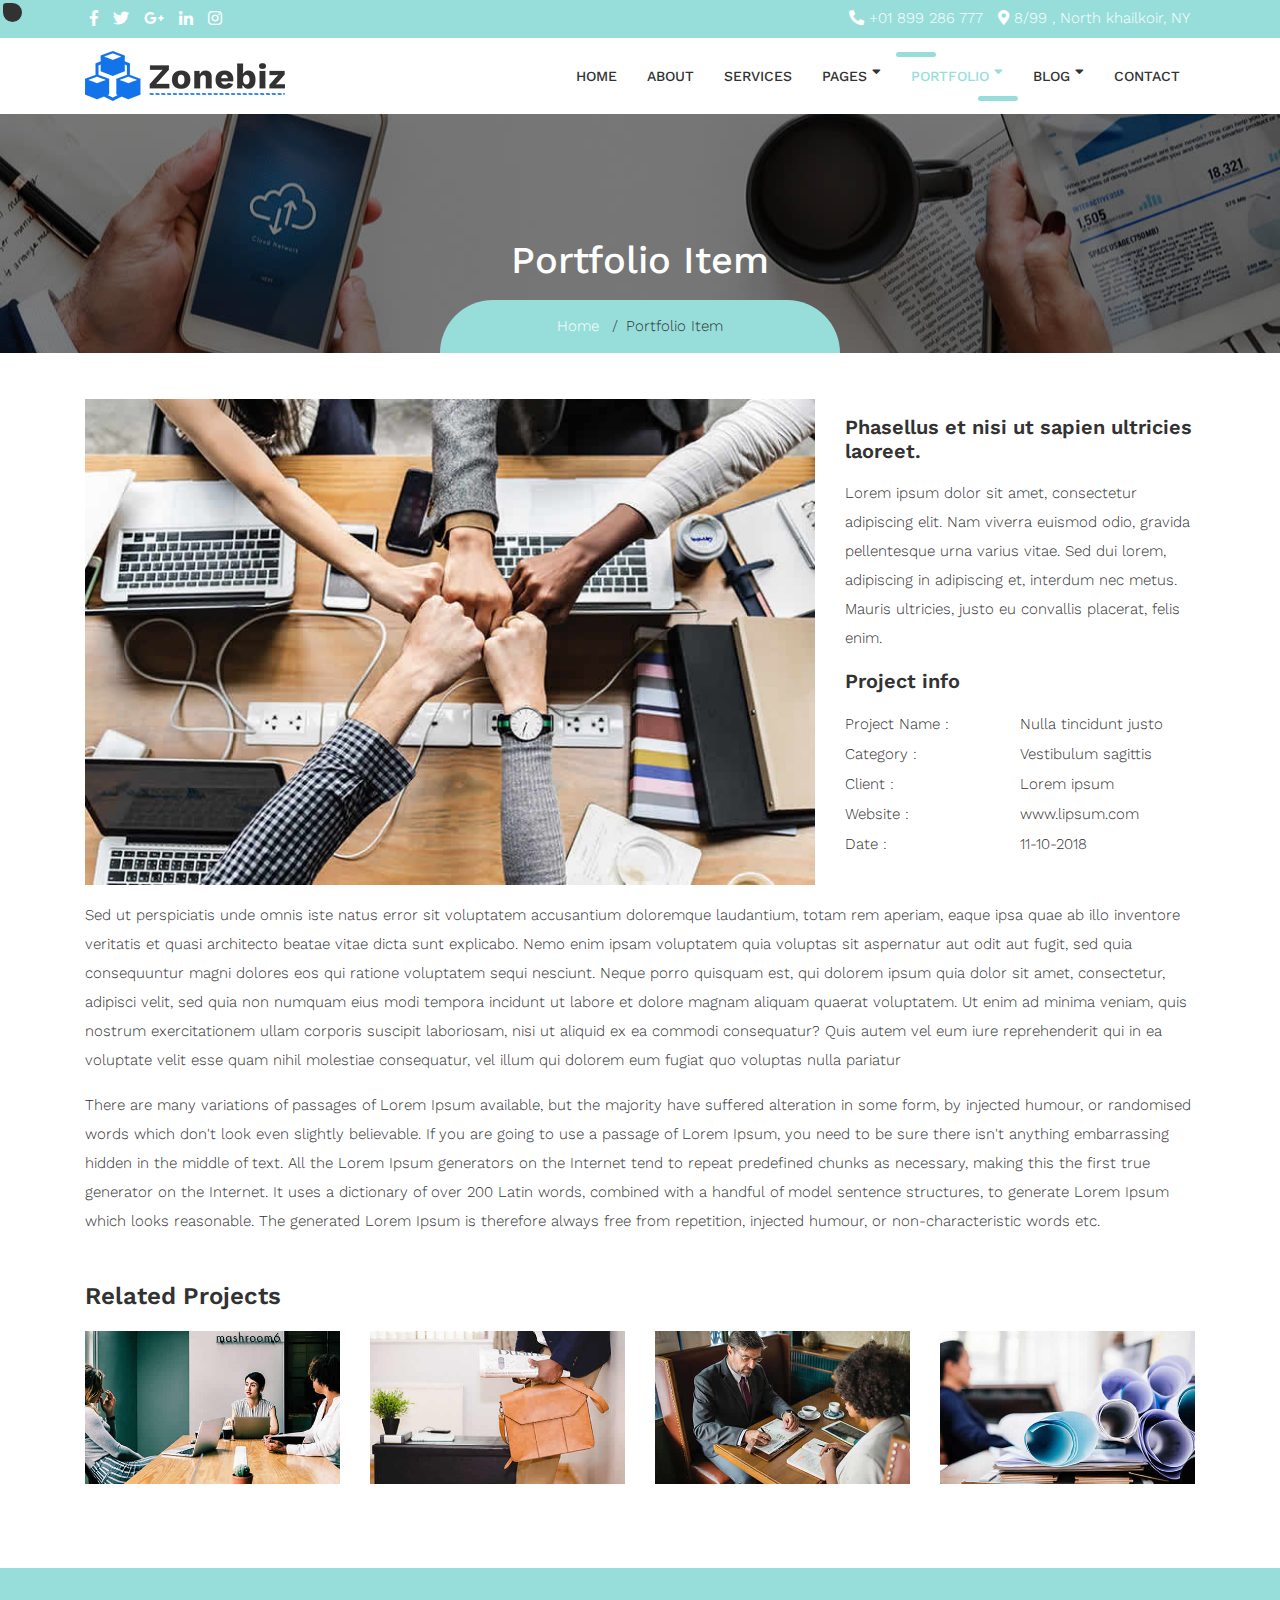
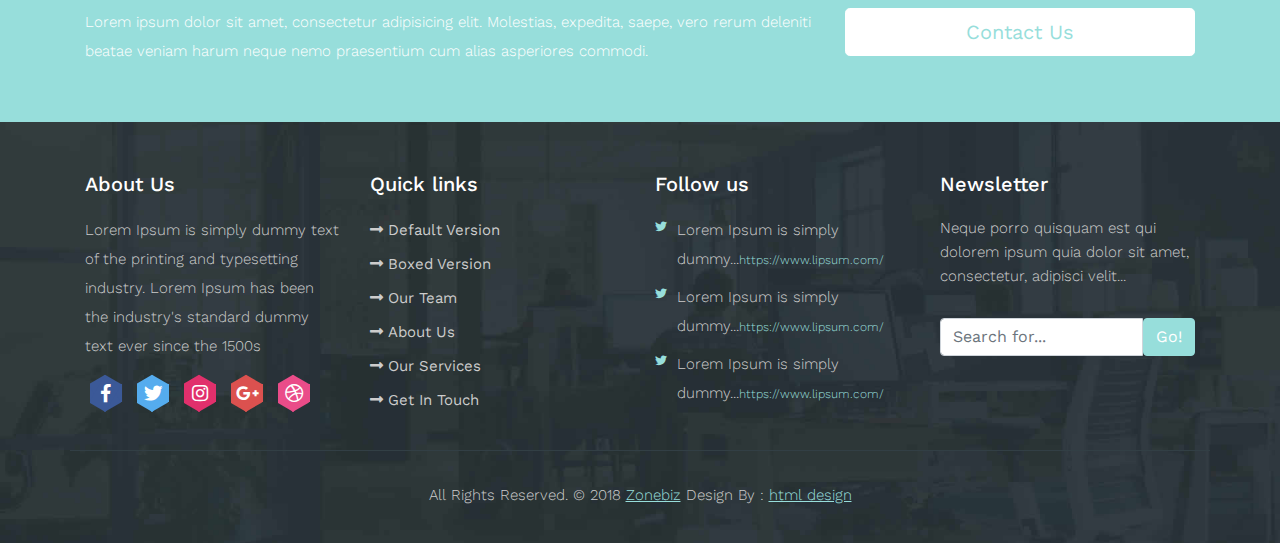
<file: ParentAgent/Content/ZoneTemplate/portfolio-item.html>
<!DOCTYPE html>
<html lang="en">
<head>
	<meta charset="utf-8">
	<meta name="viewport" content="width=device-width, initial-scale=1, shrink-to-fit=no">
	<meta name="description" content="">
	<meta name="author" content="">
	<title> Zonebiz - Business Consulting Bootstrap4 Responsive Template </title>
	<!-- Bootstrap core CSS -->
	<link href="vendor/bootstrap/css/bootstrap.min.css" rel="stylesheet">
	<!-- Fontawesome CSS -->
	<link href="css/all.css" rel="stylesheet">
	<!-- Custom styles for this template -->
	<link href="css/style.css" rel="stylesheet">
</head>
<body>
<div class="wrapper-main">
	<!-- Top Bar -->
	<div class="top-bar">
		<div class="container">
			<div class="row">
				<div class="col-lg-6">
					<div class="social-media">
						<ul>
							<li><a href="#"><i class="fab fa-facebook-f"></i></a></li>
							<li><a href="#"><i class="fab fa-twitter"></i></a></li>
							<li><a href="#"><i class="fab fa-google-plus-g"></i></a></li>
							<li><a href="#"><i class="fab fa-linkedin-in"></i></a></li>
							<li><a href="#"><i class="fab fa-instagram"></i></a></li>
						</ul>
					</div>
				</div>
				<div class="col-lg-6">
					<div class="contact-details">
						<ul>
							<li><i class="fas fa-phone fa-rotate-90"></i> +01 899 286 777</li>
							<li><i class="fas fa-map-marker-alt"></i> 8/99 , North khailkoir, NY</li>
						</ul>
					</div>
				</div>
			</div>
		</div>
	</div>
    <!-- Navigation -->
    <nav class="navbar navbar-expand-lg navbar-dark bg-light top-nav">
        <div class="container">
            <a class="navbar-brand" href="index.html">
				<img src="images/logo.png" alt="logo" />
            </a>
            <button class="navbar-toggler navbar-toggler-right" type="button" data-toggle="collapse" data-target="#navbarResponsive" aria-controls="navbarResponsive" aria-expanded="false" aria-label="Toggle navigation">
				<span class="fas fa-bars"></span>
            </button>
            <div class="collapse navbar-collapse" id="navbarResponsive">
				<ul class="navbar-nav ml-auto">
					<li class="nav-item">
						<a class="nav-link" href="index.html">Home</a>
					</li>
					<li class="nav-item">
						<a class="nav-link" href="about.html">About</a>
					</li>
					<li class="nav-item">
						<a class="nav-link" href="services.html">Services</a>
					</li>
					<li class="nav-item dropdown">
						<a class="nav-link" href="#" id="navbarDropdownBlog" data-toggle="dropdown" aria-haspopup="true" aria-expanded="false">Pages <i class="fas fa-sort-down"></i></a>
						<div class="dropdown-menu dropdown-menu-right" aria-labelledby="navbarDropdownBlog">
							<a class="dropdown-item" href="faq.html">FAQ</a>
							<a class="dropdown-item" href="404.html">404</a>
							<a class="dropdown-item" href="pricing.html">Pricing Table</a>
						</div>
					</li>
					<li class="nav-item dropdown">
						<a class="nav-link active" href="#" id="navbarDropdownPortfolio" data-toggle="dropdown" aria-haspopup="true" aria-expanded="false">Portfolio <i class="fas fa-sort-down"></i></a>
						<div class="dropdown-menu dropdown-menu-right" aria-labelledby="navbarDropdownPortfolio">
							<a class="dropdown-item" href="portfolio-3-col.html">3 Column Portfolio</a>
							<a class="dropdown-item" href="portfolio-4-col.html">4 Column Portfolio</a>
							<a class="dropdown-item" href="portfolio-item.html">Single Portfolio Item</a>
						</div>
					</li>
					<li class="nav-item dropdown">
						<a class="nav-link" href="#" id="navbarDropdownBlog" data-toggle="dropdown" aria-haspopup="true" aria-expanded="false">Blog <i class="fas fa-sort-down"></i></a>
						<div class="dropdown-menu dropdown-menu-right" aria-labelledby="navbarDropdownBlog">
							<a class="dropdown-item" href="blog.html">Blog</a>
							<a class="dropdown-item" href="blog-post.html">Blog Post</a>
						</div>
					</li>
					<li class="nav-item">
						<a class="nav-link" href="contact.html">Contact</a>
					</li>
				</ul>
            </div>
        </div>
    </nav>
	
	<!-- full Title -->
	<div class="full-title">
		<div class="container">
			<!-- Page Heading/Breadcrumbs -->
			<h1 class="mt-4 mb-3"> Portfolio Item </h1>
			<div class="breadcrumb-main">
				<ol class="breadcrumb">
					<li class="breadcrumb-item">
						<a href="index.html">Home</a>
					</li>
					<li class="breadcrumb-item active">Portfolio Item</li>
				</ol>
			</div>
		</div>
	</div>

    <div class="item-pro">
		<div class="container">
			<!-- Portfolio Item Row -->
			<div class="row">
				<div class="col-md-8">
					<img class="img-fluid" src="images/portfolio-big-Item.jpg" alt="" />
				</div>
				<div class="col-md-4">
					<h3 class="my-3">Phasellus et nisi ut sapien ultricies laoreet.</h3>
					<p>Lorem ipsum dolor sit amet, consectetur adipiscing elit. Nam viverra euismod odio, gravida pellentesque urna varius vitae. Sed dui lorem, adipiscing in adipiscing et, interdum nec metus. Mauris ultricies, justo eu convallis placerat, felis enim.</p>
					<h3 class="my-3">Project info</h3>
					<ul>
						<li><span>Project Name :</span><span>Nulla tincidunt justo</span></li>
						<li><span>Category :</span><span>Vestibulum sagittis</span></li>
						<li><span>Client :</span><span>Lorem ipsum </span></li>
						<li><span>Website :</span><span>www.lipsum.com</span></li>
						<li><span>Date :</span><span>11-10-2018</span></li>
					</ul>
				</div>
			</div>
			<div class="row">
				<div class="col-lg-12">
					<p class="mt-3">Sed ut perspiciatis unde omnis iste natus error sit voluptatem accusantium doloremque laudantium, totam rem aperiam, eaque ipsa quae ab illo inventore veritatis et quasi architecto beatae vitae dicta sunt explicabo. Nemo enim ipsam voluptatem quia voluptas sit aspernatur aut odit aut fugit, sed quia consequuntur magni dolores eos qui ratione voluptatem sequi nesciunt. Neque porro quisquam est, qui dolorem ipsum quia dolor sit amet, consectetur, adipisci velit, sed quia non numquam eius modi tempora incidunt ut labore et dolore magnam aliquam quaerat voluptatem. Ut enim ad minima veniam, quis nostrum exercitationem ullam corporis suscipit laboriosam, nisi ut aliquid ex ea commodi consequatur? Quis autem vel eum iure reprehenderit qui in ea voluptate velit esse quam nihil molestiae consequatur, vel illum qui dolorem eum fugiat quo voluptas nulla pariatur</p>
					<p class="mt-3">There are many variations of passages of Lorem Ipsum available, but the majority have suffered alteration in some form, by injected humour, or randomised words which don't look even slightly believable. If you are going to use a passage of Lorem Ipsum, you need to be sure there isn't anything embarrassing hidden in the middle of text. All the Lorem Ipsum generators on the Internet tend to repeat predefined chunks as necessary, making this the first true generator on the Internet. It uses a dictionary of over 200 Latin words, combined with a handful of model sentence structures, to generate Lorem Ipsum which looks reasonable. The generated Lorem Ipsum is therefore always free from repetition, injected humour, or non-characteristic words etc.</p>
				</div>
			</div>
			
			<!-- /.row -->
			<div class="related-projects">
				<!-- Related Projects Row -->
				<h3>Related Projects</h3>
				<div class="row">
					<div class="col-md-3 col-sm-6 mb-4">
						<a href="#">
							<img class="img-fluid" src="images/related-pro-01.jpg" alt="" />
						</a>
					</div>
					<div class="col-md-3 col-sm-6 mb-4">
						<a href="#">
							<img class="img-fluid" src="images/related-pro-02.jpg" alt="" />
						</a>
					</div>
					<div class="col-md-3 col-sm-6 mb-4">
						<a href="#">
							<img class="img-fluid" src="images/related-pro-03.jpg" alt="" />
						</a>
					</div>
					<div class="col-md-3 col-sm-6 mb-4">
						<a href="#">
							<img class="img-fluid" src="images/related-pro-04.jpg" alt="" />
						</a>
					</div>
				</div>
				<!-- /.row -->
			</div>
		</div>
		<!-- /.container -->
	</div>
	
	<!-- Contact Us -->
	<div class="touch-line">
		<div class="container">
			<div class="row">
				<div class="col-md-8">
				   <p>Lorem ipsum dolor sit amet, consectetur adipisicing elit. Molestias, expedita, saepe, vero rerum deleniti beatae veniam harum neque nemo praesentium cum alias asperiores commodi.</p>
				</div>
				<div class="col-md-4">
				   <a class="btn btn-lg btn-secondary btn-block" href="#"> Contact Us </a>
				</div>
			</div>
		</div>
	</div>

    <!--footer starts from here-->
    <footer class="footer">
        <div class="container bottom_border">
            <div class="row">
				<div class="col-lg-3 col-md-6 col-sm-6 col">
					<h5 class="headin5_amrc col_white_amrc pt2">About Us</h5>
					<!--headin5_amrc-->
					<p class="mb10">Lorem Ipsum is simply dummy text of the printing and typesetting industry. Lorem Ipsum has been the industry's standard dummy text ever since the 1500s</p>
					<ul class="footer-social">
						<li><a class="facebook hb-xs-margin" href="#"><span class="hb hb-xs spin hb-facebook"><i class="fab fa-facebook-f"></i></span></a></li>
						<li><a class="twitter hb-xs-margin" href="#"><span class="hb hb-xs spin hb-twitter"><i class="fab fa-twitter"></i></span></a></li>
						<li><a class="instagram hb-xs-margin" href="#"><span class="hb hb-xs spin hb-instagram"><i class="fab fa-instagram"></i></span></a></li>
						<li><a class="googleplus hb-xs-margin" href="#"><span class="hb hb-xs spin hb-google-plus"><i class="fab fa-google-plus-g"></i></span></a></li>
						<li><a class="dribbble hb-xs-margin" href="#"><span class="hb hb-xs spin hb-dribbble"><i class="fab fa-dribbble"></i></span></a></li>
					</ul>
				</div>	
				<div class="col-lg-3 col-md-6 col-sm-6">
					<h5 class="headin5_amrc col_white_amrc pt2">Quick links</h5>
					<!--headin5_amrc-->
					<ul class="footer_ul_amrc">
						<li><a href="#"><i class="fas fa-long-arrow-alt-right"></i>Default Version</a></li>
						<li><a href="#"><i class="fas fa-long-arrow-alt-right"></i>Boxed Version</a></li>
						<li><a href="#"><i class="fas fa-long-arrow-alt-right"></i>Our Team </a></li>
						<li><a href="#"><i class="fas fa-long-arrow-alt-right"></i>About Us</a></li>
						<li><a href="#"><i class="fas fa-long-arrow-alt-right"></i>Our Services</a></li>
						<li><a href="#"><i class="fas fa-long-arrow-alt-right"></i>Get In Touch</a></li>
					</ul>
					<!--footer_ul_amrc ends here-->
				</div>
				<div class="col-lg-3 col-md-6 col-sm-6 col">
					<h5 class="headin5_amrc col_white_amrc pt2">Follow us</h5>
					<!--headin5_amrc ends here-->
					<ul class="footer_ul2_amrc">
						<li>
							<a href="#"><i class="fab fa-twitter fleft padding-right"></i> </a>
							<p>Lorem Ipsum is simply dummy...<a href="#">https://www.lipsum.com/</a></p>
						</li>
						<li>
							<a href="#"><i class="fab fa-twitter fleft padding-right"></i> </a>
							<p>Lorem Ipsum is simply dummy...<a href="#">https://www.lipsum.com/</a></p>
						</li>
						<li>
							<a href="#"><i class="fab fa-twitter fleft padding-right"></i> </a>
							<p>Lorem Ipsum is simply dummy...<a href="#">https://www.lipsum.com/</a></p>
						</li>
					</ul>
					<!--footer_ul2_amrc ends here-->
				</div>
				<div class="col-lg-3 col-md-6 col-sm-6 ">
					<div class="news-box">
						<h5 class="headin5_amrc col_white_amrc pt2">Newsletter</h5>
						<p>Neque porro quisquam est qui dolorem ipsum quia dolor sit amet, consectetur, adipisci velit...</p>
						<form action="#">
							<div class="input-group">
								<input class="form-control" placeholder="Search for..." type="text">
								<span class="input-group-btn">
								  <button class="btn btn-secondary" type="button">Go!</button>
								</span>
							</div>
						</form>
					</div>
				</div>
			</div>
		</div>
        <div class="container">
            <p class="copyright text-center">All Rights Reserved. &copy; 2018 <a href="#">Zonebiz</a> Design By : 
				<a href="https://html.design/">html design</a>
            </p>
        </div>
    </footer>
</div>
<!-- Bootstrap core JavaScript -->
<script src="vendor/jquery/jquery.min.js"></script>
<script src="vendor/bootstrap/js/bootstrap.bundle.min.js"></script>
<script src="js/jquery.appear.js"></script>
<script src="js/script.js"></script>
</body>
</html>
</file>
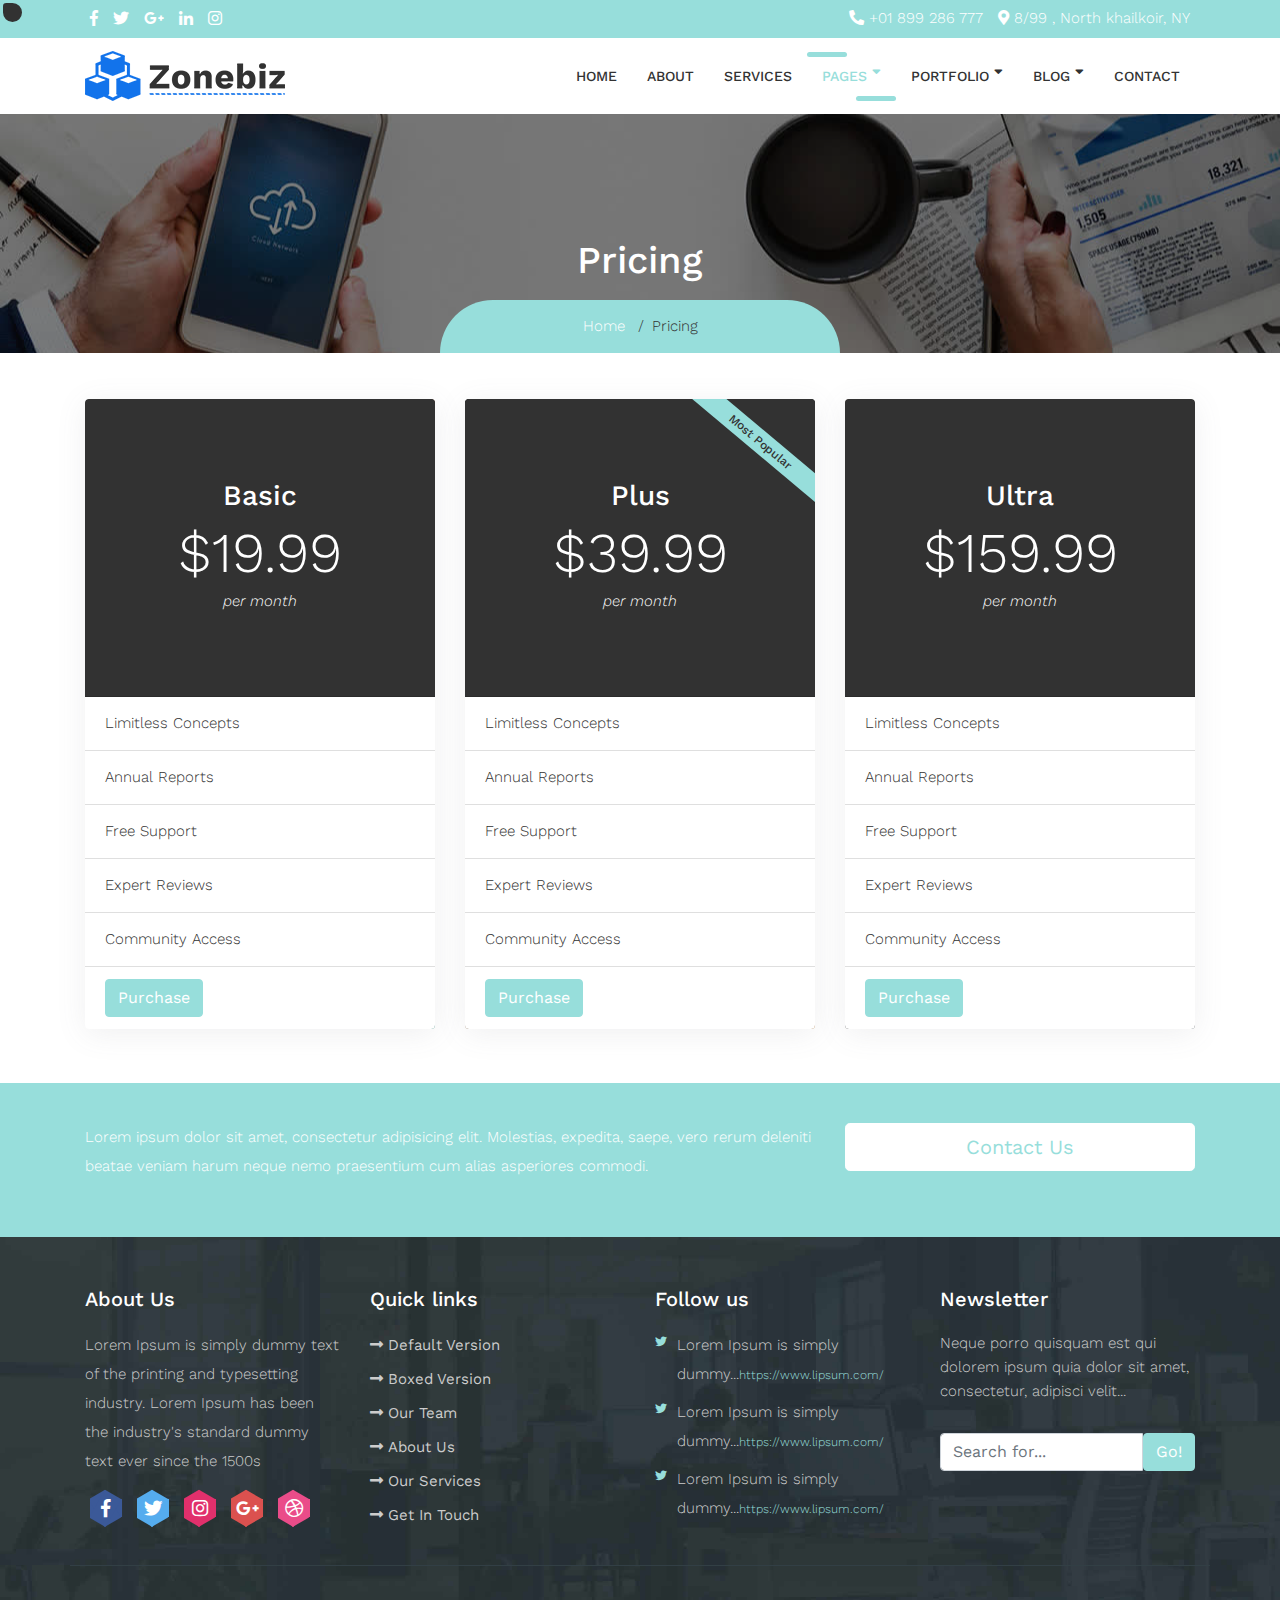
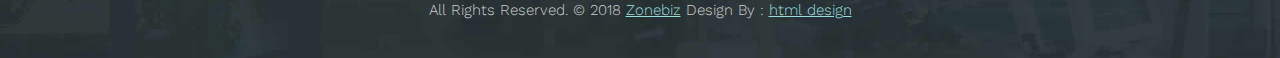
<file: ParentAgent/Content/ZoneTemplate/pricing.html>
<!DOCTYPE html>
<html lang="en">
<head>
	<meta charset="utf-8">
	<meta name="viewport" content="width=device-width, initial-scale=1, shrink-to-fit=no">
	<meta name="description" content="">
	<meta name="author" content="">
	<title> Zonebiz - Business Consulting Bootstrap4 Responsive Template </title>
	<!-- Bootstrap core CSS -->
	<link href="vendor/bootstrap/css/bootstrap.min.css" rel="stylesheet">
	<!-- Fontawesome CSS -->
	<link href="css/all.css" rel="stylesheet">
	<!-- Custom styles for this template -->
	<link href="css/style.css" rel="stylesheet">
</head>
<body>
<div class="wrapper-main">
	<!-- Top Bar -->
	<div class="top-bar">
		<div class="container">
			<div class="row">
				<div class="col-lg-6">
					<div class="social-media">
						<ul>
							<li><a href="#"><i class="fab fa-facebook-f"></i></a></li>
							<li><a href="#"><i class="fab fa-twitter"></i></a></li>
							<li><a href="#"><i class="fab fa-google-plus-g"></i></a></li>
							<li><a href="#"><i class="fab fa-linkedin-in"></i></a></li>
							<li><a href="#"><i class="fab fa-instagram"></i></a></li>
						</ul>
					</div>
				</div>
				<div class="col-lg-6">
					<div class="contact-details">
						<ul>
							<li><i class="fas fa-phone fa-rotate-90"></i> +01 899 286 777</li>
							<li><i class="fas fa-map-marker-alt"></i> 8/99 , North khailkoir, NY</li>
						</ul>
					</div>
				</div>
			</div>
		</div>
	</div>
    <!-- Navigation -->
    <nav class="navbar navbar-expand-lg navbar-dark bg-light top-nav">
        <div class="container">
            <a class="navbar-brand" href="index.html">
				<img src="images/logo.png" alt="logo" />
            </a>
            <button class="navbar-toggler navbar-toggler-right" type="button" data-toggle="collapse" data-target="#navbarResponsive" aria-controls="navbarResponsive" aria-expanded="false" aria-label="Toggle navigation">
				<span class="fas fa-bars"></span>
            </button>
            <div class="collapse navbar-collapse" id="navbarResponsive">
				<ul class="navbar-nav ml-auto">
					<li class="nav-item">
						<a class="nav-link" href="index.html">Home</a>
					</li>
					<li class="nav-item">
						<a class="nav-link" href="about.html">About</a>
					</li>
					<li class="nav-item">
						<a class="nav-link" href="services.html">Services</a>
					</li>
					<li class="nav-item dropdown">
						<a class="nav-link active" href="#" id="navbarDropdownBlog" data-toggle="dropdown" aria-haspopup="true" aria-expanded="false">Pages <i class="fas fa-sort-down"></i></a>
						<div class="dropdown-menu dropdown-menu-right" aria-labelledby="navbarDropdownBlog">
							<a class="dropdown-item" href="faq.html">FAQ</a>
							<a class="dropdown-item" href="404.html">404</a>
							<a class="dropdown-item" href="pricing.html">Pricing Table</a>
						</div>
					</li>
					<li class="nav-item dropdown">
						<a class="nav-link" href="#" id="navbarDropdownPortfolio" data-toggle="dropdown" aria-haspopup="true" aria-expanded="false">Portfolio <i class="fas fa-sort-down"></i></a>
						<div class="dropdown-menu dropdown-menu-right" aria-labelledby="navbarDropdownPortfolio">
							<a class="dropdown-item" href="portfolio-3-col.html">3 Column Portfolio</a>
							<a class="dropdown-item" href="portfolio-4-col.html">4 Column Portfolio</a>
							<a class="dropdown-item" href="portfolio-item.html">Single Portfolio Item</a>
						</div>
					</li>
					<li class="nav-item dropdown">
						<a class="nav-link" href="#" id="navbarDropdownBlog" data-toggle="dropdown" aria-haspopup="true" aria-expanded="false">Blog <i class="fas fa-sort-down"></i></a>
						<div class="dropdown-menu dropdown-menu-right" aria-labelledby="navbarDropdownBlog">
							<a class="dropdown-item" href="blog.html">Blog</a>
							<a class="dropdown-item" href="blog-post.html">Blog Post</a>
						</div>
					</li>
					<li class="nav-item">
						<a class="nav-link" href="contact.html">Contact</a>
					</li>
				</ul>
            </div>
        </div>
    </nav>
	
	<!-- full Title -->
	<div class="full-title">
		<div class="container">
			<!-- Page Heading/Breadcrumbs -->
			<h1 class="mt-4 mb-3">Pricing</h1>
			<div class="breadcrumb-main">
				<ol class="breadcrumb">
					<li class="breadcrumb-item">
						<a href="index.html">Home</a>
					</li>
					<li class="breadcrumb-item active">Pricing</li>
				</ol>
			</div>
		</div>
	</div>

    <!-- Page Content -->
    <div class="container">
		<div class="pricing-box">
		<!-- Content Row -->
			<div class="row">
				<div class="col-lg-4 mb-4">
					<div class="card h-100 bg-01">
						<div class="card-header">
							<h3 class="">Basic</h3>
							<div class="display-4">$19.99</div>
							<div class="font-italic">per month</div>
						</div>
						<ul class="list-group list-group-flush">
							<li class="list-group-item">Limitless Concepts</li>
							<li class="list-group-item">Annual Reports</li>
							<li class="list-group-item">Free Support</li>
							<li class="list-group-item">Expert Reviews</li>
							<li class="list-group-item">Community Access</li>
							<li class="list-group-item">
							<a href="#" class="btn btn-primary">Purchase</a>
						  </li>
						</ul>
					</div>
				</div>
				<div class="col-lg-4 mb-4">
					<div class="card card-outline-primary bg-02 h-100">
						<div class="card-header">
							<h3 class="text-white">
								Plus
								<span class="most_popular">Most Popular</span>
							</h3>
							<div class="display-4">$39.99</div>
							<div class="font-italic">per month</div>
						</div>						
						<ul class="list-group list-group-flush">
							<li class="list-group-item">Limitless Concepts</li>
							<li class="list-group-item">Annual Reports</li>
							<li class="list-group-item">Free Support</li>
							<li class="list-group-item">Expert Reviews</li>
							<li class="list-group-item">Community Access</li>
							<li class="list-group-item">
							<a href="#" class="btn btn-primary">Purchase</a>
						  </li>
						</ul>
					</div>
				</div>
				<div class="col-lg-4 mb-4">
					<div class="card h-100 bg-03">
						<div class="card-header">
							<h3 class="">Ultra</h3>
							<div class="display-4">$159.99</div>
							<div class="font-italic">per month</div>
						</div>
						<ul class="list-group list-group-flush">
							<li class="list-group-item">Limitless Concepts</li>
							<li class="list-group-item">Annual Reports</li>
							<li class="list-group-item">Free Support</li>
							<li class="list-group-item">Expert Reviews</li>
							<li class="list-group-item">Community Access</li>
							<li class="list-group-item">
							<a href="#" class="btn btn-primary">Purchase</a>
						  </li>
						</ul>
					</div>
				</div>
			</div>
		<!-- /.row -->
		</div>
    </div>
    <!-- /.container -->
	
	<!-- Contact Us -->
	<div class="touch-line">
		<div class="container">
			<div class="row">
				<div class="col-md-8">
				   <p>Lorem ipsum dolor sit amet, consectetur adipisicing elit. Molestias, expedita, saepe, vero rerum deleniti beatae veniam harum neque nemo praesentium cum alias asperiores commodi.</p>
				</div>
				<div class="col-md-4">
				   <a class="btn btn-lg btn-secondary btn-block" href="#"> Contact Us </a>
				</div>
			</div>
		</div>
	</div>

    <!--footer starts from here-->
    <footer class="footer">
        <div class="container bottom_border">
            <div class="row">
				<div class="col-lg-3 col-md-6 col-sm-6 col">
					<h5 class="headin5_amrc col_white_amrc pt2">About Us</h5>
					<!--headin5_amrc-->
					<p class="mb10">Lorem Ipsum is simply dummy text of the printing and typesetting industry. Lorem Ipsum has been the industry's standard dummy text ever since the 1500s</p>
					<ul class="footer-social">
						<li><a class="facebook hb-xs-margin" href="#"><span class="hb hb-xs spin hb-facebook"><i class="fab fa-facebook-f"></i></span></a></li>
						<li><a class="twitter hb-xs-margin" href="#"><span class="hb hb-xs spin hb-twitter"><i class="fab fa-twitter"></i></span></a></li>
						<li><a class="instagram hb-xs-margin" href="#"><span class="hb hb-xs spin hb-instagram"><i class="fab fa-instagram"></i></span></a></li>
						<li><a class="googleplus hb-xs-margin" href="#"><span class="hb hb-xs spin hb-google-plus"><i class="fab fa-google-plus-g"></i></span></a></li>
						<li><a class="dribbble hb-xs-margin" href="#"><span class="hb hb-xs spin hb-dribbble"><i class="fab fa-dribbble"></i></span></a></li>
					</ul>
				</div>	
				<div class="col-lg-3 col-md-6 col-sm-6">
					<h5 class="headin5_amrc col_white_amrc pt2">Quick links</h5>
					<!--headin5_amrc-->
					<ul class="footer_ul_amrc">
						<li><a href="#"><i class="fas fa-long-arrow-alt-right"></i>Default Version</a></li>
						<li><a href="#"><i class="fas fa-long-arrow-alt-right"></i>Boxed Version</a></li>
						<li><a href="#"><i class="fas fa-long-arrow-alt-right"></i>Our Team </a></li>
						<li><a href="#"><i class="fas fa-long-arrow-alt-right"></i>About Us</a></li>
						<li><a href="#"><i class="fas fa-long-arrow-alt-right"></i>Our Services</a></li>
						<li><a href="#"><i class="fas fa-long-arrow-alt-right"></i>Get In Touch</a></li>
					</ul>
					<!--footer_ul_amrc ends here-->
				</div>
				<div class="col-lg-3 col-md-6 col-sm-6 col">
					<h5 class="headin5_amrc col_white_amrc pt2">Follow us</h5>
					<!--headin5_amrc ends here-->
					<ul class="footer_ul2_amrc">
						<li>
							<a href="#"><i class="fab fa-twitter fleft padding-right"></i> </a>
							<p>Lorem Ipsum is simply dummy...<a href="#">https://www.lipsum.com/</a></p>
						</li>
						<li>
							<a href="#"><i class="fab fa-twitter fleft padding-right"></i> </a>
							<p>Lorem Ipsum is simply dummy...<a href="#">https://www.lipsum.com/</a></p>
						</li>
						<li>
							<a href="#"><i class="fab fa-twitter fleft padding-right"></i> </a>
							<p>Lorem Ipsum is simply dummy...<a href="#">https://www.lipsum.com/</a></p>
						</li>
					</ul>
					<!--footer_ul2_amrc ends here-->
				</div>
				<div class="col-lg-3 col-md-6 col-sm-6 ">
					<div class="news-box">
						<h5 class="headin5_amrc col_white_amrc pt2">Newsletter</h5>
						<p>Neque porro quisquam est qui dolorem ipsum quia dolor sit amet, consectetur, adipisci velit...</p>
						<form action="#">
							<div class="input-group">
								<input class="form-control" placeholder="Search for..." type="text">
								<span class="input-group-btn">
								  <button class="btn btn-secondary" type="button">Go!</button>
								</span>
							</div>
						</form>
					</div>
				</div>
			</div>
		</div>
        <div class="container">
            <p class="copyright text-center">All Rights Reserved. &copy; 2018 <a href="#">Zonebiz</a> Design By : 
				<a href="https://html.design/">html design</a>
            </p>
        </div>
    </footer>
</div>
<!-- Bootstrap core JavaScript -->
<script src="vendor/jquery/jquery.min.js"></script>
<script src="vendor/bootstrap/js/bootstrap.bundle.min.js"></script>
<script src="js/jquery.appear.js"></script>
<script src="js/script.js"></script>
</body>
</html>
</file>
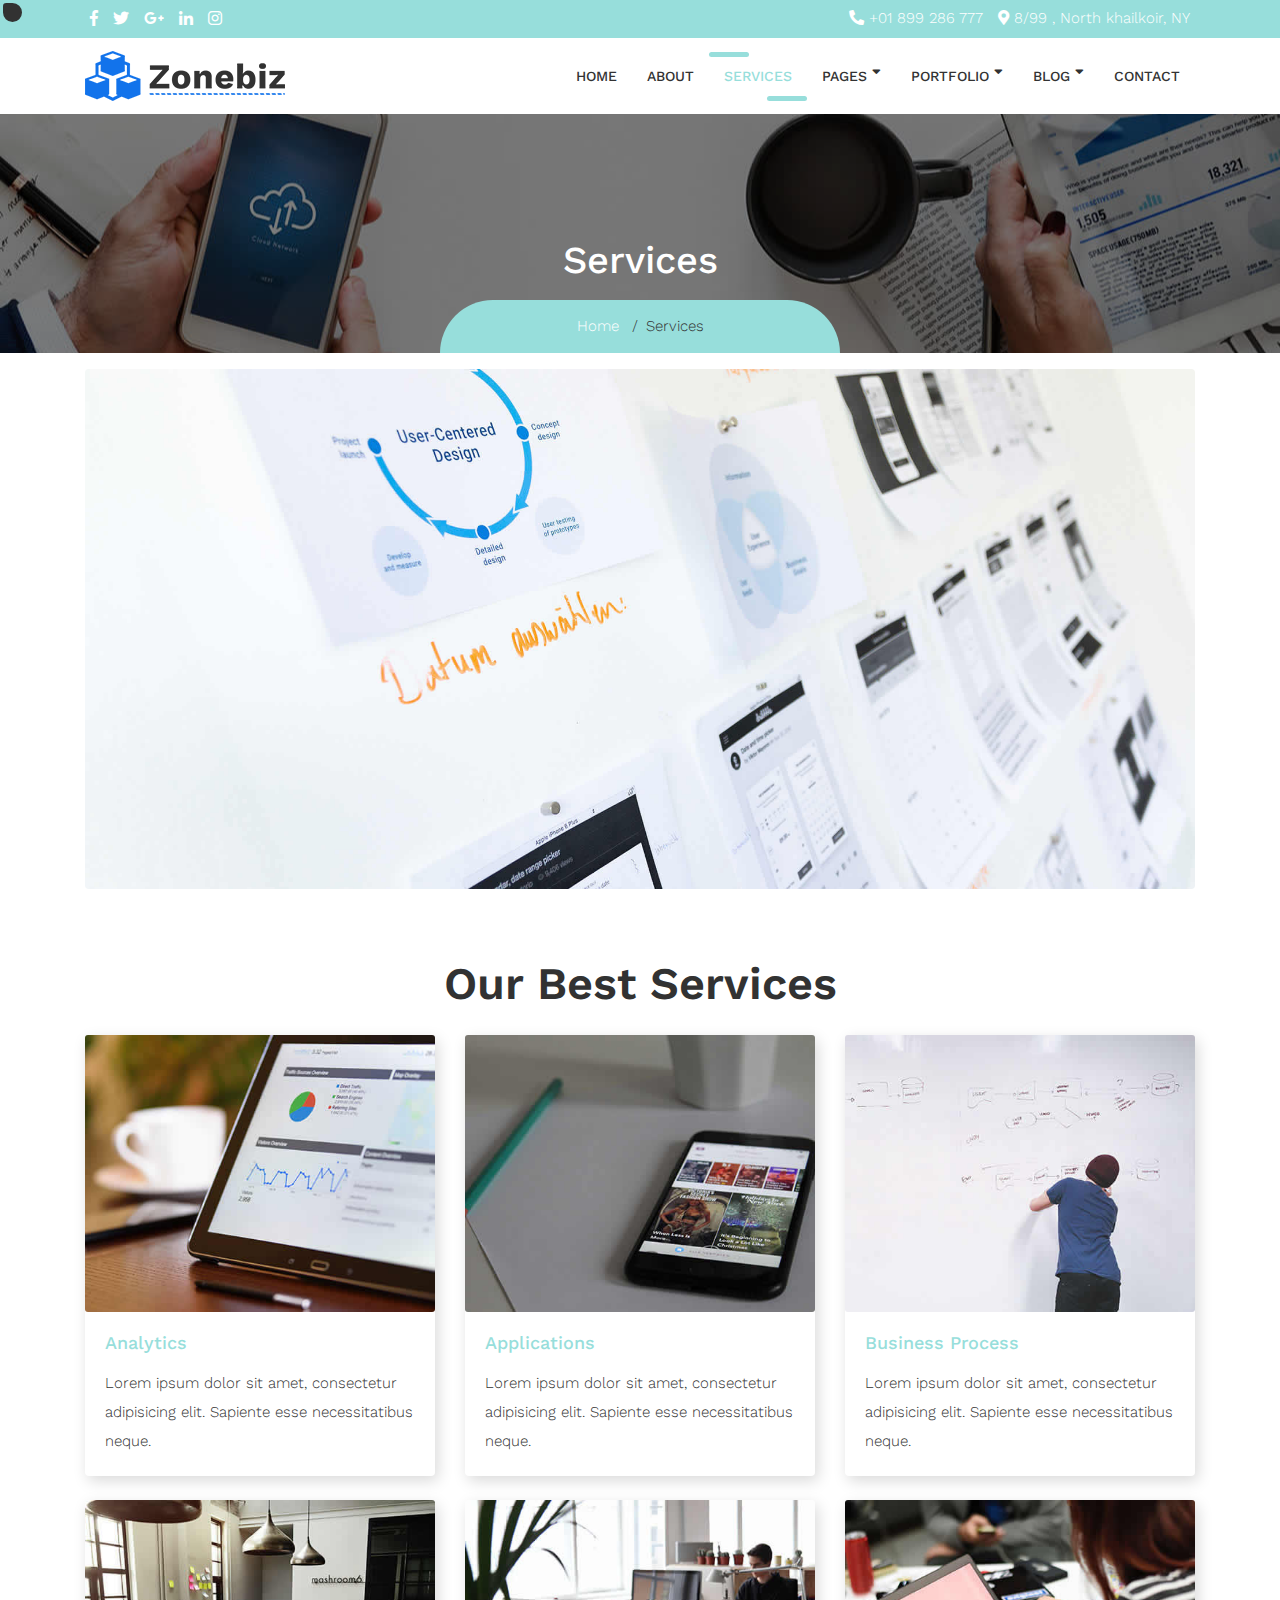
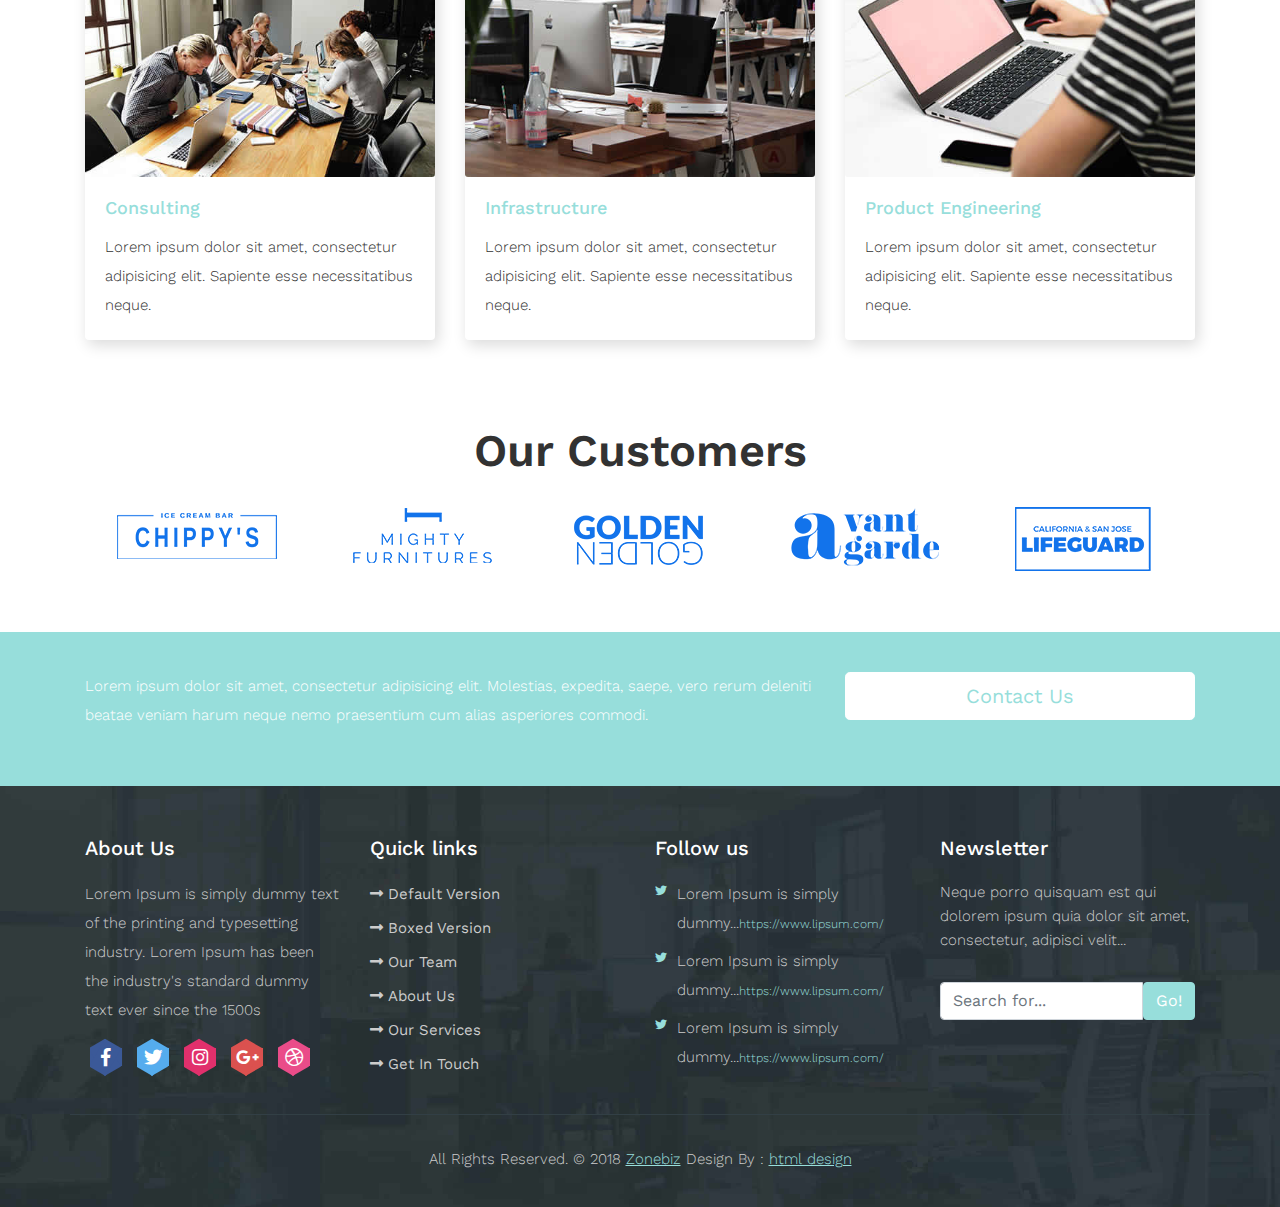
<file: ParentAgent/Content/ZoneTemplate/services.html>
<!DOCTYPE html>
<html lang="en">
<head>
	<meta charset="utf-8">
	<meta name="viewport" content="width=device-width, initial-scale=1, shrink-to-fit=no">
	<meta name="description" content="">
	<meta name="author" content="">
	<title> Zonebiz - Business Consulting Bootstrap4 Responsive Template </title>
	<!-- Bootstrap core CSS -->
	<link href="vendor/bootstrap/css/bootstrap.min.css" rel="stylesheet">
	<!-- Fontawesome CSS -->
	<link href="css/all.css" rel="stylesheet">
	<!-- Owl Carousel CSS -->
	<link href="css/owl.carousel.min.css" rel="stylesheet">
	<!-- Custom styles for this template -->
	<link href="css/style.css" rel="stylesheet">
</head>
<body>
<div class="wrapper-main">
	<!-- Top Bar -->
	<div class="top-bar">
		<div class="container">
			<div class="row">
				<div class="col-lg-6">
					<div class="social-media">
						<ul>
							<li><a href="#"><i class="fab fa-facebook-f"></i></a></li>
							<li><a href="#"><i class="fab fa-twitter"></i></a></li>
							<li><a href="#"><i class="fab fa-google-plus-g"></i></a></li>
							<li><a href="#"><i class="fab fa-linkedin-in"></i></a></li>
							<li><a href="#"><i class="fab fa-instagram"></i></a></li>
						</ul>
					</div>
				</div>
				<div class="col-lg-6">
					<div class="contact-details">
						<ul>
							<li><i class="fas fa-phone fa-rotate-90"></i> +01 899 286 777</li>
							<li><i class="fas fa-map-marker-alt"></i> 8/99 , North khailkoir, NY</li>
						</ul>
					</div>
				</div>
			</div>
		</div>
	</div>
    <!-- Navigation -->
    <nav class="navbar navbar-expand-lg navbar-dark bg-light top-nav">
        <div class="container">
            <a class="navbar-brand" href="index.html">
				<img src="images/logo.png" alt="logo" />
            </a>
            <button class="navbar-toggler navbar-toggler-right" type="button" data-toggle="collapse" data-target="#navbarResponsive" aria-controls="navbarResponsive" aria-expanded="false" aria-label="Toggle navigation">
				<span class="fas fa-bars"></span>
            </button>
            <div class="collapse navbar-collapse" id="navbarResponsive">
				<ul class="navbar-nav ml-auto">
					<li class="nav-item">
						<a class="nav-link" href="index.html">Home</a>
					</li>
					<li class="nav-item">
						<a class="nav-link" href="about.html">About</a>
					</li>
					<li class="nav-item">
						<a class="nav-link active" href="services.html">Services</a>
					</li>
					<li class="nav-item dropdown">
						<a class="nav-link" href="#" id="navbarDropdownBlog" data-toggle="dropdown" aria-haspopup="true" aria-expanded="false">Pages <i class="fas fa-sort-down"></i></a>
						<div class="dropdown-menu dropdown-menu-right" aria-labelledby="navbarDropdownBlog">
							<a class="dropdown-item" href="faq.html">FAQ</a>
							<a class="dropdown-item" href="404.html">404</a>
							<a class="dropdown-item" href="pricing.html">Pricing Table</a>
						</div>
					</li>
					<li class="nav-item dropdown">
						<a class="nav-link" href="#" id="navbarDropdownPortfolio" data-toggle="dropdown" aria-haspopup="true" aria-expanded="false">Portfolio <i class="fas fa-sort-down"></i></a>
						<div class="dropdown-menu dropdown-menu-right" aria-labelledby="navbarDropdownPortfolio">
							<a class="dropdown-item" href="portfolio-3-col.html">3 Column Portfolio</a>
							<a class="dropdown-item" href="portfolio-4-col.html">4 Column Portfolio</a>
							<a class="dropdown-item" href="portfolio-item.html">Single Portfolio Item</a>
						</div>
					</li>
					<li class="nav-item dropdown">
						<a class="nav-link" href="#" id="navbarDropdownBlog" data-toggle="dropdown" aria-haspopup="true" aria-expanded="false">Blog <i class="fas fa-sort-down"></i></a>
						<div class="dropdown-menu dropdown-menu-right" aria-labelledby="navbarDropdownBlog">
							<a class="dropdown-item" href="blog.html">Blog</a>
							<a class="dropdown-item" href="blog-post.html">Blog Post</a>
						</div>
					</li>
					<li class="nav-item">
						<a class="nav-link" href="contact.html">Contact</a>
					</li>
				</ul>
            </div>
        </div>
    </nav>

	<!-- full Title -->
	<div class="full-title">
		<div class="container">
			<!-- Page Heading/Breadcrumbs -->
			<h1 class="mt-4 mb-3">Services</h1>
			<div class="breadcrumb-main">
				<ol class="breadcrumb">
					<li class="breadcrumb-item">
						<a href="index.html">Home</a>
					</li>
					<li class="breadcrumb-item active">Services</li>
				</ol>
			</div>
		</div>
	</div>
	
    <!-- Page Content -->
    <div class="container">
		<!-- Image Header -->
		<img class="img-fluid rounded mb-4" src="images/services-big.jpg" alt="" />
	</div>
	<div class="services-bar">
		<div class="container">
			<h1 class="py-4">Our Best Services </h1>
			<!-- Services Section -->
			<div class="row">
			   <div class="col-lg-4 mb-4">
					<div class="card h-100">
						<div class="card-img">
							<img class="img-fluid" src="images/services-img-01.jpg" alt="" />
						</div>
						<div class="card-body">
							<h4 class="card-header"> Analytics </h4>
							<p class="card-text">Lorem ipsum dolor sit amet, consectetur adipisicing elit. Sapiente esse necessitatibus neque.</p>
						</div>
					</div>
			   </div>
			   <div class="col-lg-4 mb-4">
					<div class="card h-100">
						<div class="card-img">
							<img class="img-fluid" src="images/services-img-02.jpg" alt="" />
						</div>
						<div class="card-body">
							<h4 class="card-header"> Applications </h4>
							<p class="card-text">Lorem ipsum dolor sit amet, consectetur adipisicing elit. Sapiente esse necessitatibus neque.</p>
						</div>
					</div>
			   </div>
			   <div class="col-lg-4 mb-4">
					<div class="card h-100">
						<div class="card-img">
							<img class="img-fluid" src="images/services-img-03.jpg" alt="" />
						</div>
						<div class="card-body">
							<h4 class="card-header"> Business Process </h4>
							<p class="card-text">Lorem ipsum dolor sit amet, consectetur adipisicing elit. Sapiente esse necessitatibus neque.</p>
						</div>
					</div>
			   </div>
			   <div class="col-lg-4 mb-4">
					<div class="card h-100">
						<div class="card-img">
							<img class="img-fluid" src="images/services-img-04.jpg" alt="" />
						</div>
						<div class="card-body">
							<h4 class="card-header"> Consulting </h4>
							<p class="card-text">Lorem ipsum dolor sit amet, consectetur adipisicing elit. Sapiente esse necessitatibus neque.</p>
						</div>						
					</div>
			   </div>
			   <div class="col-lg-4 mb-4">
					<div class="card h-100">
						<div class="card-img">
							<img class="img-fluid" src="images/services-img-05.jpg" alt="" />
						</div>
						<div class="card-body">
							<h4 class="card-header"> Infrastructure </h4>
							<p class="card-text">Lorem ipsum dolor sit amet, consectetur adipisicing elit. Sapiente esse necessitatibus neque.</p>
						</div>						
					</div>
			   </div>
			   <div class="col-lg-4 mb-4">
					<div class="card h-100">
						<div class="card-img">
							<img class="img-fluid" src="images/services-img-06.jpg" alt="" />
						</div>
						<div class="card-body">
							<h4 class="card-header"> Product Engineering </h4>
							<p class="card-text">Lorem ipsum dolor sit amet, consectetur adipisicing elit. Sapiente esse necessitatibus neque.</p>
						</div>
					</div>
			   </div>
			</div>
			<!-- /.row -->
		</div>
	</div>
	
	<div class="container">
		<!-- Our Customers -->
		<div class="customers-box"> 
			<h2>Our Customers</h2>
			<div class="row">
				<div class="col-lg-12">
					<div id="customers-slider" class="owl-carousel">
						<div class="mb-4">
							<img class="img-fluid" src="images/logo_01.png" alt="" />
						</div>
						<div class="mb-4">
							<img class="img-fluid" src="images/logo_02.png" alt="" />
						</div>
						<div class="mb-4">
							<img class="img-fluid" src="images/logo_03.png" alt="" />
						</div>
						<div class="mb-4">
							<img class="img-fluid" src="images/logo_04.png" alt="" />
						</div>
						<div class="mb-4">
							<img class="img-fluid" src="images/logo_05.png" alt="" />
						</div>
						<div class="mb-4">
							<img class="img-fluid" src="images/logo_06.png" alt="" />
						</div>
					</div>
				</div>
			</div>
			<!-- /.row -->
		</div>
    </div>
    <!-- /.container -->
	
	<!-- Contact Us -->
	<div class="touch-line">
		<div class="container">
			<div class="row">
				<div class="col-md-8">
				   <p>Lorem ipsum dolor sit amet, consectetur adipisicing elit. Molestias, expedita, saepe, vero rerum deleniti beatae veniam harum neque nemo praesentium cum alias asperiores commodi.</p>
				</div>
				<div class="col-md-4">
				   <a class="btn btn-lg btn-secondary btn-block" href="#"> Contact Us </a>
				</div>
			</div>
		</div>
	</div>

    <!--footer starts from here-->
    <footer class="footer">
        <div class="container bottom_border">
            <div class="row">
				<div class="col-lg-3 col-md-6 col-sm-6 col">
					<h5 class="headin5_amrc col_white_amrc pt2">About Us</h5>
					<!--headin5_amrc-->
					<p class="mb10">Lorem Ipsum is simply dummy text of the printing and typesetting industry. Lorem Ipsum has been the industry's standard dummy text ever since the 1500s</p>
					<ul class="footer-social">
						<li><a class="facebook hb-xs-margin" href="#"><span class="hb hb-xs spin hb-facebook"><i class="fab fa-facebook-f"></i></span></a></li>
						<li><a class="twitter hb-xs-margin" href="#"><span class="hb hb-xs spin hb-twitter"><i class="fab fa-twitter"></i></span></a></li>
						<li><a class="instagram hb-xs-margin" href="#"><span class="hb hb-xs spin hb-instagram"><i class="fab fa-instagram"></i></span></a></li>
						<li><a class="googleplus hb-xs-margin" href="#"><span class="hb hb-xs spin hb-google-plus"><i class="fab fa-google-plus-g"></i></span></a></li>
						<li><a class="dribbble hb-xs-margin" href="#"><span class="hb hb-xs spin hb-dribbble"><i class="fab fa-dribbble"></i></span></a></li>
					</ul>
				</div>	
				<div class="col-lg-3 col-md-6 col-sm-6">
					<h5 class="headin5_amrc col_white_amrc pt2">Quick links</h5>
					<!--headin5_amrc-->
					<ul class="footer_ul_amrc">
						<li><a href="#"><i class="fas fa-long-arrow-alt-right"></i>Default Version</a></li>
						<li><a href="#"><i class="fas fa-long-arrow-alt-right"></i>Boxed Version</a></li>
						<li><a href="#"><i class="fas fa-long-arrow-alt-right"></i>Our Team </a></li>
						<li><a href="#"><i class="fas fa-long-arrow-alt-right"></i>About Us</a></li>
						<li><a href="#"><i class="fas fa-long-arrow-alt-right"></i>Our Services</a></li>
						<li><a href="#"><i class="fas fa-long-arrow-alt-right"></i>Get In Touch</a></li>
					</ul>
					<!--footer_ul_amrc ends here-->
				</div>
				<div class="col-lg-3 col-md-6 col-sm-6 col">
					<h5 class="headin5_amrc col_white_amrc pt2">Follow us</h5>
					<!--headin5_amrc ends here-->
					<ul class="footer_ul2_amrc">
						<li>
							<a href="#"><i class="fab fa-twitter fleft padding-right"></i> </a>
							<p>Lorem Ipsum is simply dummy...<a href="#">https://www.lipsum.com/</a></p>
						</li>
						<li>
							<a href="#"><i class="fab fa-twitter fleft padding-right"></i> </a>
							<p>Lorem Ipsum is simply dummy...<a href="#">https://www.lipsum.com/</a></p>
						</li>
						<li>
							<a href="#"><i class="fab fa-twitter fleft padding-right"></i> </a>
							<p>Lorem Ipsum is simply dummy...<a href="#">https://www.lipsum.com/</a></p>
						</li>
					</ul>
					<!--footer_ul2_amrc ends here-->
				</div>
				<div class="col-lg-3 col-md-6 col-sm-6 ">
					<div class="news-box">
						<h5 class="headin5_amrc col_white_amrc pt2">Newsletter</h5>
						<p>Neque porro quisquam est qui dolorem ipsum quia dolor sit amet, consectetur, adipisci velit...</p>
						<form action="#">
							<div class="input-group">
								<input class="form-control" placeholder="Search for..." type="text">
								<span class="input-group-btn">
								  <button class="btn btn-secondary" type="button">Go!</button>
								</span>
							</div>
						</form>
					</div>
				</div>
			</div>
		</div>
        <div class="container">
            <p class="copyright text-center">All Rights Reserved. &copy; 2018 <a href="#">Zonebiz</a> Design By : 
				<a href="https://html.design/">html design</a>
            </p>
        </div>
    </footer>
</div>
<!-- Bootstrap core JavaScript -->
<script src="vendor/jquery/jquery.min.js"></script>
<script src="vendor/bootstrap/js/bootstrap.bundle.min.js"></script>
<script src="js/jquery.appear.js"></script>
<script src="js/owl.carousel.min.js"></script>
<script src="js/script.js"></script>
</body>
</html>
</file>
<file: ParentAgent/Content/ZoneTemplate/css/style.css>
/*!
 *  Zonebiz - Business Consulting Bootstrap4 Responsive Template
 */

 
@import url('https://fonts.googleapis.com/css?family=Work+Sans:100,200,300,400,500,600,700,800,900');

body {
	padding: 0px;
	font-family: 'Work Sans', sans-serif;
	font-size: 15px;
	font-weight: 300;
	list-style: none;
	line-height: 29px;
	color: #323232;
	/*background: url(../../../images/student_programming2.jpg) fixed;*/
	/*background: linear-gradient( rgba(0, 0, 0, 0.1), rgba(0, 0, 0, 0.1) ), url('../../../images/student_writing.jpg') fixed;*/
	/*background: url('../../../images/student_writing.jpg') fixed;*/
	/*background-color: #F8F8F8;*/
	background-color: white;
	width: 100%;
	height: 100%;
	background-repeat: no-repeat;
}

div.transbox {
	color: black;
	/*margin: 30px;*/
	/*background-color: #ffffff;*/
	/*border: 1px solid black;*/
	opacity: 0.8;
	border-radius: 10px 10px;
}
	div.transbox p {
		margin: 5%;
		font-weight: bold;
		color: #000000;
	}

div.transbox-dark {
	color: white;
	margin: 30px;
	background-color: black;
	/*border: 1px solid black;*/
	opacity: 0.6;
	border-radius: 10px 10px;
}
	/*div.transbox-dark p {
		margin: 5%;
		font-weight: bold;
		color: #000000;
	}*/

	divBG1 {
		background: url(../../../images/transition/binary.jpg) fixed;
	}

.homepage-bg-1 {
	opacity:.5;
	background: url(../../../images/student_laptop2.jpg) fixed;
	width: 100%;
	height: 100%;
	background-repeat: no-repeat;
	/*background-size: 100% 100%;*/
	/*-webkit-background-size: 100% 100%;*/ /*  Safari  */
	/*-khtml-background-size: 100% 100%;*/ /*  Konqueror  */
	/*-moz-background-size: 100% 100%;*/ /*  Firefox  */
}

.homepage-bg-2 {
	background-color: white;
}

.color-white {
	color: white;
}

.color-simplywhite {
	color: #f7f7ee;
	/*color: #dfd9d2;*/
}

.color-black {
	color: black !important;
}

.bottom-border-1 {
	/*border-bottom: 1px dotted black;*/
	border-bottom: 1px black;
}

@media (min-width: 992px) {
	body {
	padding-top: 0px;
  }
}

a.btn-primary{
	background-color: #97DEDB;
	border-color: #97DEDB;
}
a.btn-primary:hover{
	background-color: #323232;
	border-color: #323232;
}
button.btn-primary{
	background-color: #97DEDB;
	border-color: #97DEDB;
}
button.btn-primary:hover{
	background-color: #323232;
	border-color: #323232;
}

a.btn-secondary{
	background-color: #97DEDB;
	border-color: #97DEDB;
}
a.btn-secondary:hover{
	background-color: #323232;
	border-color: #323232;
}
button.btn-secondary{
	background-color: #97DEDB;
	border-color: #97DEDB;
}
button.btn-secondary:hover{
	background-color: #323232;
	border-color: #323232;
}
.mouse-pointer{
	background-color: #323232;
	position: absolute;
	color: white;
	width: 25px;
	height: 25px;
	border: 3px solid #97DEDB;
	border-radius: 25px 50px 50px 50px/25px 50px 50px 50px;
	z-index: 999999;
	pointer-events: none;
	-webkit-transition: all 0.1s;
	-moz-transition: all 0.1s;
	-o-transition: all 0.1s;
	-ms-transition: all 0.1s;
	transition: all 0.1s;
}

.top-bar{
	background: #97DEDB;
	padding: 4px 0px;
}
.social-media ul{
	list-style: none;
	margin: 0px;
	padding: 0px;
}
.social-media ul li{
	display: inline-block;
	padding: 0px 5px;
}
.social-media ul li a{
	font-size: 16px;
	color: #ffffff;
}
.social-media ul li a:hover{
	color: #323232;
}

.contact-details ul{
	list-style: none;
	margin: 0px;
	padding: 0px;
	float: right;
}
.contact-details ul li{
	display: inline-block;
	padding: 0px 5px;
	color: #ffffff;
}
.wrapper-main{
	position: relative;
	overflow: hidden;
}

.top-nav{
	background-color: #ffffff !important;
}
.navbar-expand-lg.top-nav .navbar-nav .nav-link{
	padding: 10px 15px;
	color: #323232;
	font-size: 14px;
	font-weight: 500;
	text-transform: uppercase;
	position: relative;
}
.navbar-expand-lg.top-nav .navbar-nav .nav-link i{
	font-size: 14px;
	float: right;
	margin-left: 5px;
}
.navbar-expand-lg.top-nav .navbar-nav .nav-link:hover{
	color: #97DEDB;
	border-radius: 4.8px;
}
.navbar-expand-lg.top-nav .navbar-nav .nav-link.active{
	color: #97DEDB;
}
.navbar-expand-lg.top-nav .navbar-nav .nav-link.active:before{
	content: "";
	position: absolute;
	width: 40px;
	background: #97DEDB;
	height: 5px;
	top: 0px;
	left: 0px;
	border-radius: 6px;
}
.navbar-expand-lg.top-nav .navbar-nav .nav-link.active:after{
	content: "";
	position: absolute;
	width: 40px;
	background: #97DEDB;
	height: 5px;
	bottom: 0px;
	right: 0px;
	border-radius: 6px;
}
.navbar-expand-lg.top-nav .navbar-nav .nav-link:before{
	content: "";
	position: absolute;
	width: 0px;
	background: #97DEDB;
	height: 5px;
	top: 0px;
	left: 0px;
	border-radius: 6px;
	-webkit-transition: all 500ms ease;
	-ms-transition: all 500ms ease;
	-o-transition: all 500ms ease;
	-moz-transition: all 500ms ease;
	transition: all 500ms ease;
}
.navbar-expand-lg.top-nav .navbar-nav .nav-link:after{
	content: "";
	position: absolute;
	width: 0px;
	background: #97DEDB;
	height: 5px;
	bottom: 0px;
	right: 0px;
	border-radius: 6px;
	-webkit-transition: all 500ms ease;
	-ms-transition: all 500ms ease;
	-o-transition: all 500ms ease;
	-moz-transition: all 500ms ease;
	transition: all 500ms ease;
}
.navbar-expand-lg.top-nav .navbar-nav .nav-link:hover:before{
	width: 40px;
	-webkit-transition: all 500ms ease;
	-ms-transition: all 500ms ease;
	-o-transition: all 500ms ease;
	-moz-transition: all 500ms ease;
	transition: all 500ms ease;
}
.navbar-expand-lg.top-nav .navbar-nav .nav-link:hover:after{
	width: 40px;
	-webkit-transition: all 500ms ease;
	-ms-transition: all 500ms ease;
	-o-transition: all 500ms ease;
	-moz-transition: all 500ms ease;
	transition: all 500ms ease;
}
.fixed-menu {
  position: fixed;
  opacity: 0;
  visibility: hidden;
  left: 0px;
  top: 0px;
  min-height: auto;
  width: 100%;
  padding: 0px 0px;
  background: #ffffff;
  z-index: 0;
  -webkit-box-shadow: 0px 13px 15px -12px rgba(35,35,35,0.15);
  box-shadow: 0px 13px 15px -12px rgba(35,35,35,0.15);
  transition: all 500ms ease;
  -moz-transition: all 500ms ease;
  -webkit-transition: all 500ms ease;
  -ms-transition: all 500ms ease;
  -o-transition: all 500ms ease;
  z-index: 999;
  opacity: 1;
  visibility: visible;
  -ms-animation-name: fadeInDown;
  -moz-animation-name: fadeInDown;
  -op-animation-name: fadeInDown;
  -webkit-animation-name: fadeInDown;
  animation-name: fadeInDown;
  -ms-animation-duration: 500ms;
  -moz-animation-duration: 500ms;
  -op-animation-duration: 500ms;
  -webkit-animation-duration: 500ms;
  animation-duration: 500ms;
  -ms-animation-timing-function: linear;
  -moz-animation-timing-function: linear;
  -op-animation-timing-function: linear;
  -webkit-animation-timing-function: linear;
  animation-timing-function: linear;
  -ms-animation-iteration-count: 1;
  -moz-animation-iteration-count: 1;
  -op-animation-iteration-count: 1;
  -webkit-animation-iteration-count: 1;
  animation-iteration-count: 1;
}
.dropdown-toggle::after{
	display: none;
}

.navbar-expand-lg.top-nav .navbar-nav .dropdown-menu{
	margin: 0px;
	box-shadow: 3px 5px 15px rgba(0,0,0, .15);
	border: none;
	padding: 20px;
}
.navbar-expand-lg.top-nav .navbar-nav .dropdown-menu .dropdown-item{
	font-size: 14px;
	padding: 0px;
	margin-bottom: 15px;
	font-weight: 300;
}
.navbar-expand-lg.top-nav .navbar-nav .dropdown-menu .dropdown-item:last-child{
	padding: 0px;
	margin: 0px;
}
.navbar-expand-lg.top-nav .navbar-nav .dropdown-menu .dropdown-item:hover{
	background: none;
	color: #97DEDB;
}
.top-nav .navbar-toggler{
	color: #323232;
	border-color: #323232;
}
.top-nav .navbar-toggler:hover{
	color: #97DEDB;
	border-color: #97DEDB;
}


.slider-main .carousel ol li{
	height: 15px;
	border-radius: 6px;
	background: #323232;
}
.slider-main .carousel .carousel-indicators .active{
	background: #97DEDB;
}
.slider-main .carousel .carousel-item .carousel-caption h3 {
	font-size: 75px;
	font-weight: 700;
	color: #97DEDB;
	/*text-shadow: -1px 0 black, 0 1px black, 1px 0 black, 0 -1px black;*/
	/*#C2B5A8*/
	/*#D8CFC4*/
	/*#009796*/
}

.slider-main .carousel .carousel-item .carousel-caption h4 {
	color: #97DEDB;
	/*text-shadow: -1px 0 black, 0 1px black, 1px 0 black, 0 -1px black;*/
}

.slider-main .carousel .carousel-item .carousel-caption p{
	font-size: 38px;
}

.carousel-caption-black {
	position: absolute;
	right: 15%;
	bottom: 20px;
	left: 15%;
	z-index: 10;
	padding-top: 20px;
	padding-bottom: 20px;
	color: #fff;
	text-align: center
}
.slider-main .carousel .carousel-item .carousel-caption-black h3 {
	font-size: 75px;
	font-weight: 700;
	color: black;
	/*text-shadow: -1px 0 black, 0 1px black, 1px 0 black, 0 -1px black;*/
	/*#C2B5A8*/
	/*#D8CFC4*/
	/*#009796*/
}

.slider-main .carousel .carousel-item .carousel-caption-black h4 {
	color: black;
	/*text-shadow: -1px 0 black, 0 1px black, 1px 0 black, 0 -1px black;*/
}

.slider-main .carousel .carousel-item .carousel-caption-black p {
	font-size: 38px;
}
.slider-main .carousel .carousel-inner .carousel-item:before{
	content: "";
	position: absolute;
	/*background: rgba(0,0,0,0.5);*/
	top: 0px;
	left: 0px;
	width: 100%;
	height: 100%;
}
.carousel-item {
  height: 88vh;
  min-height: 300px;
  background: no-repeat center center scroll;
  -webkit-background-size: cover;
  -moz-background-size: cover;
  -o-background-size: cover;
  background-size: cover;
}
.portfolio-item {
  margin-bottom: 30px;
}
.services-bar {
	padding: 20px 0px 30px 0px;
	/*background: url(../images/dott.jpg);*/
	/*background: url(../../../images/student_drawing.jpg);*/
	/*background-color: #FFC2C8;*/
	background-color: white;
}
.services-bar h1{
	font-weight: 600;
	font-size: 45px;
	text-align: center;
	margin-bottom: 0px;
}
.services-bar .card{
	box-shadow: 3px 5px 15px rgba(0,0,0, .15);
	border: none;
}
.services-bar .card h4.card-header{
	background-color: transparent;
	color: #97DEDB;
	font-size: 18px;
	font-weight: 500;
	border: none;
	padding: 0px;
	margin-bottom: 15px;
}
.services-bar .card .card-footer{
	background-color: #323232;
}
.about-main{
	padding: 30px 0px;
}
.about-main h2{
	font-size: 38px;
	font-weight: 600;
	margin-bottom: 20px;
	padding-bottom: 10px;
	position: relative;
}
.about-main h2:after{
	content: "";
	position: absolute;
	border-bottom: 2px dotted #000000;
	bottom: 0px;
	height: 2px;
	width: 100px;
	left: 0px;
}
.about-main h5{
	font-size: 18px;
}
.about-main p{
	font-size: 15px;
	text-transform: capitalize;
}
.about-main ul{
	padding-left: 20px;
}
.about-main ul li{
	position: relative;
	font-weight: 300;
	list-style: none;
	line-height: 29px;
	font-size: 15px;
}
.about-main ul li:before{
	content: "\f0da";
	font-family: 'Font Awesome 5 Free';
	font-weight: 900;	
	position: absolute;
	left: -15px;
	top: 0px;
	color: #97DEDB;
}
.card-img img{
	width: 100%;
}
.portfolio-main{
	padding: 30px 0px;
}
.portfolio-main h2{
	font-weight: 600;
	font-size: 45px;
	margin-bottom: 20px;
	text-align: center;
}
.project-menu {
	margin-bottom: 30px;
}
.portfolio-main .card {
	border: none;
	border-radius: 10px;
	overflow: hidden;
}
.portfolio-main .card .card-body .card-title{
	margin-bottom: 0px;
}
.portfolio-main .card .card-body .card-title a{
	font-size: 20px;
	font-weight: 400;
	text-transform: capitalize;
	color: #ffffff;
	margin: 0;
}
.portfolio-main .card .card-body{
	position: absolute;
	background: #323232;
	padding: 0px 20px;
	height: 40px;
	transform: scale(0);
	transition-property: transform;
	transition-duration: 0.3s;
	transition-timing-function: ease-out;
	display: flex;
	align-items: center;
	vertical-align: center;
	-webkit-transition: all 0.5s;
	-moz-transition: all 0.5s;
	-o-transition: all 0.5s;
	-ms-transition: all 0.5s;
	transition: all 0.5s;
	left: 0;
	top: 0;
	bottom: 0;
	right: 0;
}
.portfolio-main .card:hover .card-body{
	transform: scale(1);
	top: 80%;
}
.card-img{
	overflow: hidden;
	position: relative;
}
.portfolio-item .card:hover .card-img .card-img-top{
	transform: scale3D(1.2, 1.2, 2);
	opacity: .5;
}
.card-img-top{
	transition: all 500ms linear 0s;
}
.overlay{
	background: rgba(18,115,235,0.5);
	position: absolute;
	bottom: -100%;
	width: 100%;
	height: 100%;
	left: 50%;
	transform: translateX(-50%);
	transition: all 0.3s;
}
.overlay i{
	font-size: 35px;
	position: absolute;
	top: 30%;
	left: 50%;
	transform: translateX(-50%);
	color: #ffffff;
}
.portfolio-main .card:hover .overlay{
	bottom: 0px;
}

.blog-slide h2{
	font-weight: 600;
	font-size: 45px;
	margin-bottom: 20px;
	text-align: center;
}

.post-slide{
	margin: 0 15px;
	background: #fff;
	border-bottom: 4px solid #97DEDB;
}
.post-slide .post-header{
	padding: 15px 20px;
}
.post-slide .title{
	margin-bottom: 5px;
}
.post-slide .title a{
	font-size: 15px;
	color: #323232;    
	text-transform: capitalize;
	transition: all 0.4s ease 0s;
}
.post-slide .title a:hover{
	color: #fd6058;
	text-decoration: none;
}
.post-slide .post-bar{
	margin: 15px 0 0 0;
	padding: 0;
	list-style: none;
}
.post-slide .post-bar li{
	display: inline-block;
	margin-right: 20px;
	color: #97DEDB;
}
.post-slide .post-bar li a{
	font-size: 15px;
	color: #808080;
	text-transform: capitalize;
}
.post-slide .post-bar li a:hover{
	text-decoration: none;
	color: #97DEDB;
}
.post-slide .post-bar li img{
	width: 35px;
	height: 35px;
	border-radius: 50%;
}
.post-slide .post-bar li i,
.post-slide .post-bar li img{
	margin-right: 5px;
}
.post-slide .pic{
	overflow: hidden;
	position: relative;
}
.post-slide .pic:after{
	content: "";
	width: 100%;
	height: 100%;
	position: absolute;
	top: 0;
	left: 0;
	background: rgba(255,255,255,0);
	transition: all 0.9s ease 0s;
}
.post-slide:hover .pic:after{
	background: rgba(255,255,255,0.2);
}
.post-slide .pic img{
	width: 100%;
	height: auto;
	transform: rotate(0deg) scale(1,1);
	transition: all 0.6s ease-in-out 0s;
}
.post-slide:hover .pic img{
	transform: rotate(10deg) scale(1.5,1.5);
}
.post-slide .post-category{
	padding: 5px 15px;
	margin: 0;
	list-style: none;
	position: absolute;
	bottom: 0;
	left: 0;
	background: #97DEDB;
	z-index: 1;
}
.post-slide .post-category li{
	display: inline-block;
	text-transform: uppercase;
}
.post-slide .post-category li:after{
	content: " ,";
	color: #fff;
}
.post-slide .post-category li:last-child:after{
	content: "";
}
.post-slide .post-category li a{
	color: #fff;
}
.post-slide .post-category li a:hover{
	text-decoration: none;
	color: #333;
}
.post-slide .post-description{
	font-size: 16px;
	color: #808080;
	padding: 15px;
}
@media only screen and (max-width: 480px) {
	.post-header .post-bar li{
		margin-right: 5px;
	}
}

.touch-line{
	padding: 40px 0px;
	background: #97DEDB;
	position: relative;
	/*margin-top: 40px;*/
}
/*.touch-line:before{
	position: absolute;
	content: "";
	z-index: -1;
	left: 0;
	top: -46px;
	bottom: auto;
	right: auto;
	z-index: -1;
	width: 100%;
	height: 50px;
	background-size: cover;
	background-position: 50% 50%;*/
	/*background-image: url(../images/bg-bdr2.png);*/
/*}*/
.touch-line p{
	color: #ffffff;
	font-size: 15px;
}
.touch-line a.btn-secondary{
	background-color: #ffffff;
	border-color: #ffffff;
	color: #97DEDB;
}
.footer { 
	width:100%; 
	background: url(../images/footer-bg.jpg) no-repeat center;
	background-size: cover;
	min-height:250px; 
	padding:10px 0px 25px 0px;
	}
.pt2 { 
	padding-top:40px ;
	margin-bottom:20px ;
	color: #ffffff;
	font-weight: 500;
	}
footer p { 
	font-size:15px; 
	color:#CCC; 
	padding-bottom:0px; 
	margin-bottom:8px;
	}
.mb10 { 
	padding-bottom:0px ;
	}
.footer_ul_amrc { 
	margin:0px ; 
	list-style-type:none ; 
	font-size:14px; 
	padding:0px 0px 10px 0px ; 
	}
.footer_ul_amrc li {
	padding:0px 0px 5px 0px;
	}
.footer_ul_amrc li a{ 
	color:#cccccc;
	font-size: 15px;
	font-weight: 400;
	}
.footer_ul_amrc li a i{
	margin-right: 5px;
}
.footer_ul_amrc li a:hover{ 
	color:#fff; 
	text-decoration:none;
	}
.footer_ul_amrc li .media-left{
	margin-right: 10px;
}
.footer_ul_amrc li .media-left img{
	max-width: 50px;
}
.footer_ul_amrc li .media-body p{
	font-size: 14px;
	font-weight: 500;
	color: #ffffff;
}
.footer_ul_amrc li .media-body span{
	color: #cccccc;
	font-size: 14px;
	font-weight: 400;
}
.fleft { 
	float:left;
	}
.padding-right { 
	padding-right:10px; 
	}
.footer_ul2_amrc {
	margin:0px; 
	list-style-type:none; 
	padding:0px;
	}
.footer_ul2_amrc li p { 
	display:table; 
	}
.footer_ul2_amrc li a:hover { 
	text-decoration:none;
	}
.footer_ul2_amrc li i { 
	margin-top:5px;
	}
.footer_ul2_amrc li a {
	color: #97DEDB;
	font-size: 12px;
}
.bottom_border { 
	border-bottom:1px solid #323f45; 
	padding-bottom:20px;
	}
.foote_bottom_ul_amrc {
	list-style-type:none;
	padding:0px;
	display:table;
	margin-top: 10px;
	margin-right: auto;
	margin-bottom: 10px;
	margin-left: auto;
}
.foote_bottom_ul_amrc li { 
	display:inline;
	}
.foote_bottom_ul_amrc li a {
	color:#ffffff; 
	margin:0 12px;
	font-size: 16px;
	font-weight: 300;
	}
.footer-logo{
	padding: 20px 0px;
	text-align: center;
}
.copyright{
	margin-top: 30px;
}
.copyright a{
	color: #97DEDB;
	text-decoration: underline;
}
.copyright a:hover{
	color: #ffffff;
	text-decoration: none;
}
.social_footer_ul { 
	display:table; 
	margin:15px auto 0 auto; 
	list-style-type:none;
	padding: 0;	
	}
.social_footer_ul li { 
	padding-left:20px; 
	padding-top:10px; 
	float:left; 
	}
.social_footer_ul li a { 
	color:#CCC; 
	border:2px solid #CCC; 
	padding:8px;
	border-radius:50%;
	}
.social_footer_ul li i {  
	width:20px; 
	height:20px; 
	text-align:center;
	}
.social_footer_ul li a:hover {
	color: #97DEDB; 
	border:2px solid #97DEDB; 
}

.footer-social{
	margin: 0px;
	padding: 0px;
	list-style: none;
}
.footer-social li{
	display: inline-block;
}

/*-- button --*/

.hb {
	display: inline-block;
	position:relative;
	text-align: center; /*  Default text align center */
	z-index: 0;
}

.hb:before,
.hb:after {
	position: absolute;
	content: "";  
	left: -1px;
	top: 0;
	z-index: -1;
}

.hb:before {
	-webkit-transform: rotate(60deg);
	-moz-transform: rotate(60deg);
	-ms-transform: rotate(60deg);
	-o-transform: rotate(60deg);
	transform: rotate(60deg);
}

.hb:after {
	-webkit-transform: rotate(-60deg);
	-moz-transform: rotate(-60deg);
	-ms-transform: rotate(-60deg);
	-o-transform: rotate(-60deg);
	transform: rotate(-60deg);
}

.hb i {
	z-index: 9;
	-webkit-transition: all .25s ease;
	   -moz-transition: all .25s ease;
		-ms-transition: all .25s ease;
		 -o-transition: all .25s ease;
			transition: all .25s ease;
}


.hb,
.hb:before,
.hb:after { 
	 box-sizing: border-box;

	 /* default transition time is set .25s = 250 millisecond  
	 Uncomment following if you want to set transition on hexagon color change */ 

	 -webkit-transition: all .25s ease;
	   -moz-transition: all .25s ease;
		-ms-transition: all .25s ease;
		 -o-transition: all .25s ease;
			transition: all .25s ease;
}

.hb-xs-margin {
	margin: 5px;
	display: inline-block;
	overflow: hidden;
}	
.hb-xs {
	line-height: 18.5px;
	font-size: 18.5px;
	margin: 9.5px 0;
}
.hb-xs, .hb-xs::after, .hb-xs::before {
	height: 18.5px;
	width: 32px;
}
.spin,
.spin-icon i {
	-webkit-transition: -webkid-transform .25s  ease;
	   -moz-transition: -moz-transform .25s  ease;
		-ms-transition: -ms-transform .25s  ease;
		 -o-transition: -o-transform .25s  ease;
			transition: transform .25s  ease;
}

.spin-icon:hover i,
.spin:hover {
	-webkit-transform:rotate(360deg);
	   -moz-transform:rotate(360deg);
		-ms-transform:rotate(360deg);
		 -o-transform:rotate(360deg);
			transform:rotate(360deg);	
}

.hb:hover,
.hb:hover:before,
.hb:hover:after {
	background: transparent;  
	border-left:1px solid #2ecc71;
	border-right:1px solid #2ecc71;  
	color: #2ecc71; /* Default hover font color */
}

.hb-facebook,
.hb-facebook:before,
.hb-facebook:after {
	background: #3B5998;
	border-color: #3B5998;
	color: #ffffff;
}
.hb-facebook:hover,
.hb-facebook:hover:before,
.hb-facebook:hover:after {
	background: transparent;
	border-color: #3B5998;
	color: #3B5998;
}

/* Facebook inverts */
.hb-facebook-inv,
.hb-facebook-inv:after,
.hb-facebook-inv:before {
	color: #3B5998;   
	border-color: #3B5998;
	background: transparent;
}
.hb-facebook-inv:hover,
.hb-facebook-inv:hover:after,
.hb-facebook-inv:hover:before {
	background: #3B5998; 
	border-color: #3B5998;
	color: #ffffff;  
}

.hb-twitter,
.hb-twitter:before,
.hb-twitter:after  {
	background: #55ACEE;
	border-color: #55ACEE;
	color: #ffffff;
}

.hb-twitter:hover,
.hb-twitter:hover:before,
.hb-twitter:hover:after   {
	background: transparent;
	border-color: #55ACEE;
	color: #55ACEE;
}

/* Twitter inverts */
.hb-twitter-inv,
.hb-twitter-inv:after,
.hb-twitter-inv:before {
	background: transparent;
	border-color: #55ACEE;
	color: #55ACEE;
}
.hb-twitter-inv:hover,
.hb-twitter-inv:hover:after,
.hb-twitter-inv:hover:before {
	background: #55ACEE;
	border-color: #55ACEE;
	color: #ffffff;
}


.hb-instagram,
.hb-instagram:before,
.hb-instagram:after  {
	background: #e1306c;
	border-color: #e1306c;
	color: #ffffff;
}

.hb-instagram:hover,
.hb-instagram:hover:before,
.hb-instagram:hover:after   {
	background: transparent;
	border-color: #e1306c;
	color: #e1306c;
}

/* Twitter inverts */
.hb-instagram-inv,
.hb-instagram-inv:after,
.hb-instagram-inv:before {
	background: transparent;
	border-color: #e1306c;
	color: #e1306c;
}
.hb-instagram-inv:hover,
.hb-instagram-inv:hover:after,
.hb-instagram-inv:hover:before {
	background: #e1306c;
	border-color: #e1306c;
	color: #ffffff;
}


.hb-google-plus,
.hb-google-plus:before,
.hb-google-plus:after {
	background: #db514f;
	border-color: #db514f;
	color: #ffffff;
}
.hb-google-plus:hover,
.hb-google-plus:hover:before,
.hb-google-plus:hover:after {
	background:transparent;
	border-color: #db514f;
	color: #db514f;
}
 
/* google-plus inverts */
.hb-google-plus-inv,
.hb-google-plus-inv:after,
.hb-google-plus-inv:before {
	background:transparent;
	border-color: #db514f;
	color: #db514f;
}
.hb-google-plus-inv:hover,
.hb-google-plus-inv:hover:after,
.hb-google-plus-inv:hover:before {
	background: #db514f;
	border-color: #db514f;
	color: #ffffff;
}


.hb-dribbble,
.hb-dribbble:before,
.hb-dribbble:after {
	background: #ea4c89;
	border-color: #ea4c89;
	color: #ffffff;
}
 
.hb-dribbble:hover,
.hb-dribbble:hover:before, 
.hb-dribbble:hover:after {
	background:transparent;
	border-color: #ea4c89;
	color: #ea4c89;
}

/* dribbble inverts */
.hb-dribbble-inv, 
.hb-dribbble-inv:after,
.hb-dribbble-inv:before {
	background:transparent;
	border-color: #ea4c89;
	color: #ea4c89;
}
.hb-dribbble-inv:hover,
.hb-dribbble-inv:hover:after,
.hb-dribbble-inv:hover:before {
	background: #ea4c89;
	border-color: #ea4c89;
	color: #ffffff;
}

.news-box p{
	line-height: 24px;
	margin-bottom: 30px;
}



/* ---- All Pages CSS ---- */

.full-title{
	padding: 100px 0px 0px 0px;
	background: url(../images/all-title-bg.jpg) no-repeat center;
	position: relative;
}
.full-title:before{
	content: "";
	background: rgba(0,0,0,0.5);
	top: 0px;
	left: 0px;
	position: absolute;
	width: 100%;
	height: 100%;
}
.full-title h1{
	position: relative;
	color: #ffffff;
	font-size: 38px;
	text-align: center;
}
.full-title h1 small{
	float: right;
	padding: 15px 0px;
	font-size: 14px;
}
.breadcrumb-main{
	position: relative;
	max-width: 400px;
	margin: 0 auto;
	text-align: center;
}
.breadcrumb-main .breadcrumb{
	background: #97DEDB;
	border-radius: 100px 100px 0px 0px;
	display: block;
}
.breadcrumb-main .breadcrumb li a{
	color: #ffffff;
	font-size: 15px;
}
.breadcrumb-main .breadcrumb li{
	color: #323232;
	display: inline-block;
	font-size: 15px;
}
.breadcrumb-main .breadcrumb-item + .breadcrumb-item::before{
	color: #323232;
}

.about-inner{
	padding: 30px 0px;
}
.left-ab h3{
	font-size: 38px;
	font-weight: 600;
	margin-bottom: 20px;
	padding-bottom: 10px;
	position: relative;
}
.left-ab p{
	font-size: 15px;
}
.left-ab ul{
	padding-left: 20px;
}
.left-ab ul li {
	position: relative;
	font-weight: 300;
	list-style: none;
	line-height: 29px;
	font-size: 15px;
}
.left-ab ul li::before {
	content: "\f105";
	font-family: 'Font Awesome 5 Free';
	font-weight: 900;
	position: absolute;
	left: -15px;
	top: 0px;
	color: #97DEDB;
}

.team-members-box{
	padding: 30px 0px;
}
.team-members-box .card{
	box-shadow: 3px 5px 15px rgba(0,0,0, .15);
	border: none;	
}
.team-members-box h2{
	font-weight: 600;
	font-size: 45px;
	margin-bottom: 20px;
	text-align: center;
}
.our-team{
	text-align: center;
	position: relative;
}
.our-team img{
	width: 100%;
	height: auto;
}
.our-team .team-content{
	width: 100%;
	height: auto;
	background: #323232;
	padding: 27px 0;
	border-left: 5px solid #97DEDB;
	border-right: 5px solid #97DEDB;
	box-shadow: 0 15px 25px 0 rgba(3,7,15,0.1);
	position: absolute;
	bottom: 0;
	right: 0;
	transition: all 0.5s ease 0s;
}
.our-team:hover .team-content{
	background: #97DEDB;
}
.our-team .title{
	font-size: 20px;
	font-weight: 700;
	color: #ffffff;
	text-transform: capitalize;
	margin: 0;
	transition: all 0.5s ease 0s;
}
.our-team:hover .title{
	color: #ffffff;
	margin-bottom: 10px;
}
.our-team .post{
	display: block;
	font-size: 15px;
	font-style: italic;
	color: #323232;
	text-transform: capitalize;
	height: 0;
	opacity: 0;
	transform: scale(0);
	transition: all 0.5s ease 0s;
}
.our-team:hover .post{
	height: 30px;
	opacity: 1;
	transform: scale(1);
}
.our-team .social{
	list-style: none;
	padding: 0;
	margin: 0;
	width: 100%;
	position: absolute;
	bottom: 0;
	left: 0;
	opacity: 0;
	transform: translateY(-60%);
	transition: all 0.5s ease 0s;
}
.our-team:hover .social{
	transform: translateY(50%);
	opacity: 1;
}
.our-team .social li{
	display: inline-block;
}
.our-team .social li a{
	display: block;
	width: 40px;
	height: 40px;
	border-radius: 50%;
	background: #323232;
	font-size: 17px;
	font-weight: 700;
	line-height:40px;
	color: #ffffff;
	transition: all 0.5s ease 0s;
}
.our-team .social li a:hover{
	color: #ffffff;
	background: #97DEDB;
}
@media only screen and (max-width: 990px){
	.our-team{ margin-bottom: 0px; }
	
}

.customers-box{
	padding: 30px 0px;
}
.customers-box h2{
	font-weight: 600;
	font-size: 45px;
	margin-bottom: 20px;
	text-align: center;
}
.customers-box .mb-4{
	text-align: center;
}

.portfolio-col{
	padding: 30px 0px;
}
.portfolio-item .card{
	border: none;
}
.portfolio-item .card .card-body{
	box-shadow: 3px 5px 15px rgba(0,0,0, .15);
}
.portfolio-item .card .card-body h4{
	margin-bottom: 12px;
}
.portfolio-item .card .card-body h4 a{
	color: #323232;
	text-decoration: none;
	font-size: 22px;
	text-transform: capitalize;
}
.portfolio-item .card .card-body p{
	margin-bottom: 0px;
}
.hover-box{
	position: relative;
	overflow: hidden;
}
.dot-full{
	background: #97DEDB;
	width: 40px;
	height: 40px;
	position: absolute;
	top: -5px;
	right: -5px;
	border-radius: 50px;
	transition: all 0.5s ease 0s;
}
.dot-full i{
	color: #ffffff;
	font-size: 30px;
	width: 80px;
	height: 80px;
	background: #323232;
	text-align: center;
	line-height: 80px;
	border-radius: 50px;
	opacity: 0;
}
.portfolio-item .card:hover .dot-full{
	background: rgba(18,115,235,0.5);
	width: 100%;
	height: 100%;
	border-radius: 0px;
	top: 0px;
	right: 0px;
	display: flex;
	-webkit-box-pack: center;
	-webkit-justify-content: center;
	-ms-flex-pack: center;
	justify-content: center;
	-webkit-box-align: center;
	-webkit-align-items: center;
	-ms-flex-align: center;
	align-items: center;
}
.portfolio-item .card:hover .dot-full i{
	opacity: 1;
}


.item-pro{
	padding: 30px 0px;
}
.item-pro h3{
	font-size: 20px;
	font-weight: 600;
}
.item-pro ul{
	padding-left: 0px;
}
.item-pro ul li{
	display: -webkit-box;
	display: -webkit-flex;
	display: -ms-flexbox;
	display: flex;
	line-height: 30px;
}
.item-pro ul li span{
	-webkit-box-flex: 1;
	-webkit-flex: 1;
	-ms-flex: 1;
	flex: 1;
}


.project-inner h3{
	font-size: 20px;
	font-weight: 500;
	margin-bottom: 30px;
}
.pagination_bar .pagination .page-item .page-link{
	font-size: 20px;
	background: #323232;
	border: 1px solid #323232;
	color: #ffffff;
	width: 35px;
	text-align: center;
}
.pagination_bar .pagination .page-item .page-link:hover{
	background: #97DEDB;
}
.portfolio-item h4.card-title a{
	font-size: 20px;
	font-weight: 500;
	margin-bottom: 20px;
	color: #323232;
}
.related-projects{
	padding: 30px 0px; 
}
.related-projects h3{
	font-weight: 600;
	font-size: 24px;
	margin: 0px;
	margin-bottom: 20px;
}
.blog-main{
	padding: 30px 0px;
}
.by-post{
	margin-bottom: 12px;
}
.blog-entries .card{
	box-shadow: 3px 5px 15px rgba(0,0,0, .15);
	border: none;
}
.blog-entries .card .card-body h2.card-title{
	font-size: 22px;
	font-weight: 500;
}
.blog-entries .card .card-footer{
	background-color: #323232;
}
.blog-entries .card .card-footer.text-muted{
	color: #ffffff !important;
}
.blog-entries .card .card-footer a{
	color: #97DEDB;
}
.blog-right-side .card{
	box-shadow: 3px 5px 15px rgba(0,0,0, .15);
	border: none;
}
.blog-right-side .card h5.card-header{
	background-color: #323232;
	color: #ffffff;
	font-size: 20px;
	font-weight: 400;
}
.blog-right-side .card .card-body ul li{
	margin-bottom: 2px;
}
.blog-right-side .card .card-body ul li a{
	border-radius: 4.8px;
	padding: 6px;
	background: #323232;
	color: #ffffff;
	display: inline-block;
}
.blog-main .blockquote{
	border-left: 3px solid #97DEDB;
	padding-left: 20px;
}
.blog-main .blockquote p{
	font-style: italic;
	font-size: 20px;
}

.pagination_bar_arrow .pagination .page-item .page-link{
	font-size: 20px;
	background: #323232;
	border: 1px solid #323232;
	color: #ffffff;
	width: 120px;
	text-align: center;
}
.pagination_bar_arrow .pagination .page-item .page-link:hover{
	background: #97DEDB;
}
.faq-main{
	padding: 30px 0px;
	margin: 30px 0px;
}
.faq-main h2{
	font-weight: 600;
	font-size: 45px;
	text-align: center;
	margin-bottom: 15px;
}
#accordionExample .accordion-single{
	border-radius: 0px;
	border: none;
	position: relative;
	margin-bottom: 15px;
}
#accordionExample  .accordion-single .card-header{
	background-color: transparent;
	padding: 0px;
	border: none;
}
#accordionExample  .accordion-single .card-header h5 button{
	color: #202428;
	display: block;
	position: relative;
	padding: 10px 30px 10px 60px;
	font-size: 18px;
	text-transform: capitalize;
	width: 100%;
	text-align: left;
	border: none;
	font-weight: 600;
}
#accordionExample  .accordion-single .card-header h5 button:hover{
	color: #97DEDB;
	text-decoration: none;
}
#accordionExample  .accordion-single h5 button[aria-expanded="false"]::before {
	content: "\f105";
	font-family: "Font Awesome 5 Free";
	font-weight: 900;
	width: 40px;
	height: 47px;
	line-height: 47px;
	background: #97DEDB;
	border: 1px solid #97DEDB;
	border-radius: 3px;
	font-size: 24px;
	color: #000000;
	text-align: center;
	position: absolute;
	top: 0;
	left: 0;
	transition: all 0.3s ease 0s;
}
#accordionExample  .accordion-single h5 button[aria-expanded="true"]::before{
	content: "\f107";
	font-family: "Font Awesome 5 Free";
	font-weight: 900;
	width: 40px;
	height: 47px;
	line-height: 47px;
	background: #97DEDB;
	border: 1px solid #97DEDB;
	border-radius: 3px;
	font-size: 24px;
	color: #ffffff;
	text-align: center;
	position: absolute;
	top: 0;
	left: 0;
	transition: all 0.3s ease 0s;
}
#accordionExample .accordion-single:before {
	content: "";
	display: block;
	width: 1px;
	height: 100%;
	border: 1px dashed #97DEDB;
	position: absolute;
	top: 25px;
	left: 18px;
}
#accordionExample .accordion-single .card-body{
	padding: 10px 30px 10px 30px;
	margin-left: 40px;
	background: #fff;
	border-top: none;
	font-size: 15px;
	color: #6f6f6f;
	line-height: 28px;
	letter-spacing: 1px;
}

.error-contents{
	padding: 30px 0px;
	max-width: 980px;
	margin: 0 auto;
	text-align: center;
}
.error-contents{}
.pricing-box{
	padding: 30px 0px;
}
.bg-01{
	background: url(../images/pricing-bg-01.jpg) no-repeat center;
	background-size: cover;
}
.bg-02{
	background: url(../images/pricing-bg-02.jpg) no-repeat center;
	background-size: cover;
}
.bg-03{
	background: url(../images/pricing-bg-03.jpg) no-repeat center;
	background-size: cover;
}
.pricing-box .card:hover .card-header{
	background: none;
}
.pricing-box .card{
	position: relative;
	overflow: hidden;
	-webkit-box-shadow: 0 5px 30px rgba(105,106,119,.1);
	box-shadow: 0 5px 30px rgba(105,106,119,.1);
	border: none;
}

.pricing-box .card .card-header{
	padding: 80px 15px;
	text-align: center;
	background: #323232;
	color: #ffffff;
}
.pricing-box .card:hover .card-header{
	color: #323232;
}
.pricing-box .card:hover .list-group-item{
	background-color: rgba(225,225,225,0.5);
}
.most_popular{
	position: absolute;
	top: 32px;
	font-size: 12px;
	text-align: center;
	width: 181px;
	padding: 4px 0;
	right: -36px;
	transform: rotate(40deg);
	background-color: #97DEDB;
	color: #323232;
}


.contact-main{
	padding: 30px 0px;
}
.contact-left h3{
	font-weight: 600;
	font-size: 24px;
	margin-bottom: 20px;
}
.contact-right h3{
	font-weight: 600;
	font-size: 24px;
	margin-bottom: 20px;
}
.contact-right p abbr{
	font-weight: bold;
	font-size: 18px;
}

.help-block ul{
	margin: 0px;
	padding: 0px;
	list-style: none;
	background: red;
	color: #fff;
	padding: 0px 15px;
}

.map-main{
	
}


@media (min-width:768px) and (max-width:991px){
	.navbar-expand-lg.top-nav .navbar-nav .nav-link.dropdown-toggle::after{
		position: absolute;
		top: 18px;
		right: 6px;
	}
	.top-bar{
		display: none;
	}
	.navbar-expand-lg.top-nav .navbar-nav .nav-link.active::before{
		display: none;
	}
	.navbar-expand-lg.top-nav .navbar-nav .nav-link.active::after{
		display: none;
	}
	.navbar-expand-lg.top-nav .navbar-nav .nav-link::before{
		display: none;
	}
	.navbar-expand-lg.top-nav .navbar-nav .nav-link::after{
		display: none;
	}
	.item-pro ul li{
		font-size: 14px;
	}
}

@media screen and (max-width:767px){
	.navbar-expand-lg.top-nav .navbar-nav .nav-link.dropdown-toggle::after{
		position: absolute;
		top: 18px;
		right: 6px;
	}
	.portfolio-main h2{
		text-align: center;
	}
	.customers-box{
		text-align: center;
	}
	.team-members-box h2{
		text-align: center;
	}
	.services-bar h1{
		text-align: center;
	}
	.social_footer_ul li{
		padding-left: 10px;
		padding-right: 10px;
	}
	.faq-main{
		padding: 20px 15px;
	}
	.accordion-single .card-header h5 a{
		font-size: 14px;
	}
	.top-bar{
		display: none;
	}
	.navbar-expand-lg.top-nav .navbar-nav .nav-link.active::before{
		display: none;
	}
	.navbar-expand-lg.top-nav .navbar-nav .nav-link.active::after{
		display: none;
	}
	.navbar-expand-lg.top-nav .navbar-nav .nav-link::before{
		display: none;
	}
	.navbar-expand-lg.top-nav .navbar-nav .nav-link::after{
		display: none;
	}
}

@media (min-width:320px) and (max-width:575.98px){
	.navbar-expand-lg.top-nav .navbar-nav .nav-link.dropdown-toggle::after{
		position: absolute;
		top: 18px;
		right: 6px;
	}
	.portfolio-main h2{
		text-align: center;
		font-size: 26px;
	}
	.customers-box{
		text-align: center;
	}
	.team-members-box h2{
		text-align: center;
		font-size: 26px;
	}
	.services-bar h1{
		text-align: center;
		font-size: 26px;
	}
	.social_footer_ul li{
		padding-left: 10px;
		padding-right: 10px;
	}
	.faq-main{
		padding: 20px 15px;
	}
	.accordion-single .card-header h5 a{
		font-size: 14px;
	}
	.top-bar{
		display: none;
	}
	.navbar-expand-lg.top-nav .navbar-nav .nav-link.active::before{
		display: none;
	}
	.navbar-expand-lg.top-nav .navbar-nav .nav-link.active::after{
		display: none;
	}
	.navbar-expand-lg.top-nav .navbar-nav .nav-link::before{
		display: none;
	}
	.navbar-expand-lg.top-nav .navbar-nav .nav-link::after{
		display: none;
	}
	.about-main h2{
		font-size: 26px;
	}
	.project-menu button{
		margin-bottom: 5px;
	}
	.blog-slide h2{
		font-size: 26px;
	}
	.left-ab h3{
		font-size: 26px;
	}
	.customers-box h2{
		font-size: 26px;
	}
	.faq-main h2{
		font-size: 26px;
	}
	#accordionExample .accordion-single .card-header h5 button{
		white-space: inherit;
		font-size: 14px;
	}
}



/* ------------------------------ CUSTOM ------------------------------ */
.btn-primary {
	/*background-color: #97DEDB;*/
	/*color: black !important;*/
}

.text-website-primary-color {
	color: #97DEDB;
}
/* ------------------------------ end of CUSTOM ------------------------------ */
</file>
